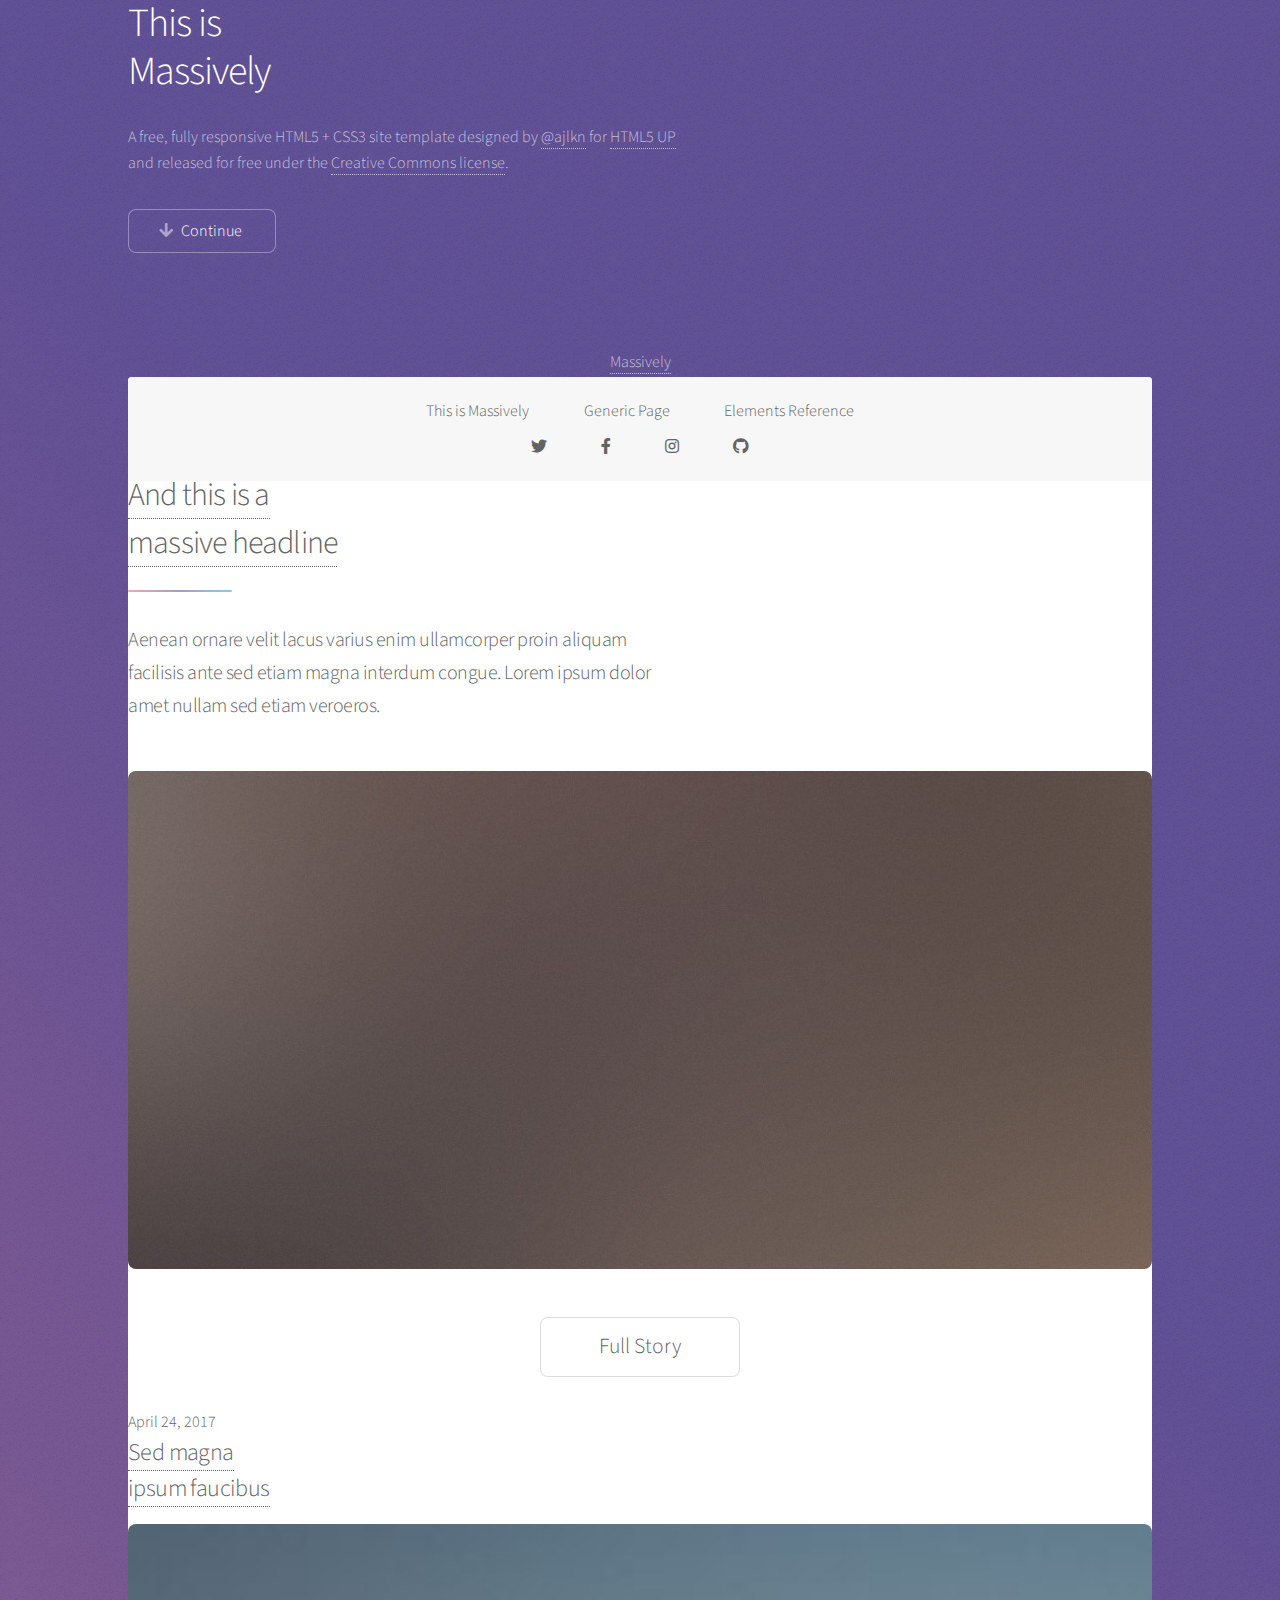
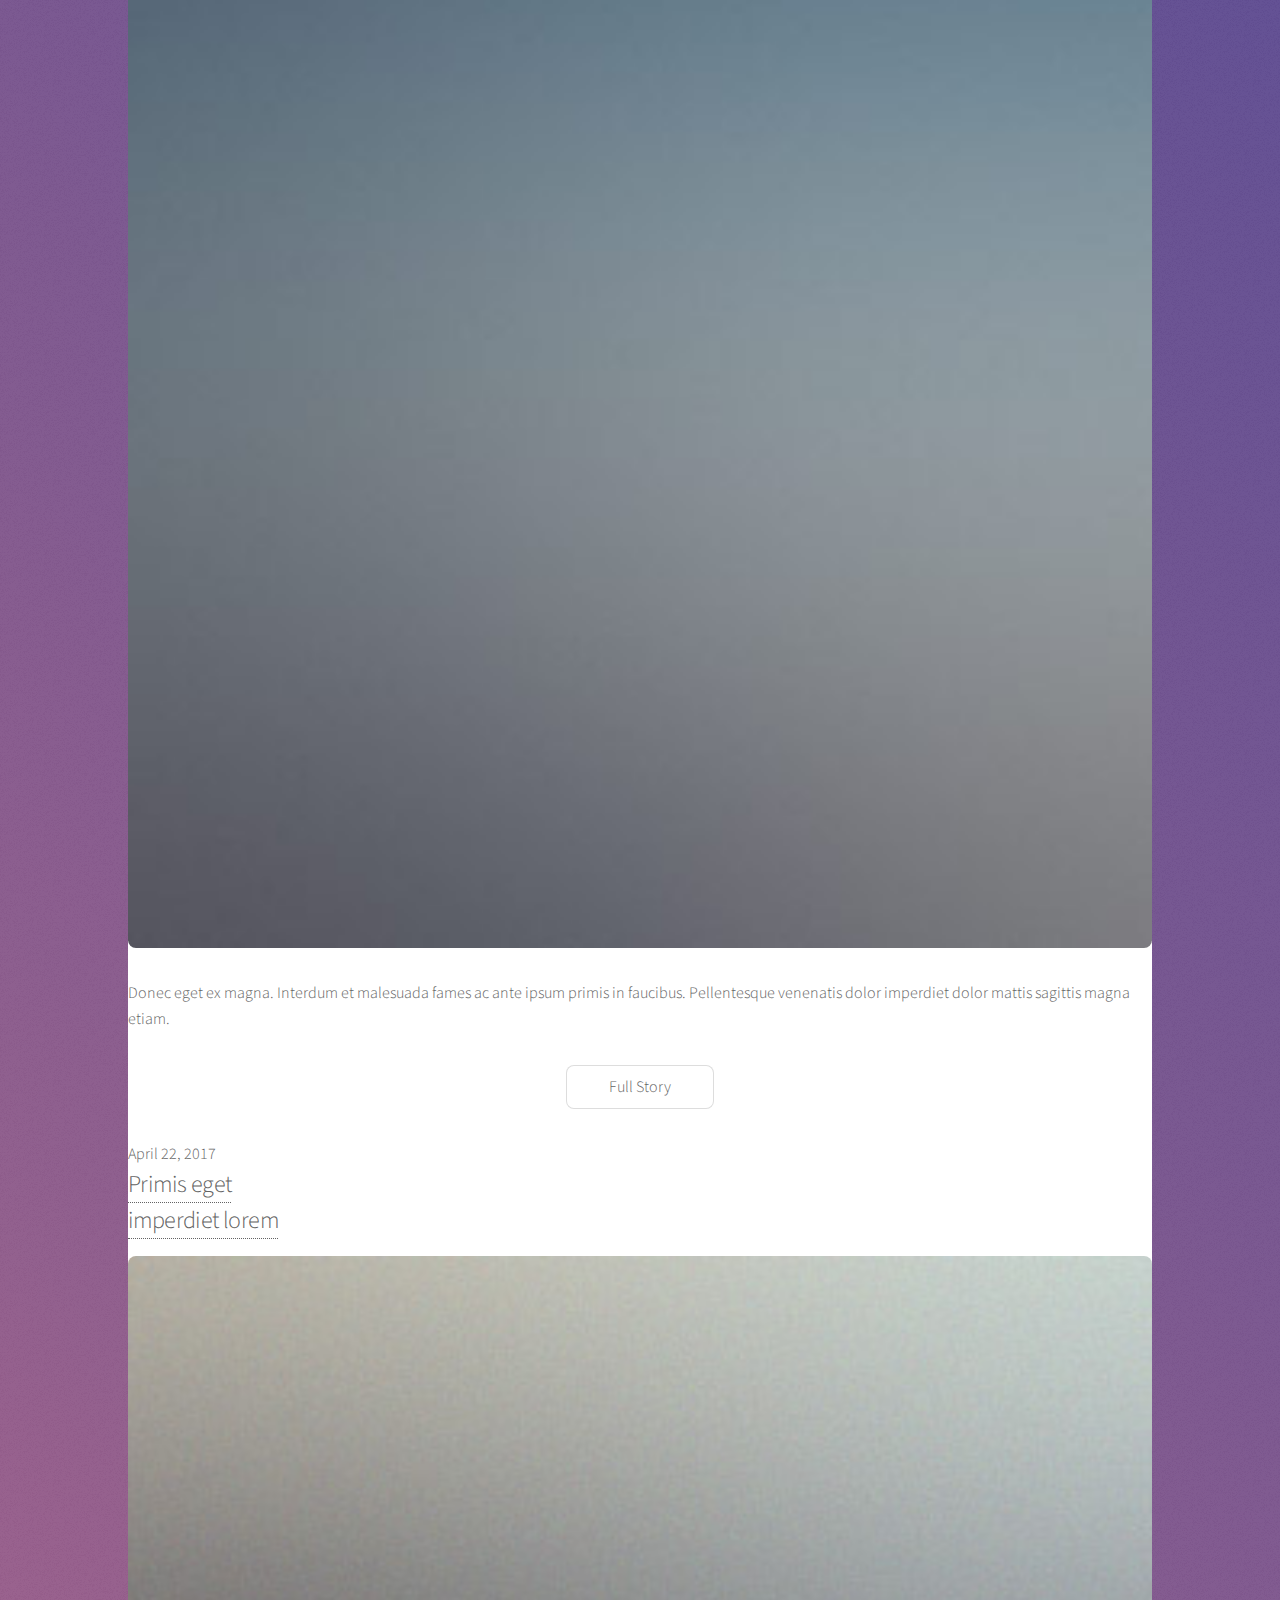
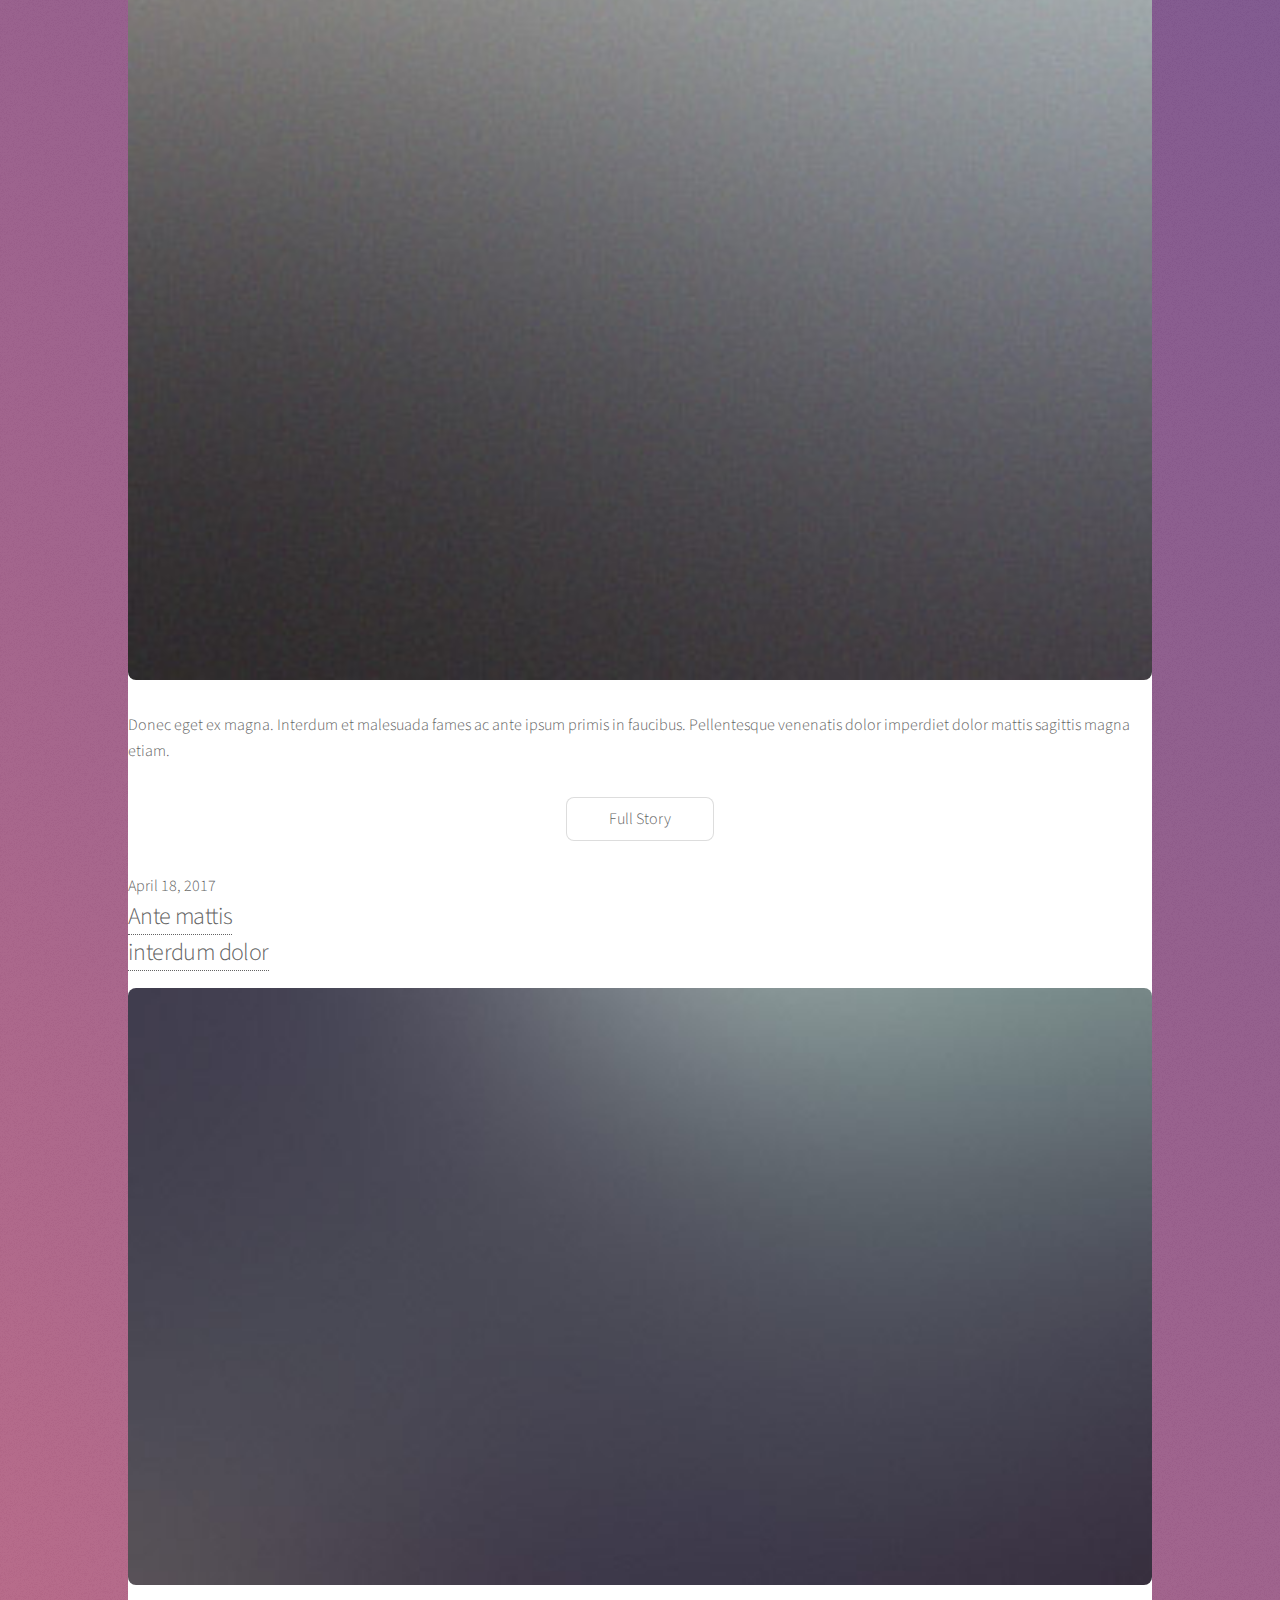
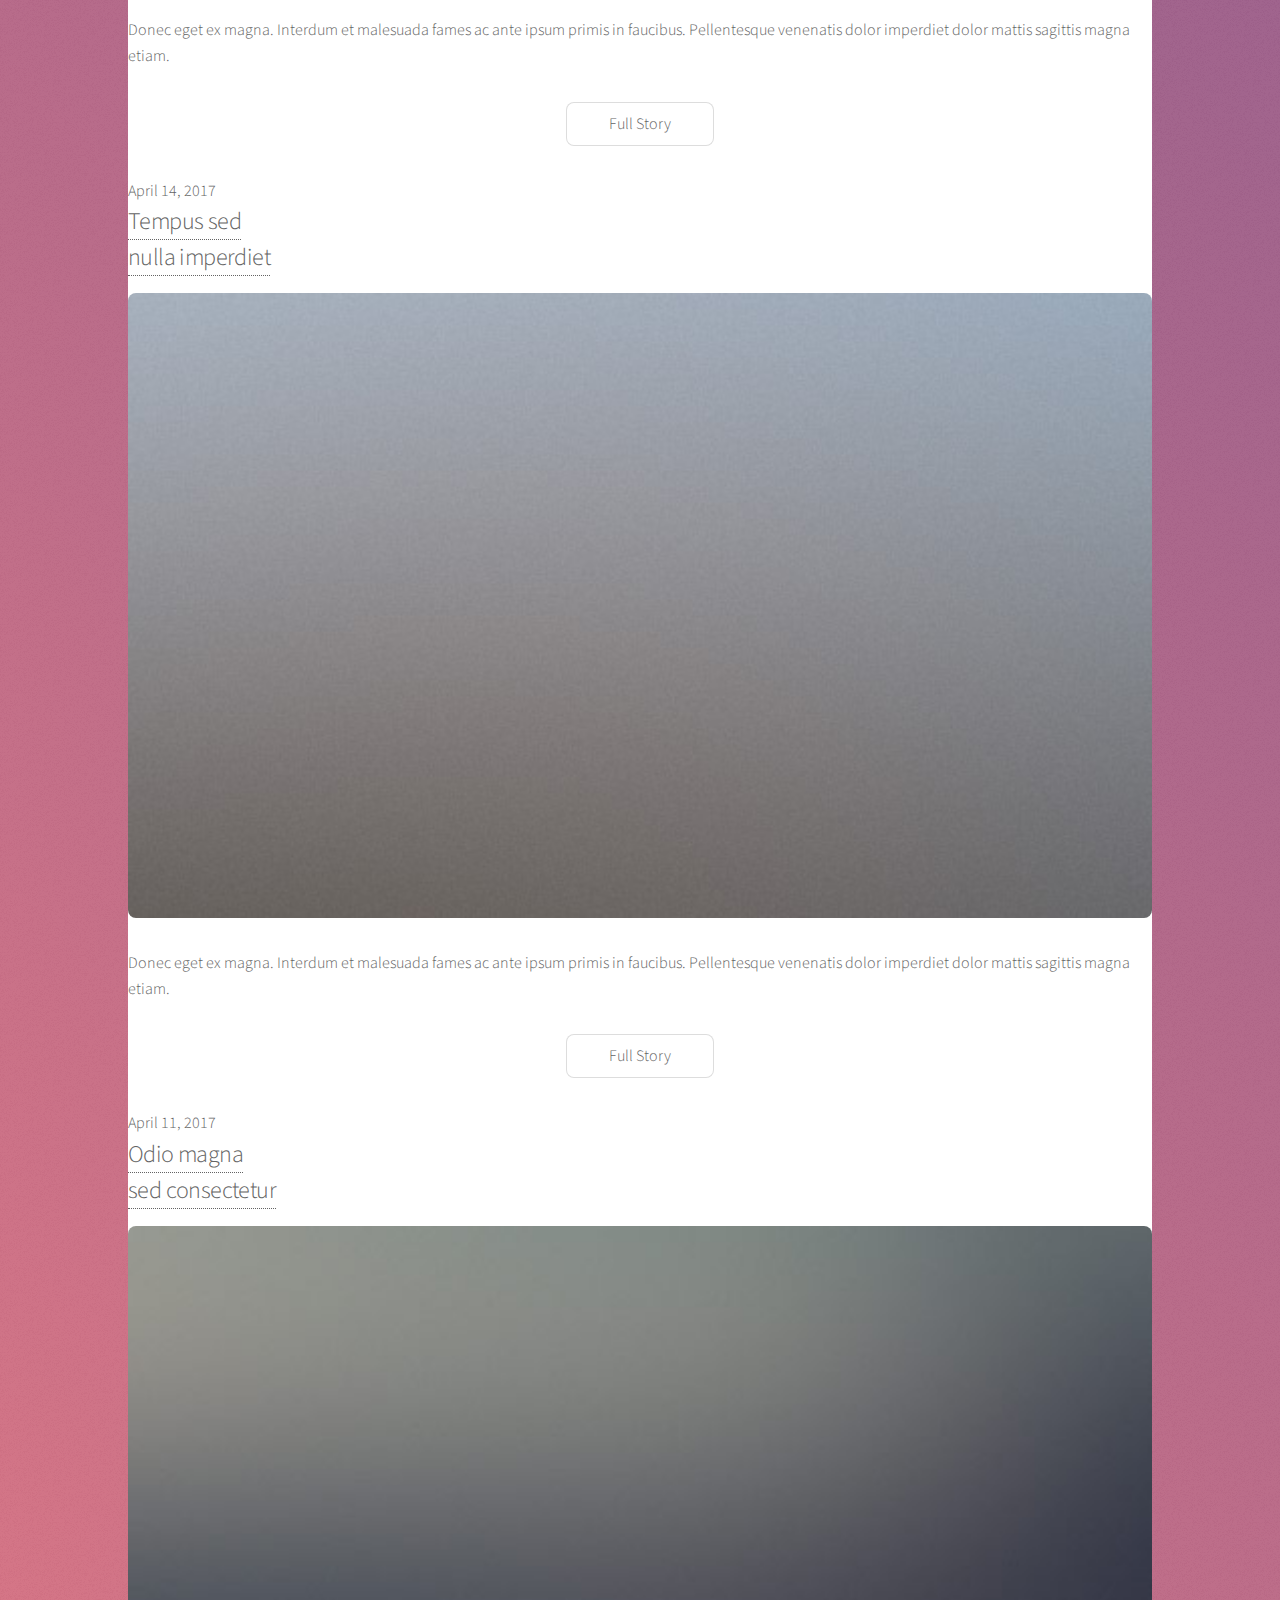
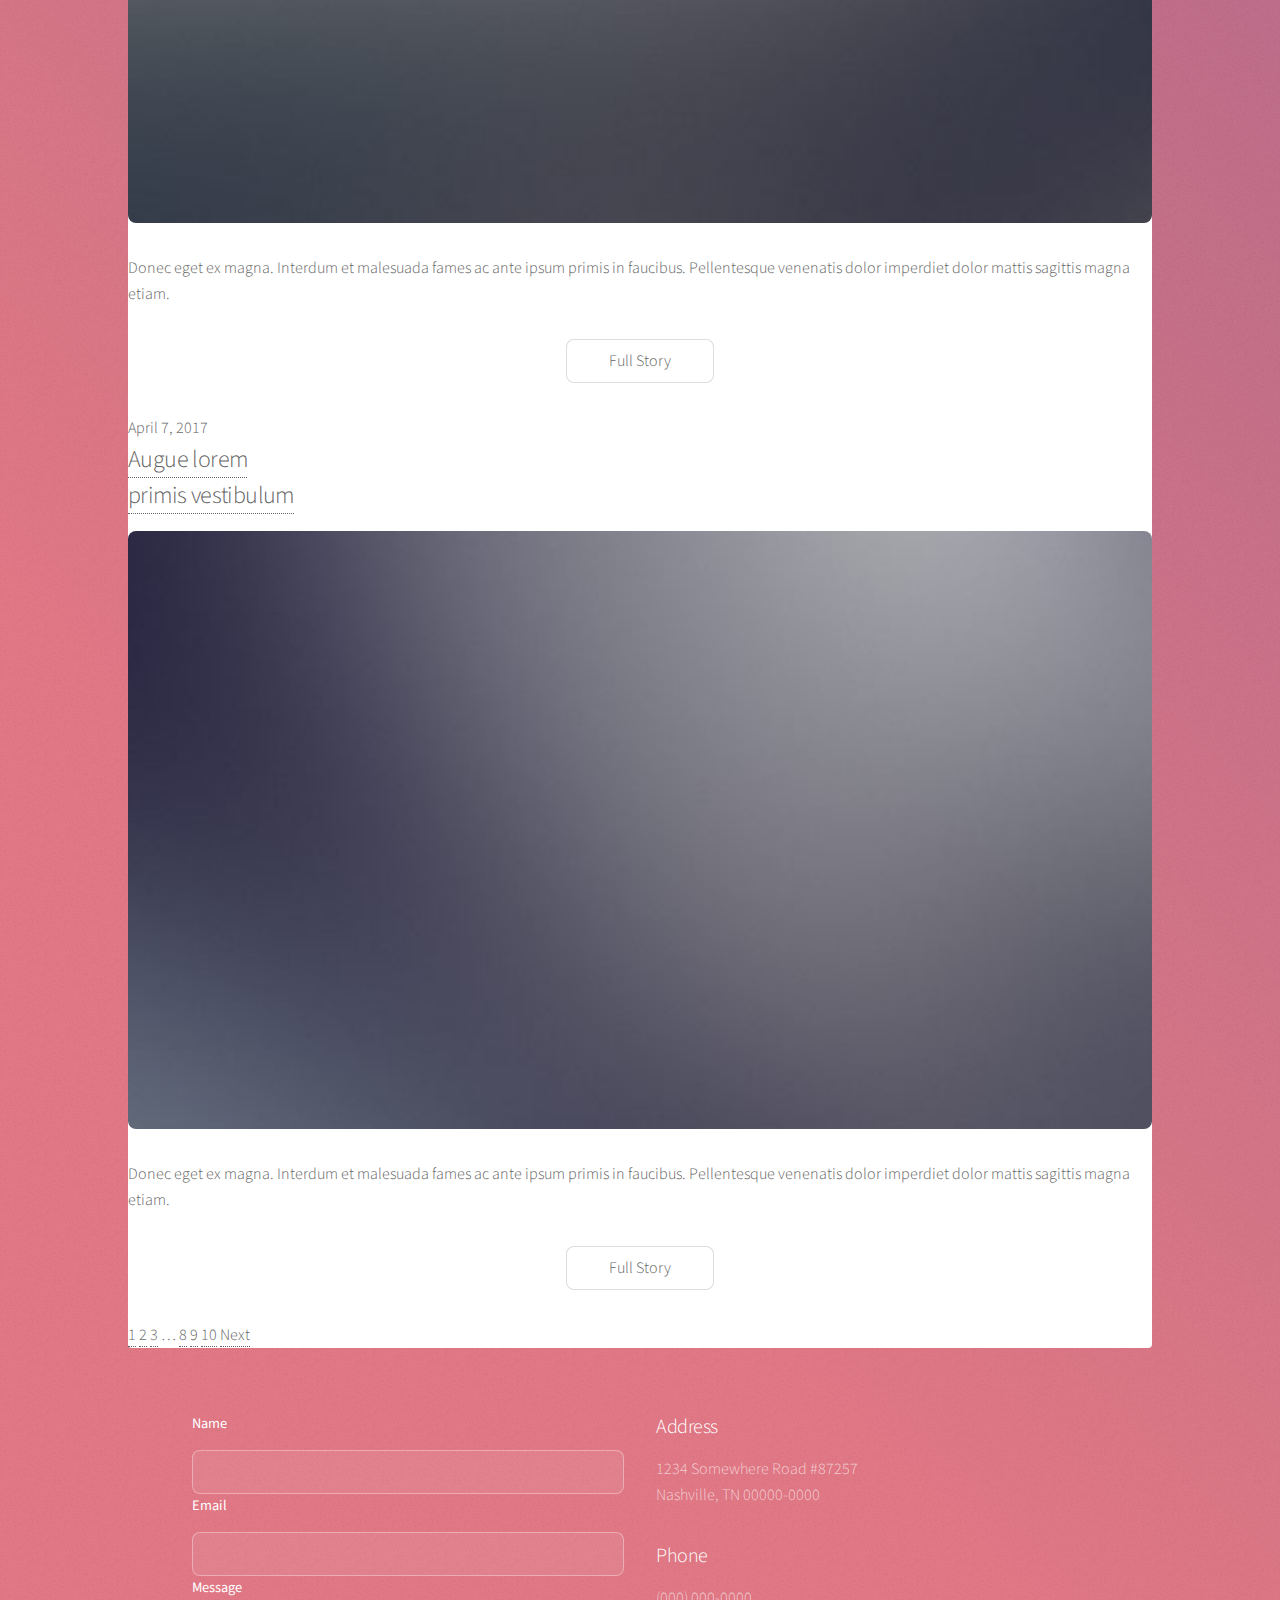
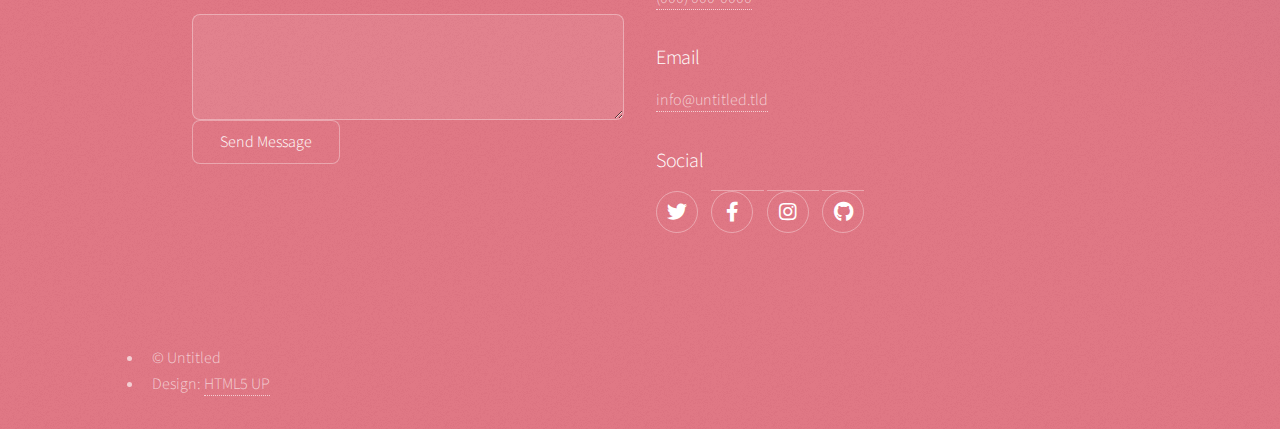
<file: index.html>
<!DOCTYPE HTML>
<!--
	Massively by HTML5 UP
	html5up.net | @ajlkn
	Free for personal and commercial use under the CCA 3.0 license (html5up.net/license)
-->
<html>
	<head>
		<title>Massively by HTML5 UP</title>
		<meta charset="utf-8" />
		<meta name="viewport" content="width=device-width, initial-scale=1, user-scalable=no" />
		<link rel="stylesheet" href="assets/css/main.css" />
		<noscript><link rel="stylesheet" href="assets/css/noscript.css" /></noscript>
	</head>
	<body class="is-preload">

		<!-- Wrapper -->
			<div id="wrapper" class="fade-in">

				<!-- Intro -->
					<div id="intro">
						<h1>This is<br />
						Massively</h1>
						<p>A free, fully responsive HTML5 + CSS3 site template designed by <a href="https://twitter.com/ajlkn">@ajlkn</a> for <a href="https://html5up.net">HTML5 UP</a><br />
						and released for free under the <a href="https://html5up.net/license">Creative Commons license</a>.</p>
						<ul class="actions">
							<li><a href="#header" class="button icon solid solo fa-arrow-down scrolly">Continue</a></li>
						</ul>
					</div>

				<!-- Header -->
					<header id="header">
						<a href="index.html" class="logo">Massively</a>
					</header>

				<!-- Nav -->
					<nav id="nav">
						<ul class="links">
							<li class="active"><a href="index.html">This is Massively</a></li>
							<li><a href="generic.html">Generic Page</a></li>
							<li><a href="elements.html">Elements Reference</a></li>
						</ul>
						<ul class="icons">
							<li><a href="#" class="icon brands fa-twitter"><span class="label">Twitter</span></a></li>
							<li><a href="#" class="icon brands fa-facebook-f"><span class="label">Facebook</span></a></li>
							<li><a href="#" class="icon brands fa-instagram"><span class="label">Instagram</span></a></li>
							<li><a href="#" class="icon brands fa-github"><span class="label">GitHub</span></a></li>
						</ul>
					</nav>

				<!-- Main -->
					<div id="main">

						<!-- Featured Post -->
							<article class="post featured">
								<header class="major">
									<span class="date">April 25, 2017</span>
									<h2><a href="#">And this is a<br />
									massive headline</a></h2>
									<p>Aenean ornare velit lacus varius enim ullamcorper proin aliquam<br />
									facilisis ante sed etiam magna interdum congue. Lorem ipsum dolor<br />
									amet nullam sed etiam veroeros.</p>
								</header>
								<a href="#" class="image main"><img src="images/pic01.jpg" alt="" /></a>
								<ul class="actions special">
									<li><a href="#" class="button large">Full Story</a></li>
								</ul>
							</article>

						<!-- Posts -->
							<section class="posts">
								<article>
									<header>
										<span class="date">April 24, 2017</span>
										<h2><a href="#">Sed magna<br />
										ipsum faucibus</a></h2>
									</header>
									<a href="#" class="image fit"><img src="images/pic02.jpg" alt="" /></a>
									<p>Donec eget ex magna. Interdum et malesuada fames ac ante ipsum primis in faucibus. Pellentesque venenatis dolor imperdiet dolor mattis sagittis magna etiam.</p>
									<ul class="actions special">
										<li><a href="#" class="button">Full Story</a></li>
									</ul>
								</article>
								<article>
									<header>
										<span class="date">April 22, 2017</span>
										<h2><a href="#">Primis eget<br />
										imperdiet lorem</a></h2>
									</header>
									<a href="#" class="image fit"><img src="images/pic03.jpg" alt="" /></a>
									<p>Donec eget ex magna. Interdum et malesuada fames ac ante ipsum primis in faucibus. Pellentesque venenatis dolor imperdiet dolor mattis sagittis magna etiam.</p>
									<ul class="actions special">
										<li><a href="#" class="button">Full Story</a></li>
									</ul>
								</article>
								<article>
									<header>
										<span class="date">April 18, 2017</span>
										<h2><a href="#">Ante mattis<br />
										interdum dolor</a></h2>
									</header>
									<a href="#" class="image fit"><img src="images/pic04.jpg" alt="" /></a>
									<p>Donec eget ex magna. Interdum et malesuada fames ac ante ipsum primis in faucibus. Pellentesque venenatis dolor imperdiet dolor mattis sagittis magna etiam.</p>
									<ul class="actions special">
										<li><a href="#" class="button">Full Story</a></li>
									</ul>
								</article>
								<article>
									<header>
										<span class="date">April 14, 2017</span>
										<h2><a href="#">Tempus sed<br />
										nulla imperdiet</a></h2>
									</header>
									<a href="#" class="image fit"><img src="images/pic05.jpg" alt="" /></a>
									<p>Donec eget ex magna. Interdum et malesuada fames ac ante ipsum primis in faucibus. Pellentesque venenatis dolor imperdiet dolor mattis sagittis magna etiam.</p>
									<ul class="actions special">
										<li><a href="#" class="button">Full Story</a></li>
									</ul>
								</article>
								<article>
									<header>
										<span class="date">April 11, 2017</span>
										<h2><a href="#">Odio magna<br />
										sed consectetur</a></h2>
									</header>
									<a href="#" class="image fit"><img src="images/pic06.jpg" alt="" /></a>
									<p>Donec eget ex magna. Interdum et malesuada fames ac ante ipsum primis in faucibus. Pellentesque venenatis dolor imperdiet dolor mattis sagittis magna etiam.</p>
									<ul class="actions special">
										<li><a href="#" class="button">Full Story</a></li>
									</ul>
								</article>
								<article>
									<header>
										<span class="date">April 7, 2017</span>
										<h2><a href="#">Augue lorem<br />
										primis vestibulum</a></h2>
									</header>
									<a href="#" class="image fit"><img src="images/pic07.jpg" alt="" /></a>
									<p>Donec eget ex magna. Interdum et malesuada fames ac ante ipsum primis in faucibus. Pellentesque venenatis dolor imperdiet dolor mattis sagittis magna etiam.</p>
									<ul class="actions special">
										<li><a href="#" class="button">Full Story</a></li>
									</ul>
								</article>
							</section>

						<!-- Footer -->
							<footer>
								<div class="pagination">
									<!--<a href="#" class="previous">Prev</a>-->
									<a href="#" class="page active">1</a>
									<a href="#" class="page">2</a>
									<a href="#" class="page">3</a>
									<span class="extra">&hellip;</span>
									<a href="#" class="page">8</a>
									<a href="#" class="page">9</a>
									<a href="#" class="page">10</a>
									<a href="#" class="next">Next</a>
								</div>
							</footer>

					</div>

				<!-- Footer -->
					<footer id="footer">
						<section>
							<form method="post" action="#">
								<div class="fields">
									<div class="field">
										<label for="name">Name</label>
										<input type="text" name="name" id="name" />
									</div>
									<div class="field">
										<label for="email">Email</label>
										<input type="text" name="email" id="email" />
									</div>
									<div class="field">
										<label for="message">Message</label>
										<textarea name="message" id="message" rows="3"></textarea>
									</div>
								</div>
								<ul class="actions">
									<li><input type="submit" value="Send Message" /></li>
								</ul>
							</form>
						</section>
						<section class="split contact">
							<section class="alt">
								<h3>Address</h3>
								<p>1234 Somewhere Road #87257<br />
								Nashville, TN 00000-0000</p>
							</section>
							<section>
								<h3>Phone</h3>
								<p><a href="#">(000) 000-0000</a></p>
							</section>
							<section>
								<h3>Email</h3>
								<p><a href="#">info@untitled.tld</a></p>
							</section>
							<section>
								<h3>Social</h3>
								<ul class="icons alt">
									<li><a href="#" class="icon brands alt fa-twitter"><span class="label">Twitter</span></a></li>
									<li><a href="#" class="icon brands alt fa-facebook-f"><span class="label">Facebook</span></a></li>
									<li><a href="#" class="icon brands alt fa-instagram"><span class="label">Instagram</span></a></li>
									<li><a href="#" class="icon brands alt fa-github"><span class="label">GitHub</span></a></li>
								</ul>
							</section>
						</section>
					</footer>

				<!-- Copyright -->
					<div id="copyright">
						<ul><li>&copy; Untitled</li><li>Design: <a href="https://html5up.net">HTML5 UP</a></li></ul>
					</div>

			</div>

		<!-- Scripts -->
			<script src="assets/js/jquery.min.js"></script>
			<script src="assets/js/jquery.scrollex.min.js"></script>
			<script src="assets/js/jquery.scrolly.min.js"></script>
			<script src="assets/js/browser.min.js"></script>
			<script src="assets/js/breakpoints.min.js"></script>
			<script src="assets/js/util.js"></script>
			<script src="assets/js/main.js"></script>

	</body>
</html>
</file>
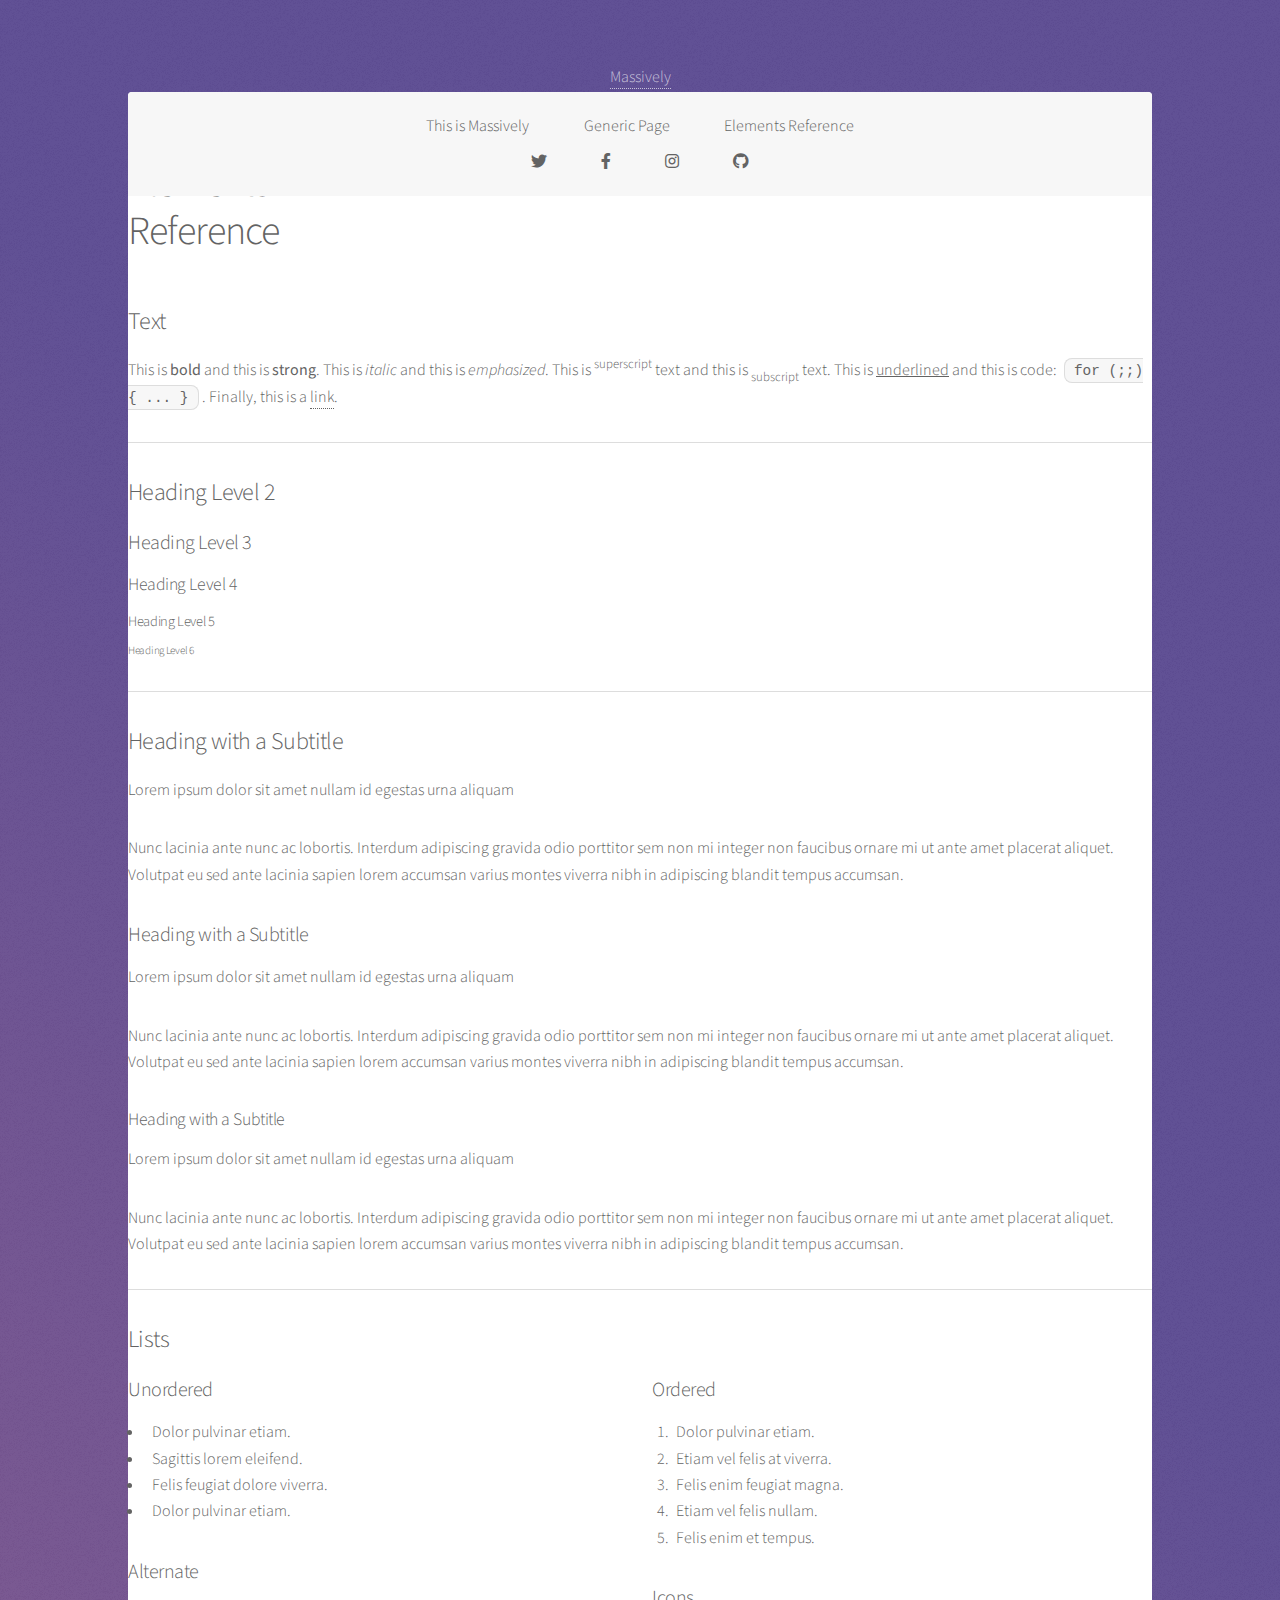
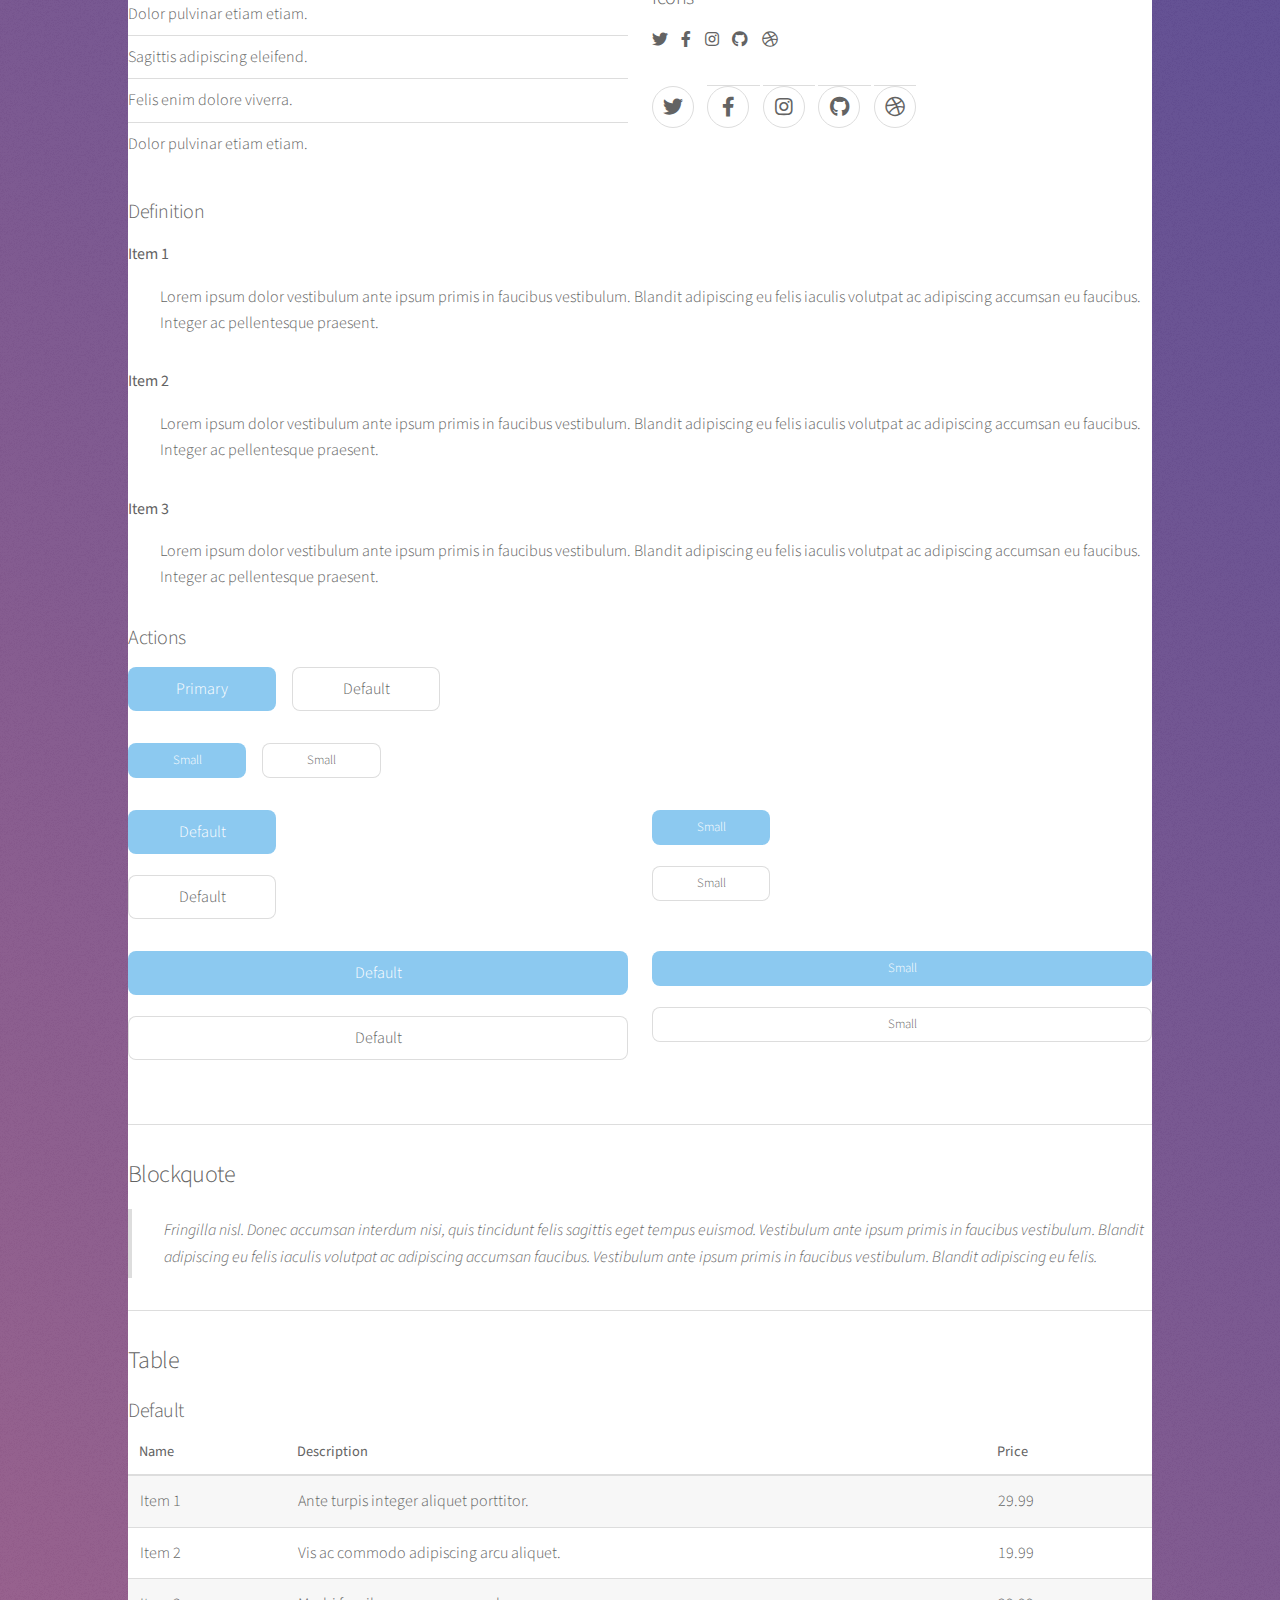
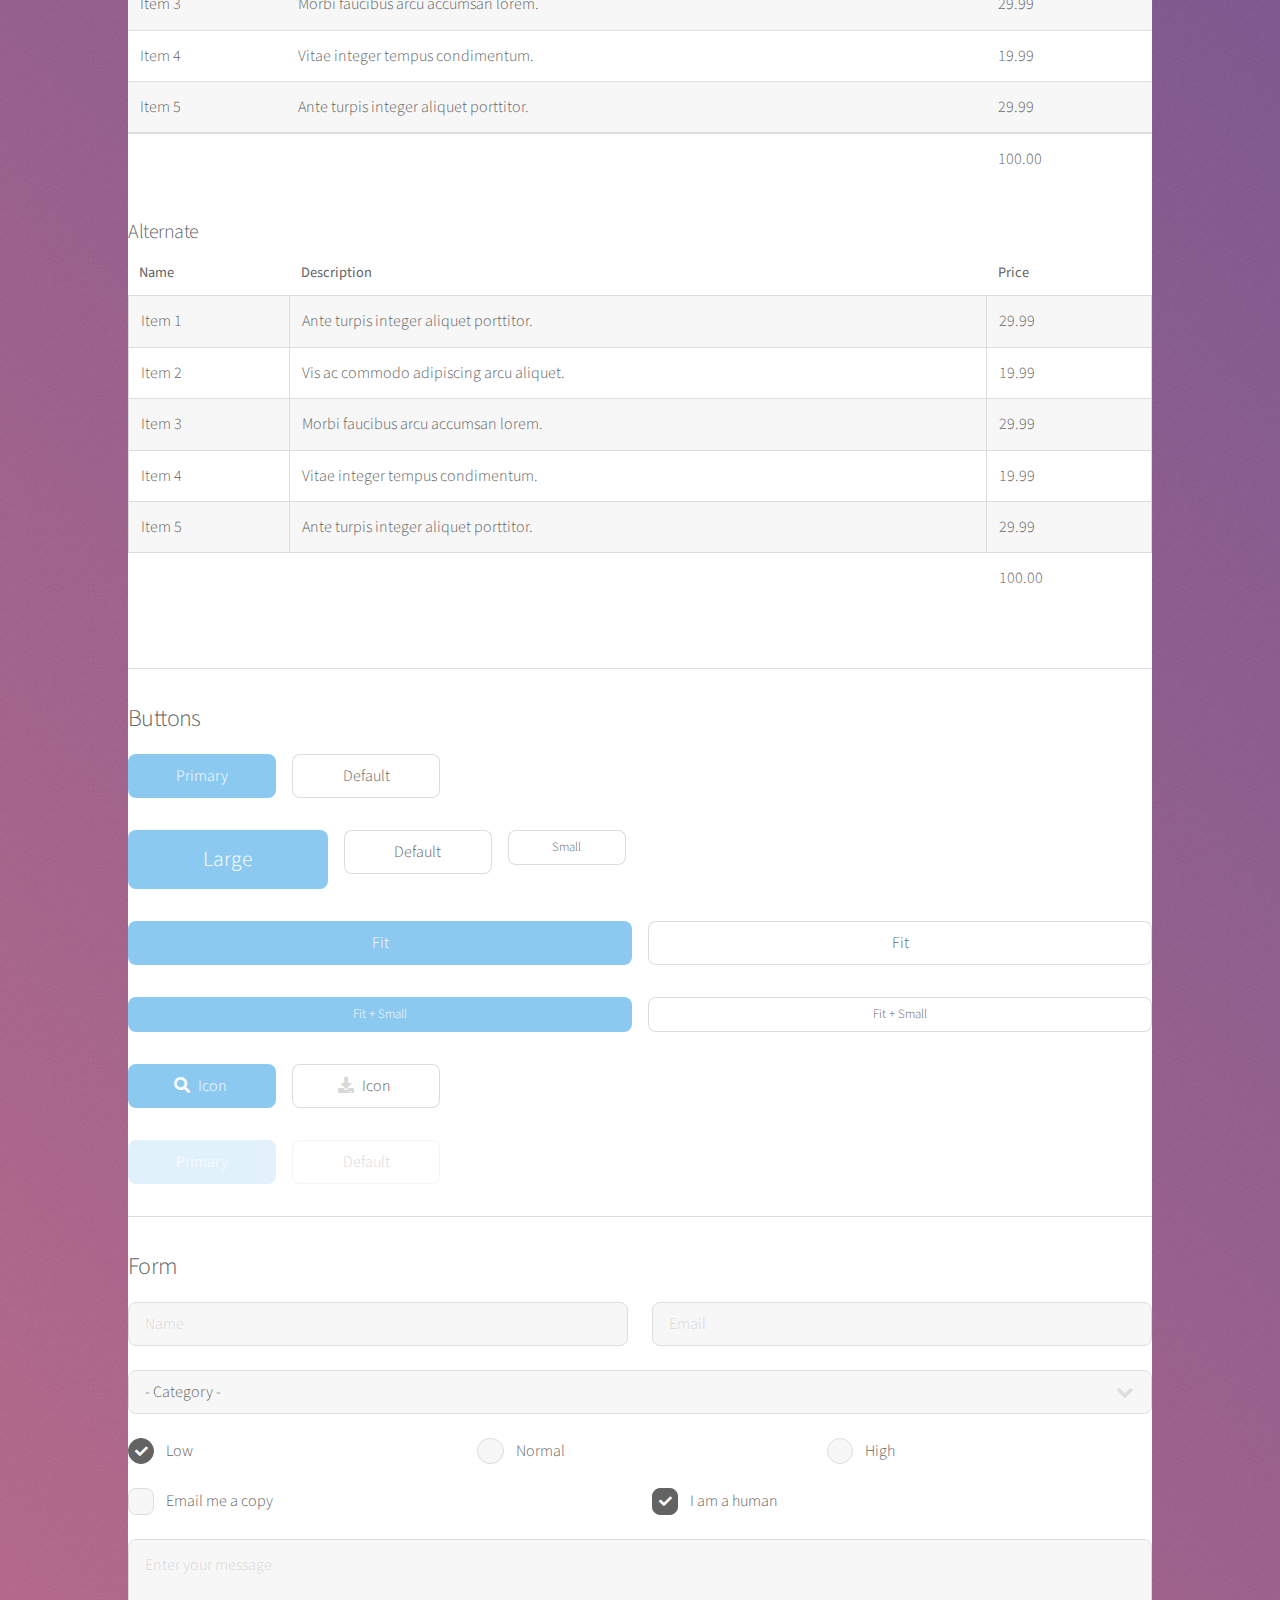
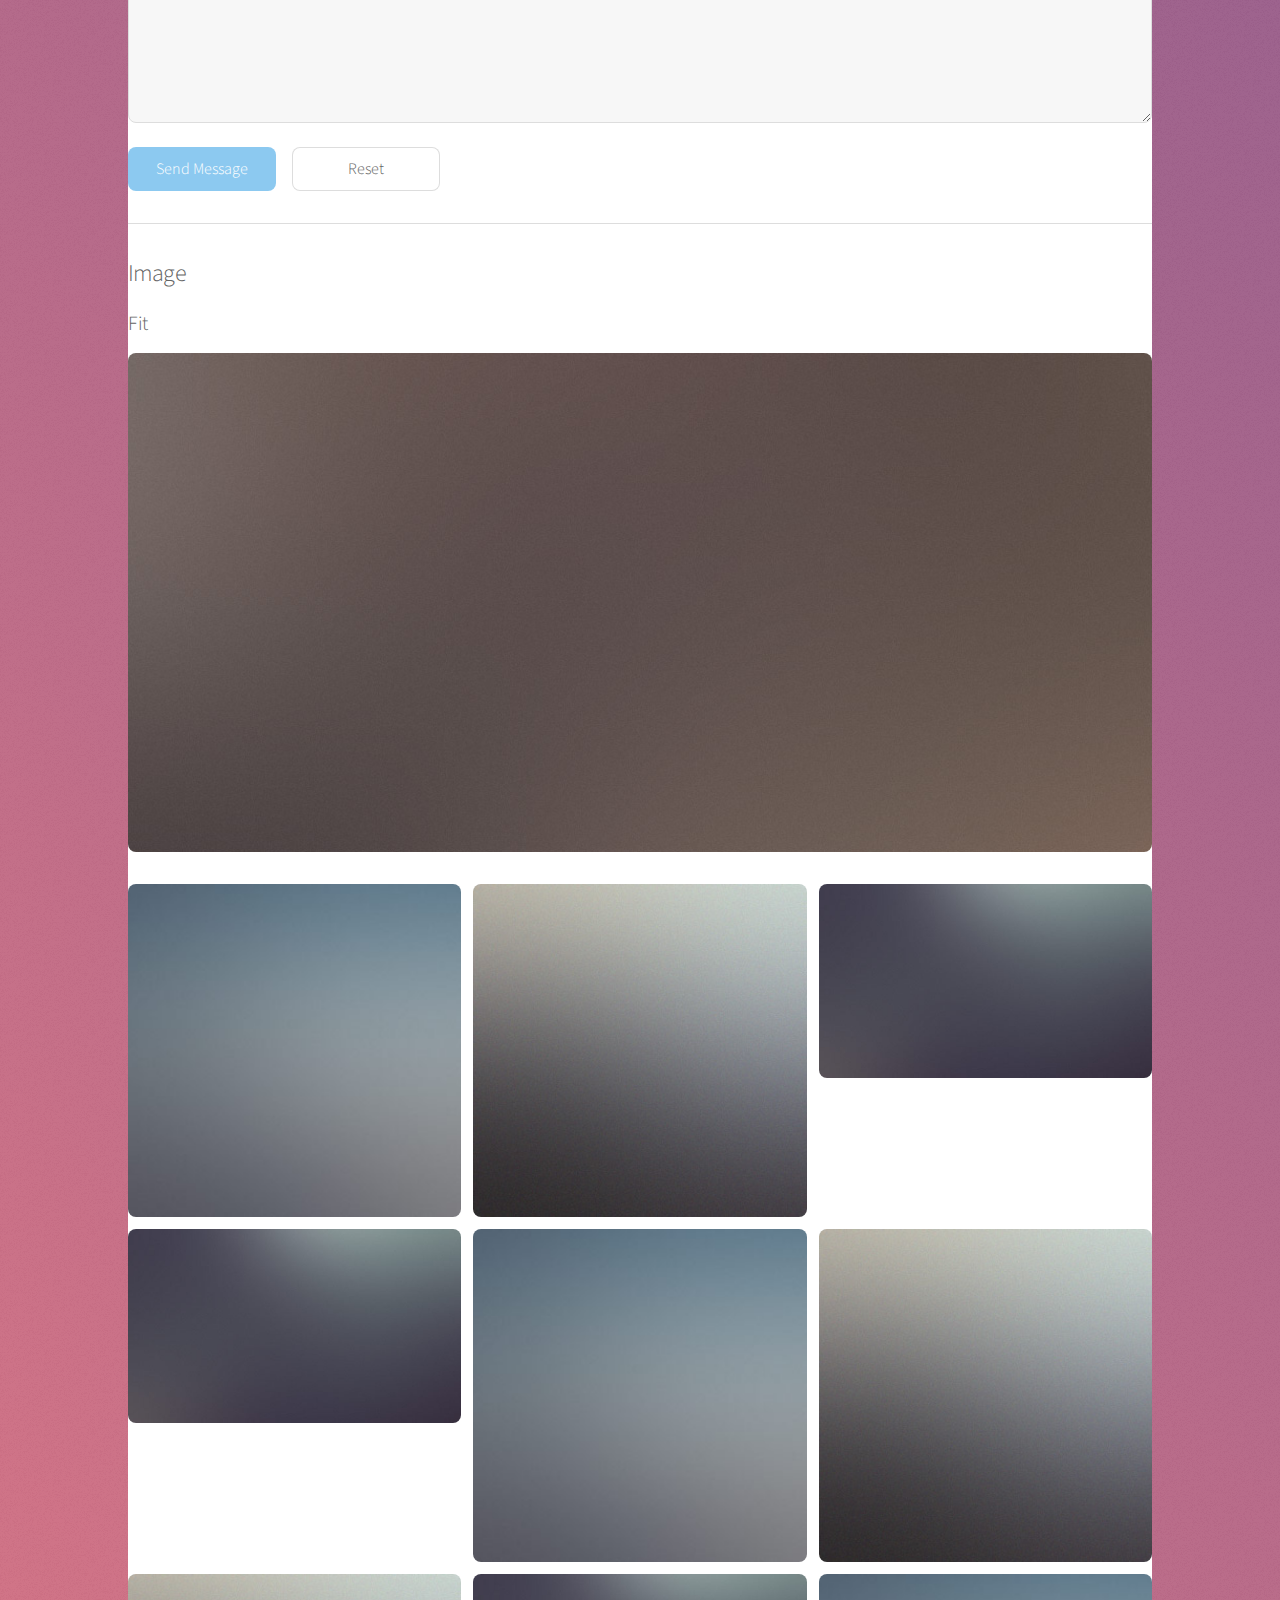
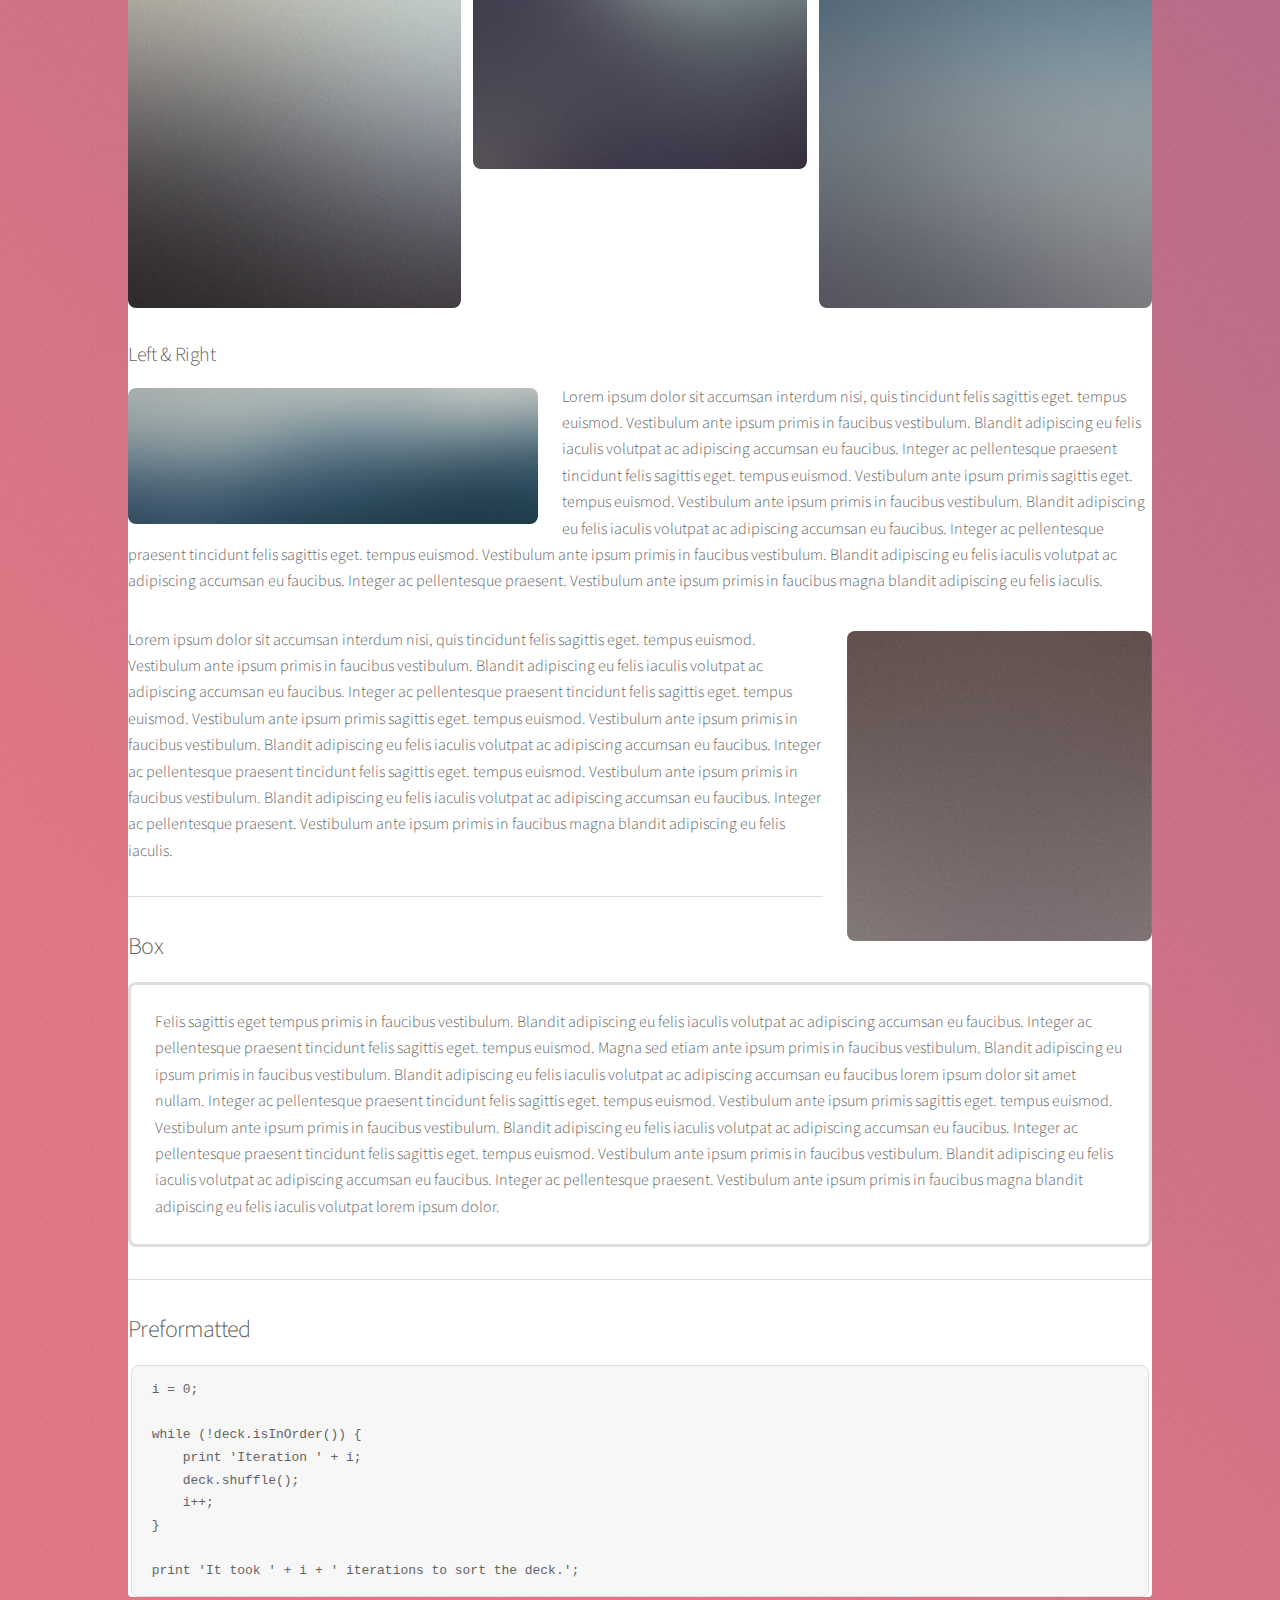
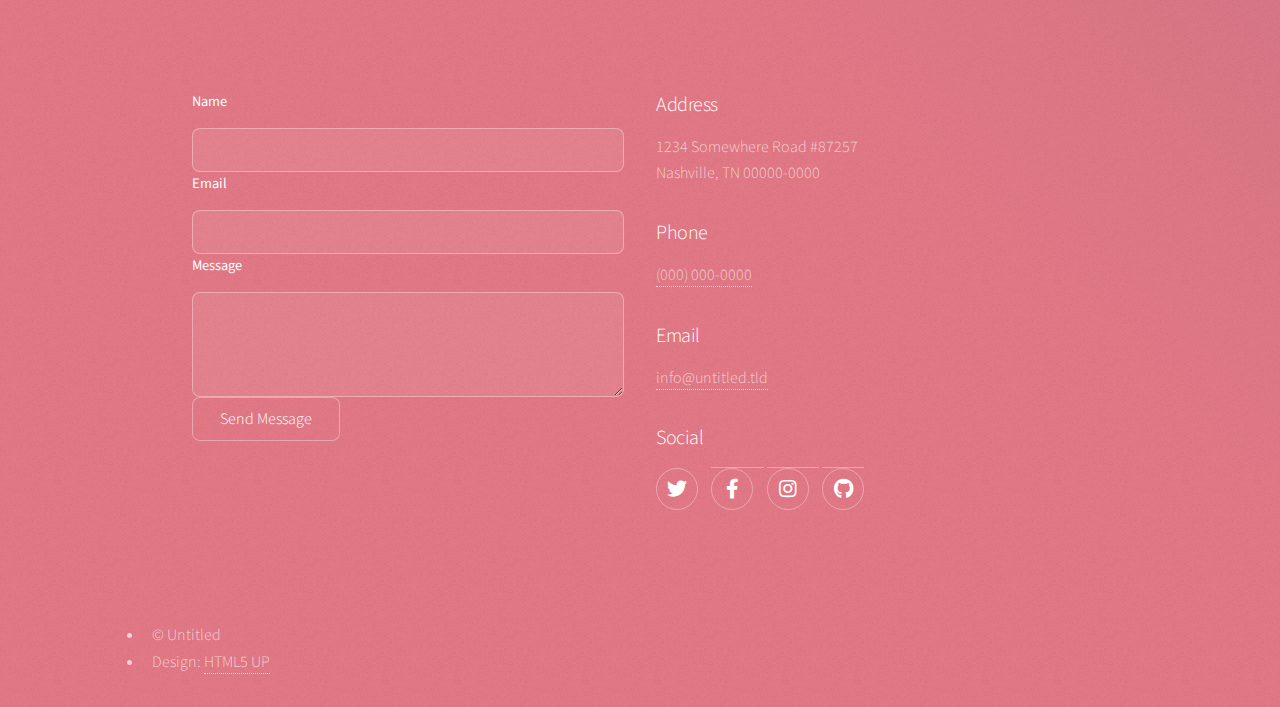
<file: elements.html>
<!DOCTYPE HTML>
<!--
	Massively by HTML5 UP
	html5up.net | @ajlkn
	Free for personal and commercial use under the CCA 3.0 license (html5up.net/license)
-->
<html>
	<head>
		<title>Elements Reference - Massively by HTML5 UP</title>
		<meta charset="utf-8" />
		<meta name="viewport" content="width=device-width, initial-scale=1, user-scalable=no" />
		<link rel="stylesheet" href="assets/css/main.css" />
		<noscript><link rel="stylesheet" href="assets/css/noscript.css" /></noscript>
	</head>
	<body class="is-preload">

		<!-- Wrapper -->
			<div id="wrapper">

				<!-- Header -->
					<header id="header">
						<a href="index.html" class="logo">Massively</a>
					</header>

				<!-- Nav -->
					<nav id="nav">
						<ul class="links">
							<li><a href="index.html">This is Massively</a></li>
							<li><a href="generic.html">Generic Page</a></li>
							<li class="active"><a href="elements.html">Elements Reference</a></li>
						</ul>
						<ul class="icons">
							<li><a href="#" class="icon brands fa-twitter"><span class="label">Twitter</span></a></li>
							<li><a href="#" class="icon brands fa-facebook-f"><span class="label">Facebook</span></a></li>
							<li><a href="#" class="icon brands fa-instagram"><span class="label">Instagram</span></a></li>
							<li><a href="#" class="icon brands fa-github"><span class="label">GitHub</span></a></li>
						</ul>
					</nav>

				<!-- Main -->
					<div id="main">

						<!-- Post -->
							<section class="post">
								<header class="major">
									<h1>Elements<br />
									Reference</h1>
								</header>

								<!-- Text stuff -->
									<h2>Text</h2>
									<p>This is <b>bold</b> and this is <strong>strong</strong>. This is <i>italic</i> and this is <em>emphasized</em>.
									This is <sup>superscript</sup> text and this is <sub>subscript</sub> text.
									This is <u>underlined</u> and this is code: <code>for (;;) { ... }</code>.
									Finally, this is a <a href="#">link</a>.</p>
									<hr />
									<h2>Heading Level 2</h2>
									<h3>Heading Level 3</h3>
									<h4>Heading Level 4</h4>
									<h5>Heading Level 5</h5>
									<h6>Heading Level 6</h6>
									<hr />
									<header>
										<h2>Heading with a Subtitle</h2>
										<p>Lorem ipsum dolor sit amet nullam id egestas urna aliquam</p>
									</header>
									<p>Nunc lacinia ante nunc ac lobortis. Interdum adipiscing gravida odio porttitor sem non mi integer non faucibus ornare mi ut ante amet placerat aliquet. Volutpat eu sed ante lacinia sapien lorem accumsan varius montes viverra nibh in adipiscing blandit tempus accumsan.</p>
									<header>
										<h3>Heading with a Subtitle</h3>
										<p>Lorem ipsum dolor sit amet nullam id egestas urna aliquam</p>
									</header>
									<p>Nunc lacinia ante nunc ac lobortis. Interdum adipiscing gravida odio porttitor sem non mi integer non faucibus ornare mi ut ante amet placerat aliquet. Volutpat eu sed ante lacinia sapien lorem accumsan varius montes viverra nibh in adipiscing blandit tempus accumsan.</p>
									<header>
										<h4>Heading with a Subtitle</h4>
										<p>Lorem ipsum dolor sit amet nullam id egestas urna aliquam</p>
									</header>
									<p>Nunc lacinia ante nunc ac lobortis. Interdum adipiscing gravida odio porttitor sem non mi integer non faucibus ornare mi ut ante amet placerat aliquet. Volutpat eu sed ante lacinia sapien lorem accumsan varius montes viverra nibh in adipiscing blandit tempus accumsan.</p>

									<hr />

								<!-- Lists -->
									<h2>Lists</h2>
									<div class="row">
										<div class="col-6 col-12-small">

											<h3>Unordered</h3>
											<ul>
												<li>Dolor pulvinar etiam.</li>
												<li>Sagittis lorem eleifend.</li>
												<li>Felis feugiat dolore viverra.</li>
												<li>Dolor pulvinar etiam.</li>
											</ul>

											<h3>Alternate</h3>
											<ul class="alt">
												<li>Dolor pulvinar etiam etiam.</li>
												<li>Sagittis adipiscing eleifend.</li>
												<li>Felis enim dolore viverra.</li>
												<li>Dolor pulvinar etiam etiam.</li>
											</ul>

										</div>
										<div class="col-6 col-12-small">

											<h3>Ordered</h3>
											<ol>
												<li>Dolor pulvinar etiam.</li>
												<li>Etiam vel felis at viverra.</li>
												<li>Felis enim feugiat magna.</li>
												<li>Etiam vel felis nullam.</li>
												<li>Felis enim et tempus.</li>
											</ol>

											<h3>Icons</h3>
											<ul class="icons">
												<li><a href="#" class="icon brands fa-twitter"><span class="label">Twitter</span></a></li>
												<li><a href="#" class="icon brands fa-facebook-f"><span class="label">Facebook</span></a></li>
												<li><a href="#" class="icon brands fa-instagram"><span class="label">Instagram</span></a></li>
												<li><a href="#" class="icon brands fa-github"><span class="label">Github</span></a></li>
												<li><a href="#" class="icon brands fa-dribbble"><span class="label">Dribbble</span></a></li>
											</ul>
											<ul class="icons alt">
												<li><a href="#" class="icon brands alt fa-twitter"><span class="label">Twitter</span></a></li>
												<li><a href="#" class="icon brands alt fa-facebook-f"><span class="label">Facebook</span></a></li>
												<li><a href="#" class="icon brands alt fa-instagram"><span class="label">Instagram</span></a></li>
												<li><a href="#" class="icon brands alt fa-github"><span class="label">Github</span></a></li>
												<li><a href="#" class="icon brands alt fa-dribbble"><span class="label">Dribbble</span></a></li>
											</ul>

										</div>
									</div>
									<h3>Definition</h3>
									<dl>
										<dt>Item 1</dt>
										<dd>
											<p>Lorem ipsum dolor vestibulum ante ipsum primis in faucibus vestibulum. Blandit adipiscing eu felis iaculis volutpat ac adipiscing accumsan eu faucibus. Integer ac pellentesque praesent.</p>
										</dd>
										<dt>Item 2</dt>
										<dd>
											<p>Lorem ipsum dolor vestibulum ante ipsum primis in faucibus vestibulum. Blandit adipiscing eu felis iaculis volutpat ac adipiscing accumsan eu faucibus. Integer ac pellentesque praesent.</p>
										</dd>
										<dt>Item 3</dt>
										<dd>
											<p>Lorem ipsum dolor vestibulum ante ipsum primis in faucibus vestibulum. Blandit adipiscing eu felis iaculis volutpat ac adipiscing accumsan eu faucibus. Integer ac pellentesque praesent.</p>
										</dd>
									</dl>

									<h3>Actions</h3>
									<ul class="actions">
										<li><a href="#" class="button primary">Primary</a></li>
										<li><a href="#" class="button">Default</a></li>
									</ul>
									<ul class="actions small">
										<li><a href="#" class="button primary small">Small</a></li>
										<li><a href="#" class="button small">Small</a></li>
									</ul>
									<div class="row">
										<div class="col-6 col-12-small">
											<ul class="actions stacked">
												<li><a href="#" class="button primary">Default</a></li>
												<li><a href="#" class="button">Default</a></li>
											</ul>
										</div>
										<div class="col-6 col-12-small">
											<ul class="actions stacked">
												<li><a href="#" class="button primary small">Small</a></li>
												<li><a href="#" class="button small">Small</a></li>
											</ul>
										</div>
									</div>
									<div class="row">
										<div class="col-6 col-12-small">
											<ul class="actions stacked">
												<li><a href="#" class="button primary fit">Default</a></li>
												<li><a href="#" class="button fit">Default</a></li>
											</ul>
										</div>
										<div class="col-6 col-12-small">
											<ul class="actions stacked">
												<li><a href="#" class="button primary small fit">Small</a></li>
												<li><a href="#" class="button small fit">Small</a></li>
											</ul>
										</div>
									</div>

									<hr />

								<!-- Blockquote -->
									<h2>Blockquote</h2>
									<blockquote>Fringilla nisl. Donec accumsan interdum nisi, quis tincidunt felis sagittis eget tempus euismod. Vestibulum ante ipsum primis in faucibus vestibulum. Blandit adipiscing eu felis iaculis volutpat ac adipiscing accumsan faucibus. Vestibulum ante ipsum primis in faucibus vestibulum. Blandit adipiscing eu felis.</blockquote>

									<hr />

								<!-- Table -->
									<h2>Table</h2>

									<h3>Default</h3>
									<div class="table-wrapper">
										<table>
											<thead>
												<tr>
													<th>Name</th>
													<th>Description</th>
													<th>Price</th>
												</tr>
											</thead>
											<tbody>
												<tr>
													<td>Item 1</td>
													<td>Ante turpis integer aliquet porttitor.</td>
													<td>29.99</td>
												</tr>
												<tr>
													<td>Item 2</td>
													<td>Vis ac commodo adipiscing arcu aliquet.</td>
													<td>19.99</td>
												</tr>
												<tr>
													<td>Item 3</td>
													<td> Morbi faucibus arcu accumsan lorem.</td>
													<td>29.99</td>
												</tr>
												<tr>
													<td>Item 4</td>
													<td>Vitae integer tempus condimentum.</td>
													<td>19.99</td>
												</tr>
												<tr>
													<td>Item 5</td>
													<td>Ante turpis integer aliquet porttitor.</td>
													<td>29.99</td>
												</tr>
											</tbody>
											<tfoot>
												<tr>
													<td colspan="2"></td>
													<td>100.00</td>
												</tr>
											</tfoot>
										</table>
									</div>

									<h3>Alternate</h3>
									<div class="table-wrapper">
										<table class="alt">
											<thead>
												<tr>
													<th>Name</th>
													<th>Description</th>
													<th>Price</th>
												</tr>
											</thead>
											<tbody>
												<tr>
													<td>Item 1</td>
													<td>Ante turpis integer aliquet porttitor.</td>
													<td>29.99</td>
												</tr>
												<tr>
													<td>Item 2</td>
													<td>Vis ac commodo adipiscing arcu aliquet.</td>
													<td>19.99</td>
												</tr>
												<tr>
													<td>Item 3</td>
													<td> Morbi faucibus arcu accumsan lorem.</td>
													<td>29.99</td>
												</tr>
												<tr>
													<td>Item 4</td>
													<td>Vitae integer tempus condimentum.</td>
													<td>19.99</td>
												</tr>
												<tr>
													<td>Item 5</td>
													<td>Ante turpis integer aliquet porttitor.</td>
													<td>29.99</td>
												</tr>
											</tbody>
											<tfoot>
												<tr>
													<td colspan="2"></td>
													<td>100.00</td>
												</tr>
											</tfoot>
										</table>
									</div>

									<hr />

								<!-- Buttons -->
									<h2>Buttons</h2>
									<ul class="actions">
										<li><a href="#" class="button primary">Primary</a></li>
										<li><a href="#" class="button">Default</a></li>
									</ul>
									<ul class="actions">
										<li><a href="#" class="button primary large">Large</a></li>
										<li><a href="#" class="button">Default</a></li>
										<li><a href="#" class="button small">Small</a></li>
									</ul>
									<ul class="actions fit">
										<li><a href="#" class="button primary fit">Fit</a></li>
										<li><a href="#" class="button fit">Fit</a></li>
									</ul>
									<ul class="actions fit small">
										<li><a href="#" class="button primary fit small">Fit + Small</a></li>
										<li><a href="#" class="button fit small">Fit + Small</a></li>
									</ul>
									<ul class="actions">
										<li><a href="#" class="button primary icon solid fa-search">Icon</a></li>
										<li><a href="#" class="button icon solid fa-download">Icon</a></li>
									</ul>
									<ul class="actions">
										<li><span class="button primary disabled">Primary</span></li>
										<li><span class="button disabled">Default</span></li>
									</ul>

									<hr />

								<!-- Form -->
									<h2>Form</h2>

									<form method="post" action="#">
										<div class="row gtr-uniform">
											<div class="col-6 col-12-xsmall">
												<input type="text" name="demo-name" id="demo-name" value="" placeholder="Name" />
											</div>
											<div class="col-6 col-12-xsmall">
												<input type="email" name="demo-email" id="demo-email" value="" placeholder="Email" />
											</div>
											<!-- Break -->
											<div class="col-12">
												<select name="demo-category" id="demo-category">
													<option value="">- Category -</option>
													<option value="1">Manufacturing</option>
													<option value="1">Shipping</option>
													<option value="1">Administration</option>
													<option value="1">Human Resources</option>
												</select>
											</div>
											<!-- Break -->
											<div class="col-4 col-12-small">
												<input type="radio" id="demo-priority-low" name="demo-priority" checked>
												<label for="demo-priority-low">Low</label>
											</div>
											<div class="col-4 col-12-small">
												<input type="radio" id="demo-priority-normal" name="demo-priority">
												<label for="demo-priority-normal">Normal</label>
											</div>
											<div class="col-4 col-12-small">
												<input type="radio" id="demo-priority-high" name="demo-priority">
												<label for="demo-priority-high">High</label>
											</div>
											<!-- Break -->
											<div class="col-6 col-12-small">
												<input type="checkbox" id="demo-copy" name="demo-copy">
												<label for="demo-copy">Email me a copy</label>
											</div>
											<div class="col-6 col-12-small">
												<input type="checkbox" id="demo-human" name="demo-human" checked>
												<label for="demo-human">I am a human</label>
											</div>
											<!-- Break -->
											<div class="col-12">
												<textarea name="demo-message" id="demo-message" placeholder="Enter your message" rows="6"></textarea>
											</div>
											<!-- Break -->
											<div class="col-12">
												<ul class="actions">
													<li><input type="submit" value="Send Message" class="primary" /></li>
													<li><input type="reset" value="Reset" /></li>
												</ul>
											</div>
										</div>
									</form>

									<hr />

								<!-- Image -->
									<h2>Image</h2>

									<h3>Fit</h3>
									<span class="image fit"><img src="images/pic01.jpg" alt="" /></span>
									<div class="box alt">
										<div class="row gtr-50 gtr-uniform">
											<div class="col-4"><span class="image fit"><img src="images/pic02.jpg" alt="" /></span></div>
											<div class="col-4"><span class="image fit"><img src="images/pic03.jpg" alt="" /></span></div>
											<div class="col-4"><span class="image fit"><img src="images/pic04.jpg" alt="" /></span></div>
											<!-- Break -->
											<div class="col-4"><span class="image fit"><img src="images/pic04.jpg" alt="" /></span></div>
											<div class="col-4"><span class="image fit"><img src="images/pic02.jpg" alt="" /></span></div>
											<div class="col-4"><span class="image fit"><img src="images/pic03.jpg" alt="" /></span></div>
											<!-- Break -->
											<div class="col-4"><span class="image fit"><img src="images/pic03.jpg" alt="" /></span></div>
											<div class="col-4"><span class="image fit"><img src="images/pic04.jpg" alt="" /></span></div>
											<div class="col-4"><span class="image fit"><img src="images/pic02.jpg" alt="" /></span></div>
										</div>
									</div>

									<h3>Left &amp; Right</h3>
									<p><span class="image left"><img src="images/pic08.jpg" alt="" /></span>Lorem ipsum dolor sit accumsan interdum nisi, quis tincidunt felis sagittis eget. tempus euismod. Vestibulum ante ipsum primis in faucibus vestibulum. Blandit adipiscing eu felis iaculis volutpat ac adipiscing accumsan eu faucibus. Integer ac pellentesque praesent tincidunt felis sagittis eget. tempus euismod. Vestibulum ante ipsum primis sagittis eget. tempus euismod. Vestibulum ante ipsum primis in faucibus vestibulum. Blandit adipiscing eu felis iaculis volutpat ac adipiscing accumsan eu faucibus. Integer ac pellentesque praesent tincidunt felis sagittis eget. tempus euismod. Vestibulum ante ipsum primis in faucibus vestibulum. Blandit adipiscing eu felis iaculis volutpat ac adipiscing accumsan eu faucibus. Integer ac pellentesque praesent. Vestibulum ante ipsum primis in faucibus magna blandit adipiscing eu felis iaculis.</p>
									<p><span class="image right"><img src="images/pic09.jpg" alt="" /></span>Lorem ipsum dolor sit accumsan interdum nisi, quis tincidunt felis sagittis eget. tempus euismod. Vestibulum ante ipsum primis in faucibus vestibulum. Blandit adipiscing eu felis iaculis volutpat ac adipiscing accumsan eu faucibus. Integer ac pellentesque praesent tincidunt felis sagittis eget. tempus euismod. Vestibulum ante ipsum primis sagittis eget. tempus euismod. Vestibulum ante ipsum primis in faucibus vestibulum. Blandit adipiscing eu felis iaculis volutpat ac adipiscing accumsan eu faucibus. Integer ac pellentesque praesent tincidunt felis sagittis eget. tempus euismod. Vestibulum ante ipsum primis in faucibus vestibulum. Blandit adipiscing eu felis iaculis volutpat ac adipiscing accumsan eu faucibus. Integer ac pellentesque praesent. Vestibulum ante ipsum primis in faucibus magna blandit adipiscing eu felis iaculis.</p>

									<hr />

								<!-- Box -->
									<h2>Box</h2>
									<div class="box">
										<p>Felis sagittis eget tempus primis in faucibus vestibulum. Blandit adipiscing eu felis iaculis volutpat ac adipiscing accumsan eu faucibus. Integer ac pellentesque praesent tincidunt felis sagittis eget. tempus euismod. Magna sed etiam ante ipsum primis in faucibus vestibulum. Blandit adipiscing eu ipsum primis in faucibus vestibulum. Blandit adipiscing eu felis iaculis volutpat ac adipiscing accumsan eu faucibus lorem ipsum dolor sit amet nullam. Integer ac pellentesque praesent tincidunt felis sagittis eget. tempus euismod. Vestibulum ante ipsum primis sagittis eget. tempus euismod. Vestibulum ante ipsum primis in faucibus vestibulum. Blandit adipiscing eu felis iaculis volutpat ac adipiscing accumsan eu faucibus. Integer ac pellentesque praesent tincidunt felis sagittis eget. tempus euismod. Vestibulum ante ipsum primis in faucibus vestibulum. Blandit adipiscing eu felis iaculis volutpat ac adipiscing accumsan eu faucibus. Integer ac pellentesque praesent. Vestibulum ante ipsum primis in faucibus magna blandit adipiscing eu felis iaculis volutpat lorem ipsum dolor.</p>
									</div>

									<hr />

								<!-- Preformatted Code -->
									<h2>Preformatted</h2>
									<pre><code>i = 0;

while (!deck.isInOrder()) {
    print 'Iteration ' + i;
    deck.shuffle();
    i++;
}

print 'It took ' + i + ' iterations to sort the deck.';
</code></pre>

							</section>

					</div>

				<!-- Footer -->
					<footer id="footer">
						<section>
							<form method="post" action="#">
								<div class="fields">
									<div class="field">
										<label for="name">Name</label>
										<input type="text" name="name" id="name" />
									</div>
									<div class="field">
										<label for="email">Email</label>
										<input type="text" name="email" id="email" />
									</div>
									<div class="field">
										<label for="message">Message</label>
										<textarea name="message" id="message" rows="3"></textarea>
									</div>
								</div>
								<ul class="actions">
									<li><input type="submit" value="Send Message" /></li>
								</ul>
							</form>
						</section>
						<section class="split contact">
							<section class="alt">
								<h3>Address</h3>
								<p>1234 Somewhere Road #87257<br />
								Nashville, TN 00000-0000</p>
							</section>
							<section>
								<h3>Phone</h3>
								<p><a href="#">(000) 000-0000</a></p>
							</section>
							<section>
								<h3>Email</h3>
								<p><a href="#">info@untitled.tld</a></p>
							</section>
							<section>
								<h3>Social</h3>
								<ul class="icons alt">
									<li><a href="#" class="icon brands alt fa-twitter"><span class="label">Twitter</span></a></li>
									<li><a href="#" class="icon brands alt fa-facebook-f"><span class="label">Facebook</span></a></li>
									<li><a href="#" class="icon brands alt fa-instagram"><span class="label">Instagram</span></a></li>
									<li><a href="#" class="icon brands alt fa-github"><span class="label">GitHub</span></a></li>
								</ul>
							</section>
						</section>
					</footer>

				<!-- Copyright -->
					<div id="copyright">
						<ul><li>&copy; Untitled</li><li>Design: <a href="https://html5up.net">HTML5 UP</a></li></ul>
					</div>

			</div>

		<!-- Scripts -->
			<script src="assets/js/jquery.min.js"></script>
			<script src="assets/js/jquery.scrollex.min.js"></script>
			<script src="assets/js/jquery.scrolly.min.js"></script>
			<script src="assets/js/browser.min.js"></script>
			<script src="assets/js/breakpoints.min.js"></script>
			<script src="assets/js/util.js"></script>
			<script src="assets/js/main.js"></script>

	</body>
</html>
</file>
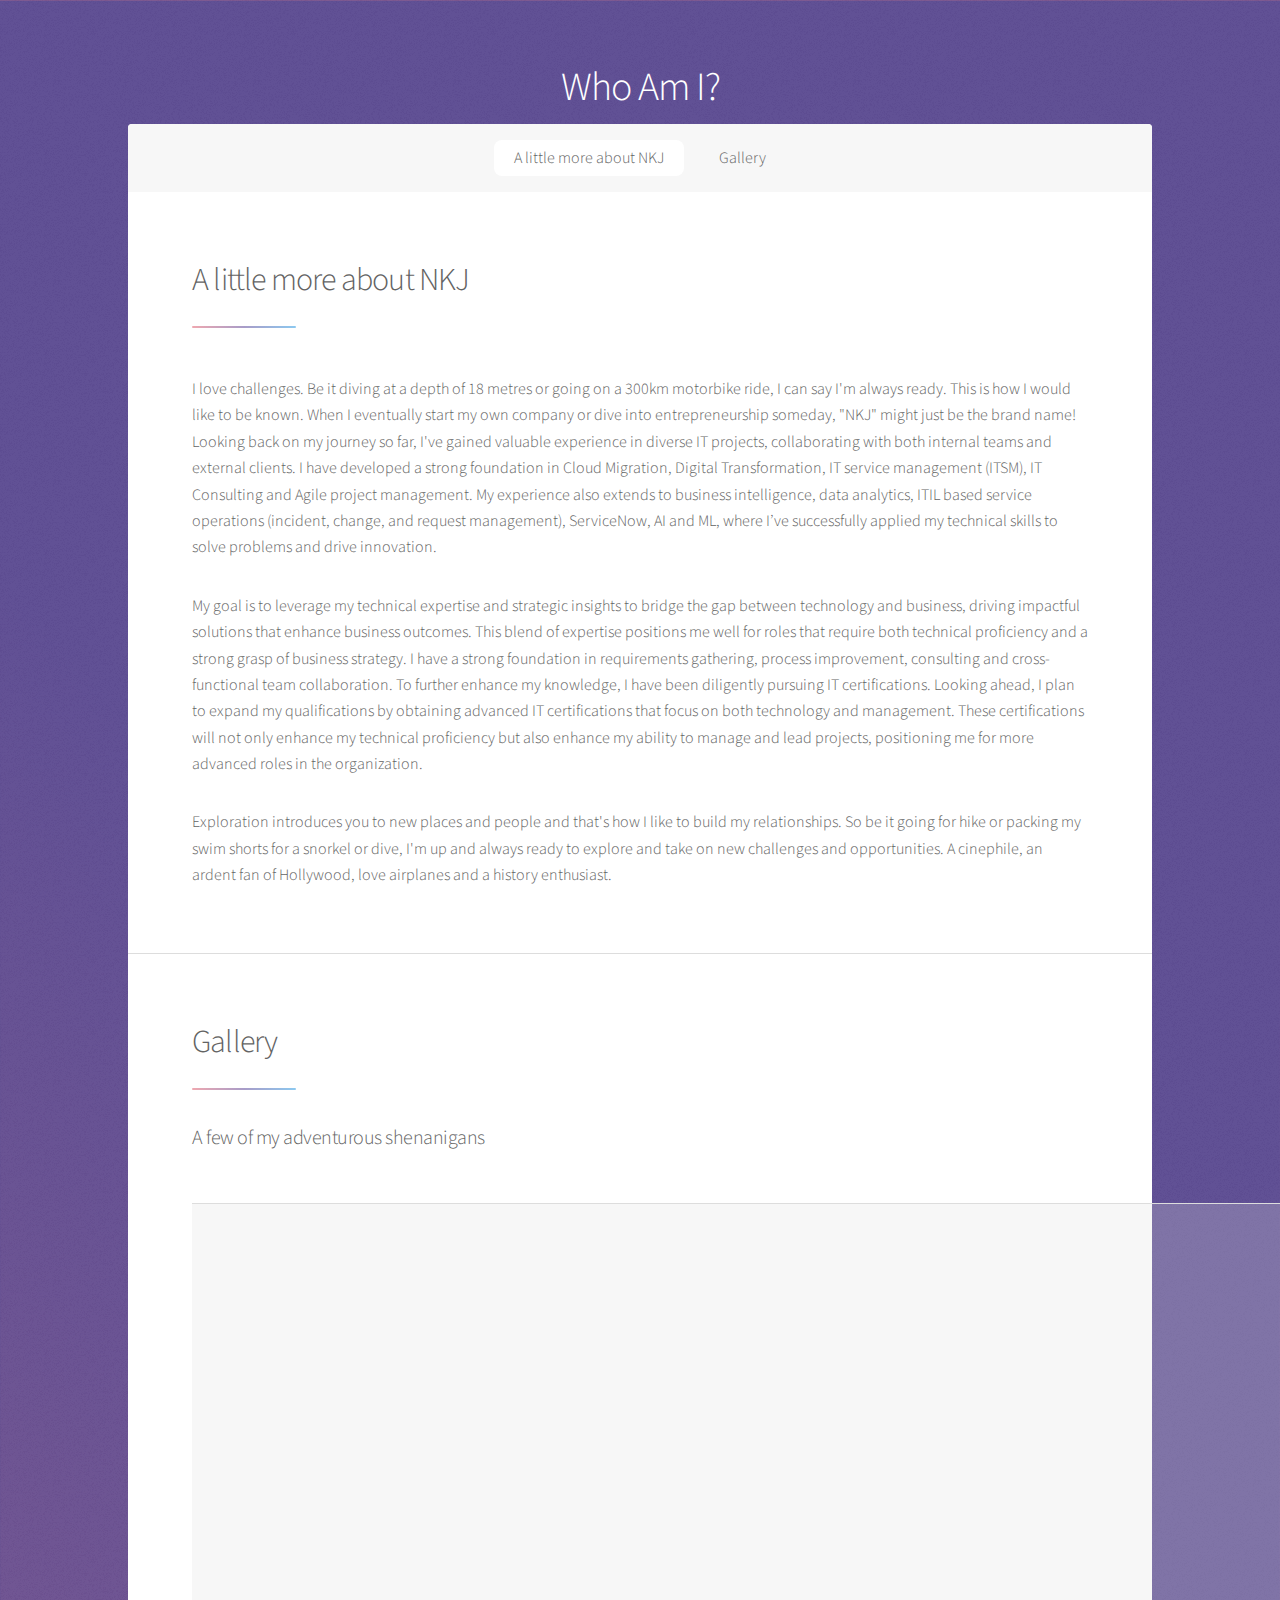
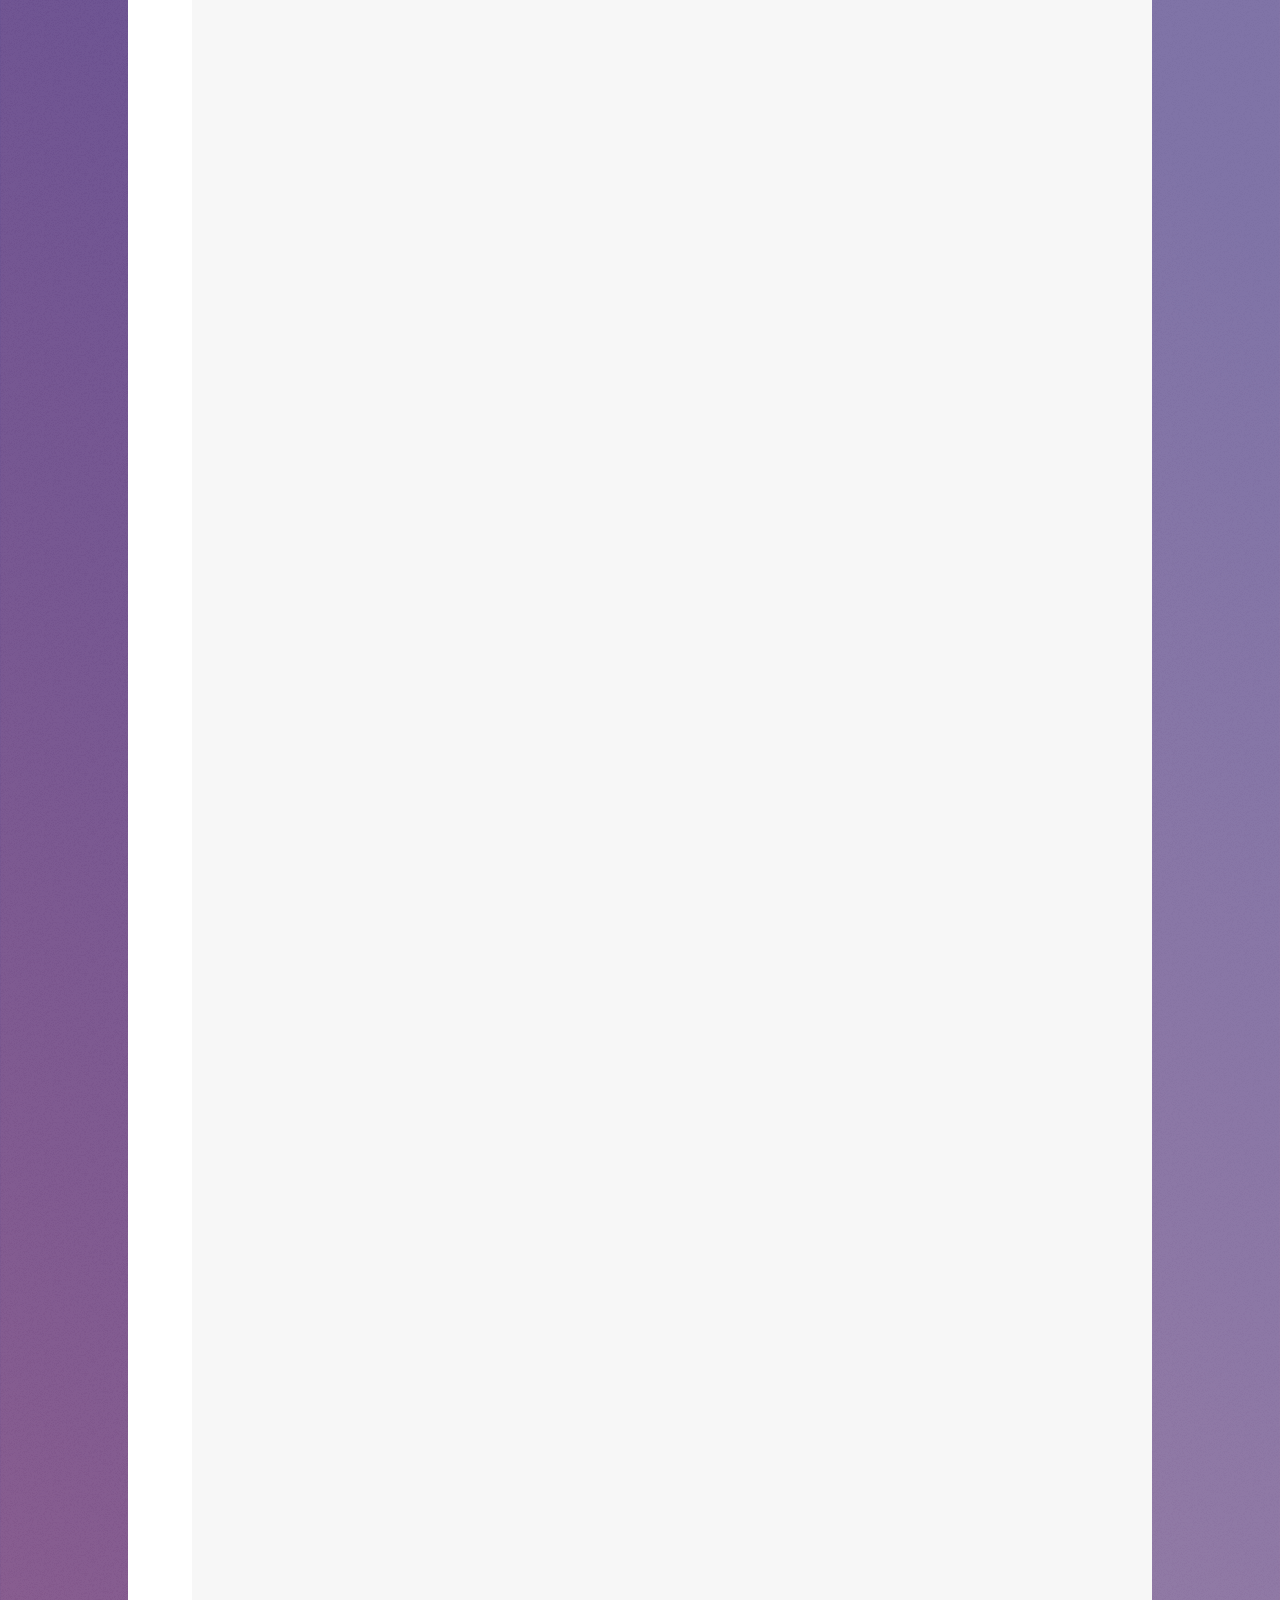
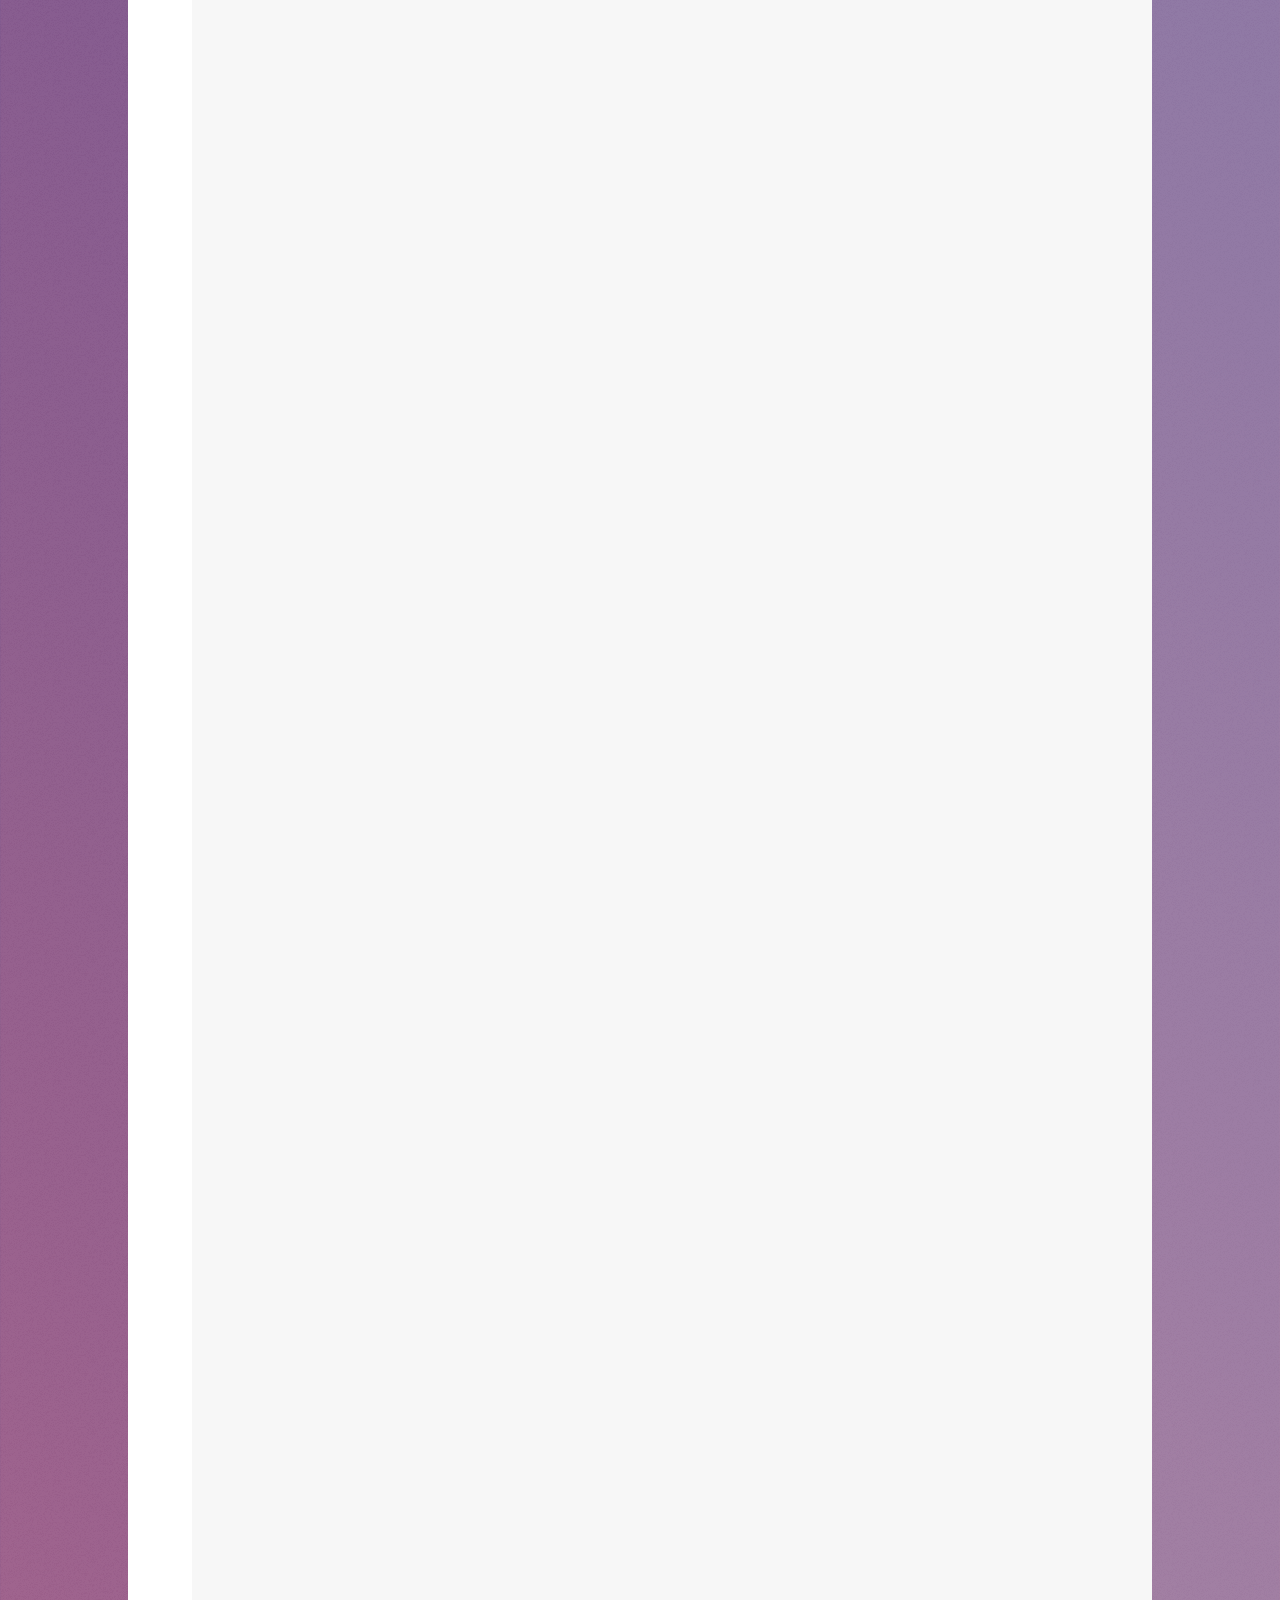
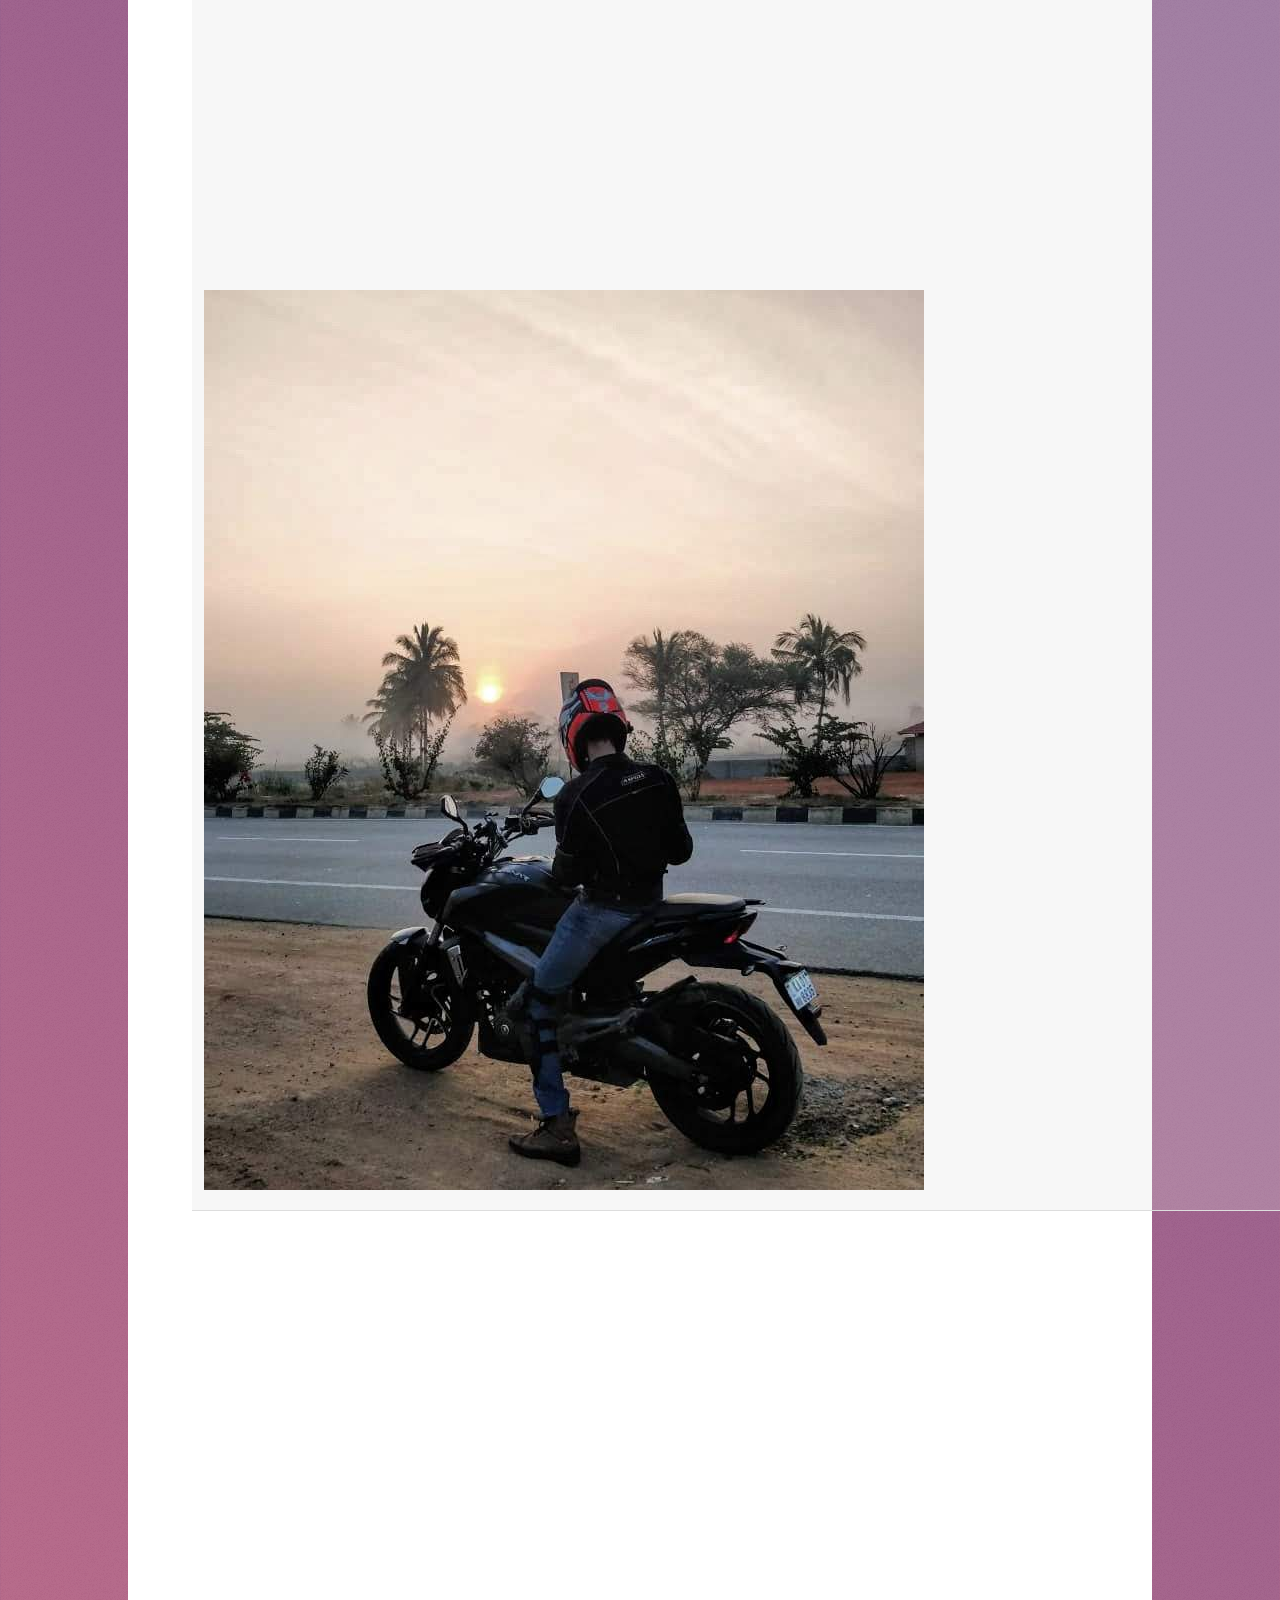
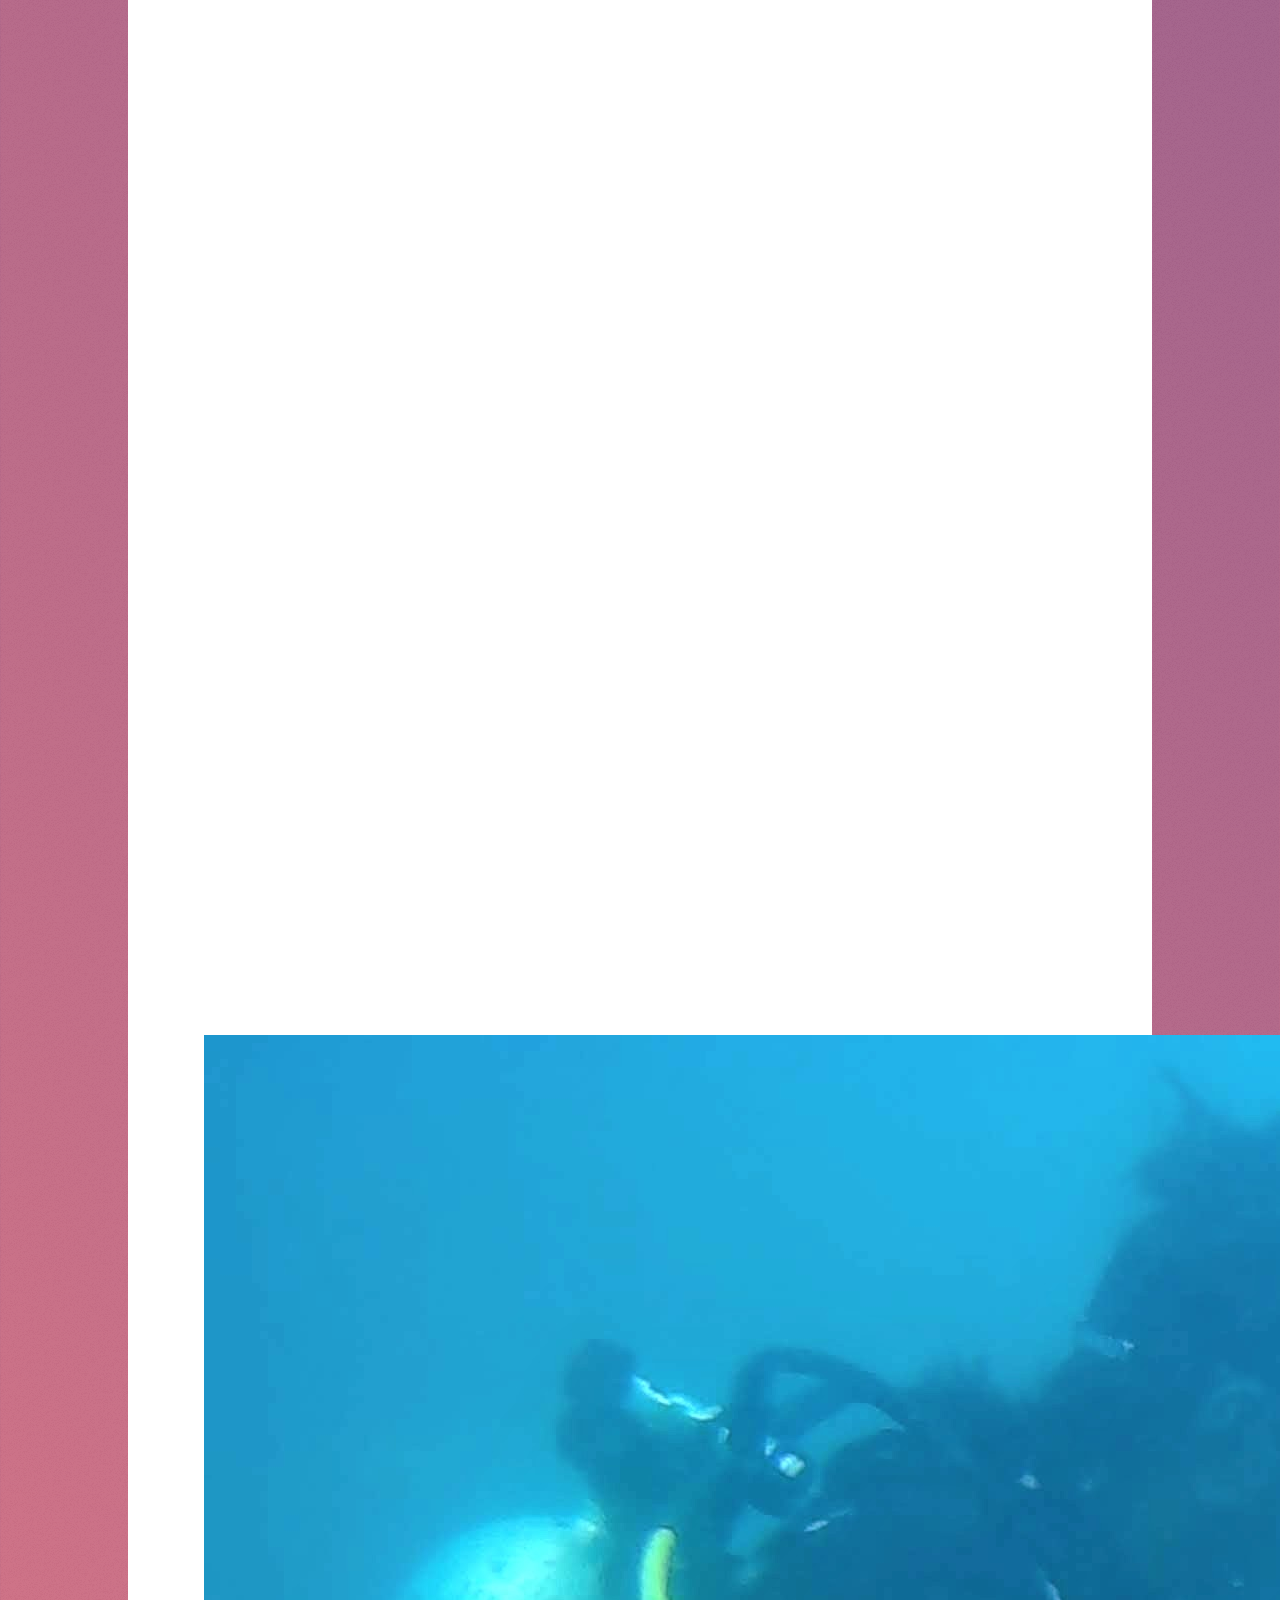
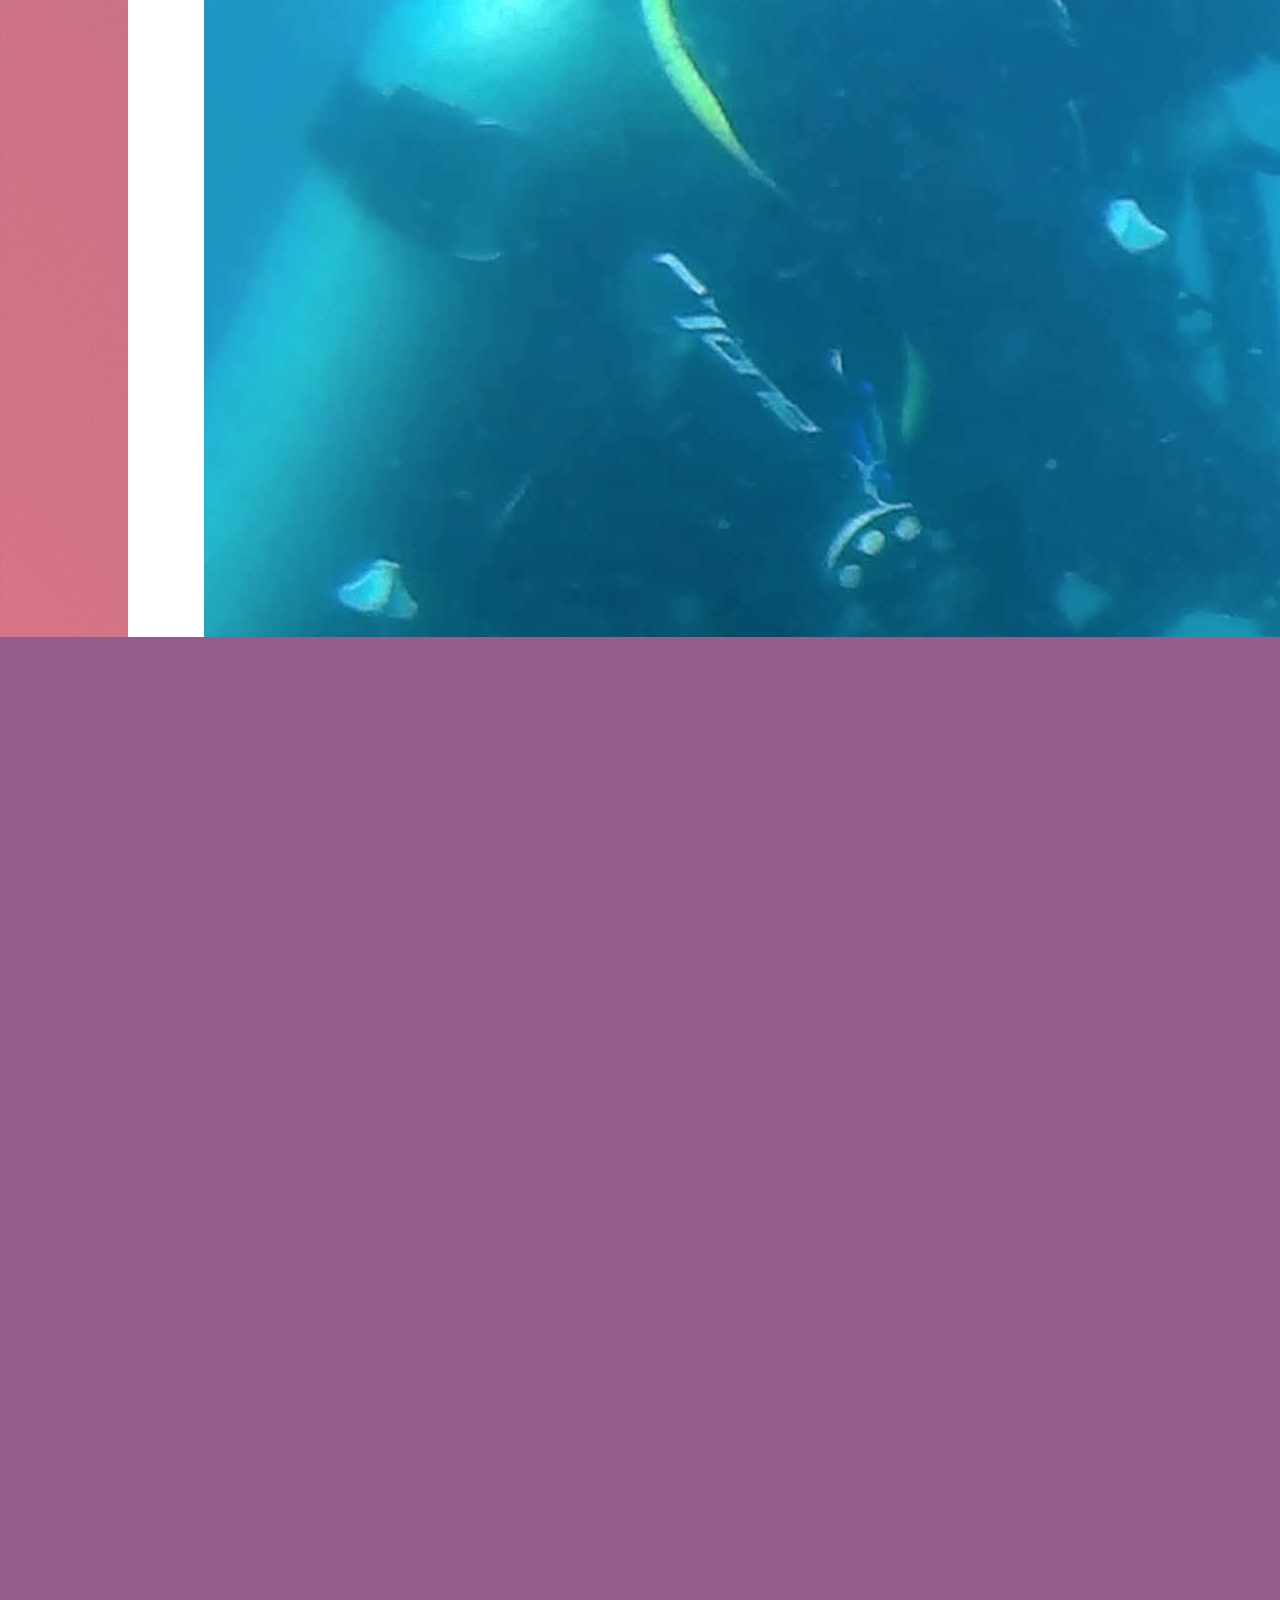
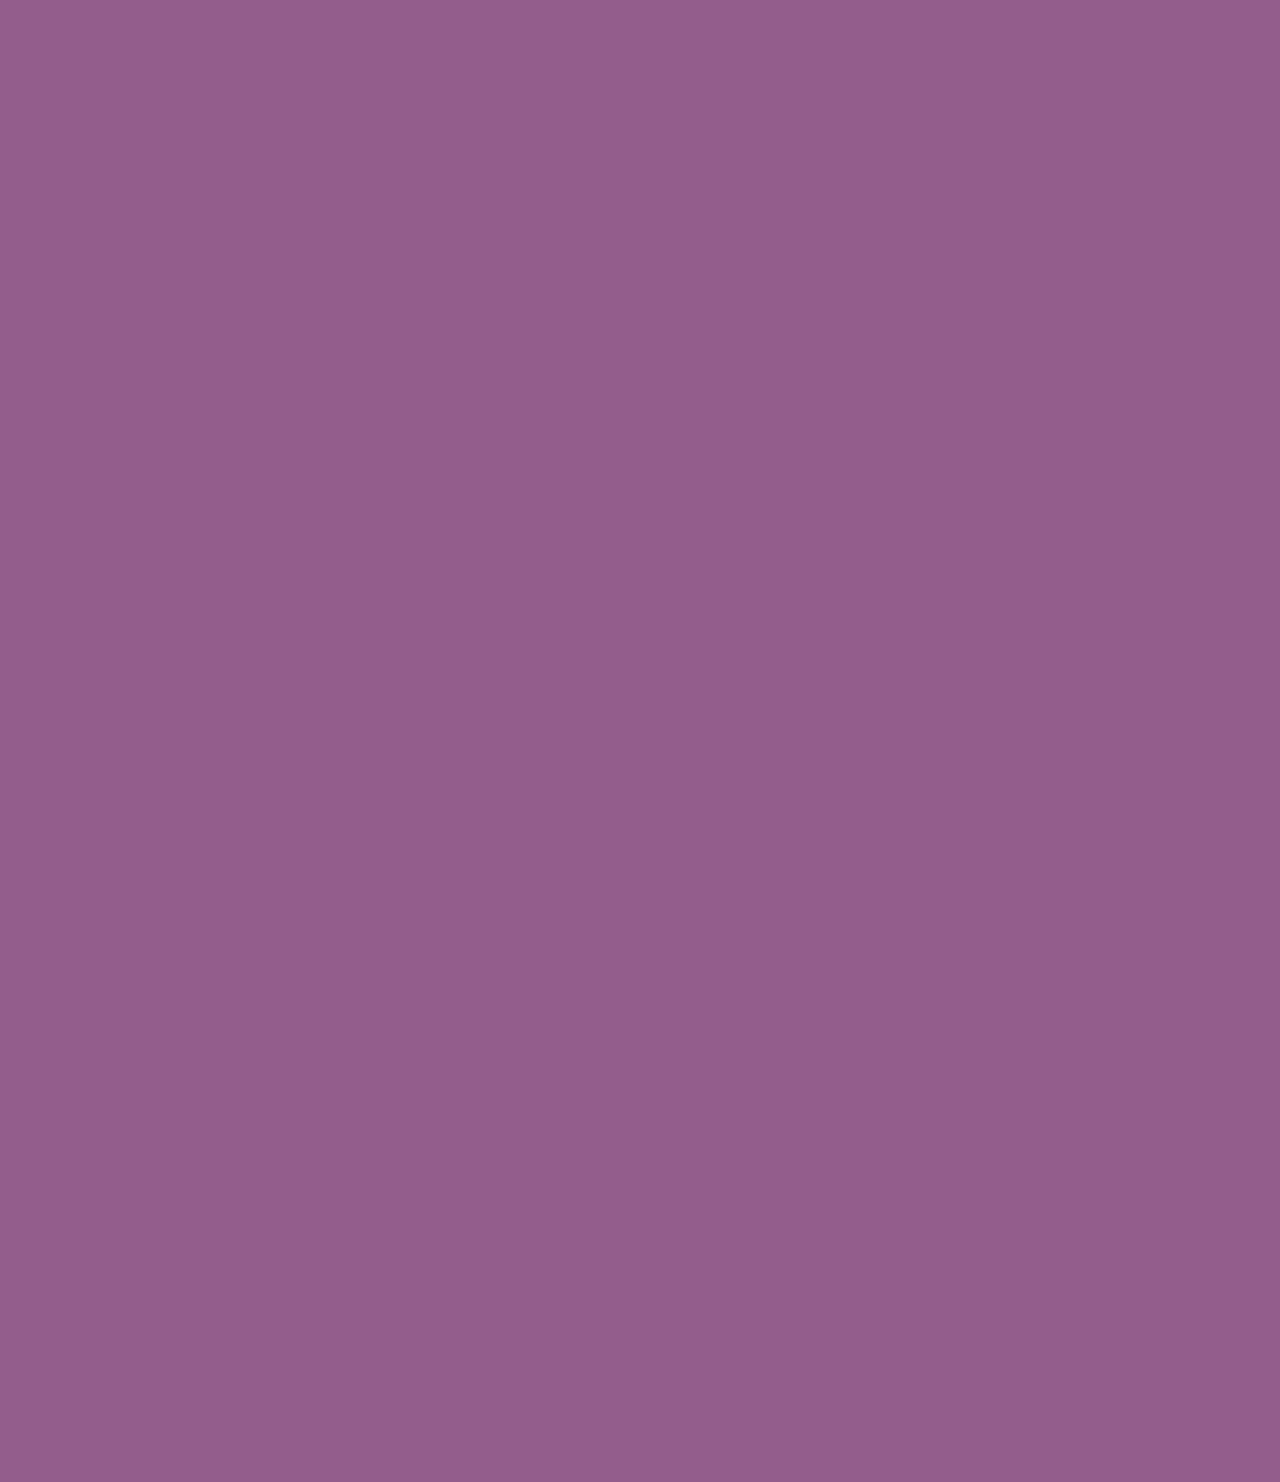
<file: generic.html>
<!DOCTYPE HTML>
<!--
	Stellar by HTML5 UP
	html5up.net | @ajlkn
	Free for personal and commercial use under the CCA 3.0 license (html5up.net/license)
-->
<html>
	<head>
		<title>About Me</title>
		<meta charset="utf-8" />
		<meta name="viewport" content="width=device-width, initial-scale=1, user-scalable=no" />
		<link rel="stylesheet" href="assets/css/main.css" />
		<noscript><link rel="stylesheet" href="assets/css/noscript.css" /></noscript>
	</head>
	<body class="is-preload">

		<!-- Wrapper -->
			<div id="wrapper">

				<!-- Header -->
					<header id="header">
						<h1>Who Am I?</h1>
					</header>
				
				<!-- Nav -->
					<nav id="nav">
						<ul>
							<li><a href="#content" class="active">A little more about NKJ</a></li>
							<li><a href="#photos">Gallery</a></li>
<!-- 							<li><a href="#certificates">Certificates</a></li> -->

						</ul>
					</nav>
				<!-- Main -->
					<div id="main">

						<!-- Content -->
							<section id="content" class="main">
							  <header class="major">
						    	<h2>A little more about NKJ</h2>
							  </header>  
								<p> I love challenges. Be it diving at a depth of 18 metres or going on a 300km motorbike ride, I can say I'm always ready. This is how I would like to be known.
									When I eventually start my own company or dive into entrepreneurship someday, "NKJ" might just be the brand name! Looking back on my journey so far, 
									I've gained valuable experience in diverse IT projects, collaborating with both internal teams and external clients. 
									I have developed a strong foundation in Cloud Migration, Digital Transformation, IT service management (ITSM), IT Consulting and Agile project management.
									My experience also extends to business intelligence, data analytics, ITIL based service operations (incident, change, and request management), 
									ServiceNow, AI and ML, where I’ve successfully applied my technical skills to solve problems and drive innovation.
									
									<p>My goal is to leverage my technical expertise and strategic insights to bridge the gap between technology and business, 
									driving impactful solutions that enhance business outcomes. This blend of expertise positions me well for roles that require both technical proficiency and a strong grasp of business strategy. 
									I have a strong foundation in requirements gathering, process improvement, consulting and cross-functional team collaboration. 
									To further enhance my knowledge, I have been diligently pursuing IT certifications.
									Looking ahead, I plan to expand my qualifications by obtaining advanced IT certifications
									that focus on both technology and management. These certifications will not only enhance my technical 
									proficiency but also enhance my ability to manage and lead projects, positioning me for more advanced roles in the organization.</p>
									
									<p>Exploration introduces you to new places and people and that's how I like to build my relationships. 
									So be it going for hike or packing my swim shorts for a snorkel or dive, I'm up and always ready to explore and take on new challenges and opportunities.
									A cinephile, an ardent fan of Hollywood, love airplanes and a history enthusiast.</p>
							</section>
								
							<section id="photos" class="main">
							  <header class="major">
							    <h2>Gallery</h2>
								  <p>A few of my adventurous shenanigans</p>
							  </header>
							
							  <div class="table-responsive">
							    <table class="photo-table">
							      <tr>
							        <td>
							          <a href="images/bike3.jpg" target="_blank" rel="noopener">
							            <div class="thumb-frame"><img class="thumb" src="images/bike3.jpg" alt="Bike 1"></div>
							          </a>
							        </td>
							        <td>
							          <a href="images/bike2.jpg" target="_blank" rel="noopener">
							            <div class="thumb-frame"><img class="thumb" src="images/bike2.jpg" alt="Bike 3"></div>
							          </a>
							        </td>
							        <td>
							          <a href="images/skydive2.JPG" target="_blank" rel="noopener">
							            <div class="thumb-frame"><img class="thumb" src="images/skydive2.JPG" alt="Bike 3"></div>
							          </a>
							        </td>
							      </tr>
							      <tr>
							        <td>
							          <a href="images/scuba1.JPG" target="_blank" rel="noopener">
							            <div class="thumb-frame"><img class="thumb" src="images/scuba1.JPG" alt="Scuba 1"></div>
							          </a>
							        </td>
									<td>
							          <a href="images/skydive1.JPG" target="_blank" rel="noopener">
							            <div class="thumb-frame"><img class="thumb" src="images/skydive1.JPG" alt="Skydive 1"></div>
							          </a>
							        </td>
							        <td>
							          <!-- ⚠️ Make sure the filename + extension match exactly in the repo -->
							          <a href="images/scuba2.JPG" target="_blank" rel="noopener">
							            <div class="thumb-frame"><img class="thumb" src="images/scuba2.JPG" alt="Scuba 3"></div>
							          </a>
							        </td>
									  <td class="empty"></td>
							      </tr>
							    </table>
							  </div>
								
							<ul class="actions">
								<li><a href="index.html" class="button">Prev</a></li>
							</ul>
							</section>
					</div>

				<!-- Footer -->
					<footer id="footer">
						<section>
							<h2>LANGUAGES</h2>
							<dl class="alt">
								<dt>English:</dt>
								<dd>C2 - Fluent</dd>
								<dt>Deutsch:</dt>
								<dd>B2 - Intermediate</dd>
							</dl>
						</section>

						<section>
							<h2>GET IN TOUCH</h2>
							<dl class="alt">
<!-- 								<dt>Address</dt>
								<dd>1234 Somewhere Road &bull; Nashville, TN 00000 &bull; USA</dd> -->
								<dt>Phone</dt>
								<dd>+49 15753377311</dd>
								<dt>Email</dt>
								<dd><a href="mailto:nikhiljones30@gmail.com">nikhiljones30@gmail.com</a></dd>
							</dl>
							<ul class="icons">

								<li><a href="https://github.com/nikhilkevinjones" class="icon brands fa-github alt" target="_blank" rel="noopener"><span class="label">GitHub</span></a></li>
								<li><a href="https://www.linkedin.com/in/nikhilkevinjones/" class="icon brands fa-linkedin alt" target="_blank" rel="noopener"><span class="label">LinkedIn</span></a></li>
							</ul>
						</section>
						<p class="copyright">&copy; Nikhil Kevin Jones. Design: <a href="https://html5up.net" target="_blank" rel="noopener">HTML5 UP</a>.</p>
					</footer>
			</div>


		<!-- Scripts -->
			<script src="assets/js/jquery.min.js"></script>
			<script src="assets/js/jquery.scrollex.min.js"></script>
			<script src="assets/js/jquery.scrolly.min.js"></script>
			<script src="assets/js/browser.min.js"></script>
			<script src="assets/js/breakpoints.min.js"></script>
			<script src="assets/js/util.js"></script>
			<script src="assets/js/main.js"></script>

	</body>

</html>
</file>
<file: assets/css/noscript.css>
/*
	Stellar by HTML5 UP
	html5up.net | @ajlkn
	Free for personal and commercial use under the CCA 3.0 license (html5up.net/license)
*/

/* Header */

	body.is-preload #header.alt > * {
		opacity: 1;
	}

	body.is-preload #header.alt .logo {
		-moz-transform: none;
		-webkit-transform: none;
		-ms-transform: none;
		transform: none;
	}
</file>
<file: assets/css/main.css>
@import url(fontawesome-all.min.css);
@import 'https://fonts.googleapis.com/css?family=Source+Sans+Pro:300,400';

/*
	Stellar by HTML5 UP
	html5up.net | @ajlkn
	Free for personal and commercial use under the CCA 3.0 license (html5up.net/license)
*/

html, body, div, span, applet, object,
iframe, h1, h2, h3, h4, h5, h6, p, blockquote,
pre, a, abbr, acronym, address, big, cite,
code, del, dfn, em, img, ins, kbd, q, s, samp,
small, strike, strong, sub, sup, tt, var, b,
u, i, center, dl, dt, dd, ol, ul, li, fieldset,
form, label, legend, table, caption, tbody,
tfoot, thead, tr, th, td, article, aside,
canvas, details, embed, figure, figcaption,
footer, header, hgroup, menu, nav, output, ruby,
section, summary, time, mark, audio, video {
	margin: 0;
	padding: 0;
	border: 0;
	font-size: 100%;
	font: inherit;
	vertical-align: baseline;}

article, aside, details, figcaption, figure,
footer, header, hgroup, menu, nav, section {
	display: block;}

body {
	line-height: 1;
}

ol, ul {
	list-style: none;
}

blockquote, q {
	quotes: none;
}

	blockquote:before, blockquote:after, q:before, q:after {
		content: '';
		content: none;
	}

table {
	border-collapse: collapse;
	border-spacing: 0;
}

body {
	-webkit-text-size-adjust: none;
}

mark {
	background-color: transparent;
	color: inherit;
}

input::-moz-focus-inner {
	border: 0;
	padding: 0;
}

input, select, textarea {
	-moz-appearance: none;
	-webkit-appearance: none;
	-ms-appearance: none;
	appearance: none;
}

/* Basic */

	@-ms-viewport {
		width: device-width;
	}

	body {
		-ms-overflow-style: scrollbar;
	}

	@media screen and (max-width: 480px) {

		html, body {
			min-width: 320px;
		}

	}

	html {
		box-sizing: border-box;
	}

	*, *:before, *:after {
		box-sizing: inherit;
	}

	body {
		background-color: #935d8c;
		background-image: url("images/overlay.png"), -moz-linear-gradient(45deg, #e37682 15%, #5f4d93 85%);
		background-image: url("images/overlay.png"), -webkit-linear-gradient(45deg, #e37682 15%, #5f4d93 85%);
		background-image: url("images/overlay.png"), -ms-linear-gradient(45deg, #e37682 15%, #5f4d93 85%);
		background-image: url("images/overlay.png"), linear-gradient(45deg, #e37682 15%, #5f4d93 85%);
	}

		body.is-preload *, body.is-preload *:before, body.is-preload *:after {
			-moz-animation: none !important;
			-webkit-animation: none !important;
			-ms-animation: none !important;
			animation: none !important;
			-moz-transition: none !important;
			-webkit-transition: none !important;
			-ms-transition: none !important;
			transition: none !important;
		}

/* Type */

	body {
		background-color: #935d8c;
		color: rgba(255, 255, 255, 0.65);
	}

	body, input, select, textarea {
		font-family: "Source Sans Pro", Helvetica, sans-serif;
		font-size: 17pt;
		font-weight: 300;
		line-height: 1.65;
	}

		@media screen and (max-width: 1680px) {

			body, input, select, textarea {
				font-size: 14pt;
			}

		}

		@media screen and (max-width: 1280px) {

			body, input, select, textarea {
				font-size: 12pt;
			}

		}

		@media screen and (max-width: 360px) {

			body, input, select, textarea {
				font-size: 11pt;
			}

		}

	a {
		-moz-transition: color 0.2s ease, border-bottom 0.2s ease;
		-webkit-transition: color 0.2s ease, border-bottom 0.2s ease;
		-ms-transition: color 0.2s ease, border-bottom 0.2s ease;
		transition: color 0.2s ease, border-bottom 0.2s ease;
		text-decoration: none;
		border-bottom: dotted 1px;
		color: inherit;
	}

		a:hover {
			border-bottom-color: transparent;
		}

	strong, b {
		font-weight: 400;
	}

	em, i {
		font-style: italic;
	}

	p {
		margin: 0 0 2em 0;
	}

		p.content {
			-moz-columns: 20em 2;
			-webkit-columns: 20em 2;
			-ms-columns: 20em 2;
			columns: 20em 2;
			-moz-column-gap: 2em;
			-webkit-column-gap: 2em;
			-ms-column-gap: 2em;
			column-gap: 2em;
			text-align: justify;
		}

	h1, h2, h3, h4, h5, h6 {
		font-weight: 300;
		line-height: 1.5;
		margin: 0 0 0.7em 0;
		letter-spacing: -0.025em;
	}

		h1 a, h2 a, h3 a, h4 a, h5 a, h6 a {
			color: inherit;
			text-decoration: none;
		}

	h1 {
		font-size: 2.5em;
		line-height: 1.2;
	}

	h2 {
		font-size: 1.5em;
	}

	h3 {
		font-size: 1.25em;
	}

	h4 {
		font-size: 1.1em;
	}

	h5 {
		font-size: 0.9em;
	}

	h6 {
		font-size: 0.7em;
	}

	@media screen and (max-width: 736px) {

		h1 {
			font-size: 2em;
		}

	}

	sub {
		font-size: 0.8em;
		position: relative;
		top: 0.5em;
	}

	sup {
		font-size: 0.8em;
		position: relative;
		top: -0.5em;
	}

	blockquote {
		border-left: solid 4px;
		font-style: italic;
		margin: 0 0 2em 0;
		padding: 0.5em 0 0.5em 2em;
	}

	code {
		border-radius: 8px;
		border: solid 1px;
		font-family: "Courier New", monospace;
		font-size: 0.9em;
		margin: 0 0.25em;
		padding: 0.25em 0.65em;
	}

	pre {
		-webkit-overflow-scrolling: touch;
		font-family: "Courier New", monospace;
		font-size: 0.9em;
		margin: 0 0 2em 0;
	}

		pre code {
			display: block;
			line-height: 1.75;
			padding: 1em 1.5em;
			overflow-x: auto;
		}

	hr {
		border: 0;
		border-bottom: solid 1px;
		margin: 2em 0;
	}

		hr.major {
			margin: 3em 0;
		}

	.align-left {
		text-align: left;
	}

	.align-center {
		text-align: center;
	}

	.align-right {
		text-align: right;
	}

	input, select, textarea {
		color: #ffffff;
	}

	a:hover {
		color: #ffffff;
	}

	strong, b {
		color: #ffffff;
	}

	h1, h2, h3, h4, h5, h6 {
		color: #ffffff;
	}

	blockquote {
		border-left-color: rgba(255, 255, 255, 0.35);
	}

	code {
		background: rgba(255, 255, 255, 0.075);
		border-color: rgba(255, 255, 255, 0.35);
	}

	hr {
		border-bottom-color: rgba(255, 255, 255, 0.35);
	}

/* Row */

	.row {
		display: flex;
		flex-wrap: wrap;
		box-sizing: border-box;
		align-items: stretch;
	}

		.row > * {
			box-sizing: border-box;
		}

		.row.gtr-uniform > * > :last-child {
			margin-bottom: 0;
		}

		.row.aln-left {
			justify-content: flex-start;
		}

		.row.aln-center {
			justify-content: center;
		}

		.row.aln-right {
			justify-content: flex-end;
		}

		.row.aln-top {
			align-items: flex-start;
		}

		.row.aln-middle {
			align-items: center;
		}

		.row.aln-bottom {
			align-items: flex-end;
		}

		.row > .imp {
			order: -1;
		}

		.row > .col-1 {
			width: 8.33333%;
		}

		.row > .off-1 {
			margin-left: 8.33333%;
		}

		.row > .col-2 {
			width: 16.66667%;
		}

		.row > .off-2 {
			margin-left: 16.66667%;
		}

		.row > .col-3 {
			width: 25%;
		}

		.row > .off-3 {
			margin-left: 25%;
		}

		.row > .col-4 {
			width: 33.33333%;
		}

		.row > .off-4 {
			margin-left: 33.33333%;
		}

		.row > .col-5 {
			width: 41.66667%;
		}

		.row > .off-5 {
			margin-left: 41.66667%;
		}

		.row > .col-6 {
			width: 50%;
		}

		.row > .off-6 {
			margin-left: 50%;
		}

		.row > .col-7 {
			width: 58.33333%;
		}

		.row > .off-7 {
			margin-left: 58.33333%;
		}

		.row > .col-8 {
			width: 66.66667%;
		}

		.row > .off-8 {
			margin-left: 66.66667%;
		}

		.row > .col-9 {
			width: 75%;
		}

		.row > .off-9 {
			margin-left: 75%;
		}

		.row > .col-10 {
			width: 83.33333%;
		}

		.row > .off-10 {
			margin-left: 83.33333%;
		}

		.row > .col-11 {
			width: 91.66667%;
		}

		.row > .off-11 {
			margin-left: 91.66667%;
		}

		.row > .col-12 {
			width: 100%;
		}

		.row > .off-12 {
			margin-left: 100%;
		}

		.row.gtr-0 {
			margin-top: 0;
			margin-left: 0em;
		}

			.row.gtr-0 > * {
				padding: 0 0 0 0em;
			}

			.row.gtr-0.gtr-uniform {
				margin-top: 0em;
			}

				.row.gtr-0.gtr-uniform > * {
					padding-top: 0em;
				}

		.row.gtr-25 {
			margin-top: 0;
			margin-left: -0.375em;
		}

			.row.gtr-25 > * {
				padding: 0 0 0 0.375em;
			}

			.row.gtr-25.gtr-uniform {
				margin-top: -0.375em;
			}

				.row.gtr-25.gtr-uniform > * {
					padding-top: 0.375em;
				}

		.row.gtr-50 {
			margin-top: 0;
			margin-left: -0.75em;
		}

			.row.gtr-50 > * {
				padding: 0 0 0 0.75em;
			}

			.row.gtr-50.gtr-uniform {
				margin-top: -0.75em;
			}

				.row.gtr-50.gtr-uniform > * {
					padding-top: 0.75em;
				}

		.row {
			margin-top: 0;
			margin-left: -1.5em;
		}

			.row > * {
				padding: 0 0 0 1.5em;
			}

			.row.gtr-uniform {
				margin-top: -1.5em;
			}

				.row.gtr-uniform > * {
					padding-top: 1.5em;
				}

		.row.gtr-150 {
			margin-top: 0;
			margin-left: -2.25em;
		}

			.row.gtr-150 > * {
				padding: 0 0 0 2.25em;
			}

			.row.gtr-150.gtr-uniform {
				margin-top: -2.25em;
			}

				.row.gtr-150.gtr-uniform > * {
					padding-top: 2.25em;
				}

		.row.gtr-200 {
			margin-top: 0;
			margin-left: -3em;
		}

			.row.gtr-200 > * {
				padding: 0 0 0 3em;
			}

			.row.gtr-200.gtr-uniform {
				margin-top: -3em;
			}

				.row.gtr-200.gtr-uniform > * {
					padding-top: 3em;
				}

		@media screen and (max-width: 1680px) {

			.row {
				display: flex;
				flex-wrap: wrap;
				box-sizing: border-box;
				align-items: stretch;
			}

				.row > * {
					box-sizing: border-box;
				}

				.row.gtr-uniform > * > :last-child {
					margin-bottom: 0;
				}

				.row.aln-left {
					justify-content: flex-start;
				}

				.row.aln-center {
					justify-content: center;
				}

				.row.aln-right {
					justify-content: flex-end;
				}

				.row.aln-top {
					align-items: flex-start;
				}

				.row.aln-middle {
					align-items: center;
				}

				.row.aln-bottom {
					align-items: flex-end;
				}

				.row > .imp-xlarge {
					order: -1;
				}

				.row > .col-1-xlarge {
					width: 8.33333%;
				}

				.row > .off-1-xlarge {
					margin-left: 8.33333%;
				}

				.row > .col-2-xlarge {
					width: 16.66667%;
				}

				.row > .off-2-xlarge {
					margin-left: 16.66667%;
				}

				.row > .col-3-xlarge {
					width: 25%;
				}

				.row > .off-3-xlarge {
					margin-left: 25%;
				}

				.row > .col-4-xlarge {
					width: 33.33333%;
				}

				.row > .off-4-xlarge {
					margin-left: 33.33333%;
				}

				.row > .col-5-xlarge {
					width: 41.66667%;
				}

				.row > .off-5-xlarge {
					margin-left: 41.66667%;
				}

				.row > .col-6-xlarge {
					width: 50%;
				}

				.row > .off-6-xlarge {
					margin-left: 50%;
				}

				.row > .col-7-xlarge {
					width: 58.33333%;
				}

				.row > .off-7-xlarge {
					margin-left: 58.33333%;
				}

				.row > .col-8-xlarge {
					width: 66.66667%;
				}

				.row > .off-8-xlarge {
					margin-left: 66.66667%;
				}

				.row > .col-9-xlarge {
					width: 75%;
				}

				.row > .off-9-xlarge {
					margin-left: 75%;
				}

				.row > .col-10-xlarge {
					width: 83.33333%;
				}

				.row > .off-10-xlarge {
					margin-left: 83.33333%;
				}

				.row > .col-11-xlarge {
					width: 91.66667%;
				}

				.row > .off-11-xlarge {
					margin-left: 91.66667%;
				}

				.row > .col-12-xlarge {
					width: 100%;
				}

				.row > .off-12-xlarge {
					margin-left: 100%;
				}

				.row.gtr-0 {
					margin-top: 0;
					margin-left: 0em;
				}

					.row.gtr-0 > * {
						padding: 0 0 0 0em;
					}

					.row.gtr-0.gtr-uniform {
						margin-top: 0em;
					}

						.row.gtr-0.gtr-uniform > * {
							padding-top: 0em;
						}

				.row.gtr-25 {
					margin-top: 0;
					margin-left: -0.375em;
				}

					.row.gtr-25 > * {
						padding: 0 0 0 0.375em;
					}

					.row.gtr-25.gtr-uniform {
						margin-top: -0.375em;
					}

						.row.gtr-25.gtr-uniform > * {
							padding-top: 0.375em;
						}

				.row.gtr-50 {
					margin-top: 0;
					margin-left: -0.75em;
				}

					.row.gtr-50 > * {
						padding: 0 0 0 0.75em;
					}

					.row.gtr-50.gtr-uniform {
						margin-top: -0.75em;
					}

						.row.gtr-50.gtr-uniform > * {
							padding-top: 0.75em;
						}

				.row {
					margin-top: 0;
					margin-left: -1.5em;
				}

					.row > * {
						padding: 0 0 0 1.5em;
					}

					.row.gtr-uniform {
						margin-top: -1.5em;
					}

						.row.gtr-uniform > * {
							padding-top: 1.5em;
						}

				.row.gtr-150 {
					margin-top: 0;
					margin-left: -2.25em;
				}

					.row.gtr-150 > * {
						padding: 0 0 0 2.25em;
					}

					.row.gtr-150.gtr-uniform {
						margin-top: -2.25em;
					}

						.row.gtr-150.gtr-uniform > * {
							padding-top: 2.25em;
						}

				.row.gtr-200 {
					margin-top: 0;
					margin-left: -3em;
				}

					.row.gtr-200 > * {
						padding: 0 0 0 3em;
					}

					.row.gtr-200.gtr-uniform {
						margin-top: -3em;
					}

						.row.gtr-200.gtr-uniform > * {
							padding-top: 3em;
						}

		}

		@media screen and (max-width: 1280px) {

			.row {
				display: flex;
				flex-wrap: wrap;
				box-sizing: border-box;
				align-items: stretch;
			}

				.row > * {
					box-sizing: border-box;
				}

				.row.gtr-uniform > * > :last-child {
					margin-bottom: 0;
				}

				.row.aln-left {
					justify-content: flex-start;
				}

				.row.aln-center {
					justify-content: center;
				}

				.row.aln-right {
					justify-content: flex-end;
				}

				.row.aln-top {
					align-items: flex-start;
				}

				.row.aln-middle {
					align-items: center;
				}

				.row.aln-bottom {
					align-items: flex-end;
				}

				.row > .imp-large {
					order: -1;
				}

				.row > .col-1-large {
					width: 8.33333%;
				}

				.row > .off-1-large {
					margin-left: 8.33333%;
				}

				.row > .col-2-large {
					width: 16.66667%;
				}

				.row > .off-2-large {
					margin-left: 16.66667%;
				}

				.row > .col-3-large {
					width: 25%;
				}

				.row > .off-3-large {
					margin-left: 25%;
				}

				.row > .col-4-large {
					width: 33.33333%;
				}

				.row > .off-4-large {
					margin-left: 33.33333%;
				}

				.row > .col-5-large {
					width: 41.66667%;
				}

				.row > .off-5-large {
					margin-left: 41.66667%;
				}

				.row > .col-6-large {
					width: 50%;
				}

				.row > .off-6-large {
					margin-left: 50%;
				}

				.row > .col-7-large {
					width: 58.33333%;
				}

				.row > .off-7-large {
					margin-left: 58.33333%;
				}

				.row > .col-8-large {
					width: 66.66667%;
				}

				.row > .off-8-large {
					margin-left: 66.66667%;
				}

				.row > .col-9-large {
					width: 75%;
				}

				.row > .off-9-large {
					margin-left: 75%;
				}

				.row > .col-10-large {
					width: 83.33333%;
				}

				.row > .off-10-large {
					margin-left: 83.33333%;
				}

				.row > .col-11-large {
					width: 91.66667%;
				}

				.row > .off-11-large {
					margin-left: 91.66667%;
				}

				.row > .col-12-large {
					width: 100%;
				}

				.row > .off-12-large {
					margin-left: 100%;
				}

				.row.gtr-0 {
					margin-top: 0;
					margin-left: 0em;
				}

					.row.gtr-0 > * {
						padding: 0 0 0 0em;
					}

					.row.gtr-0.gtr-uniform {
						margin-top: 0em;
					}

						.row.gtr-0.gtr-uniform > * {
							padding-top: 0em;
						}

				.row.gtr-25 {
					margin-top: 0;
					margin-left: -0.375em;
				}

					.row.gtr-25 > * {
						padding: 0 0 0 0.375em;
					}

					.row.gtr-25.gtr-uniform {
						margin-top: -0.375em;
					}

						.row.gtr-25.gtr-uniform > * {
							padding-top: 0.375em;
						}

				.row.gtr-50 {
					margin-top: 0;
					margin-left: -0.75em;
				}

					.row.gtr-50 > * {
						padding: 0 0 0 0.75em;
					}

					.row.gtr-50.gtr-uniform {
						margin-top: -0.75em;
					}

						.row.gtr-50.gtr-uniform > * {
							padding-top: 0.75em;
						}

				.row {
					margin-top: 0;
					margin-left: -1.5em;
				}

					.row > * {
						padding: 0 0 0 1.5em;
					}

					.row.gtr-uniform {
						margin-top: -1.5em;
					}

						.row.gtr-uniform > * {
							padding-top: 1.5em;
						}

				.row.gtr-150 {
					margin-top: 0;
					margin-left: -2.25em;
				}

					.row.gtr-150 > * {
						padding: 0 0 0 2.25em;
					}

					.row.gtr-150.gtr-uniform {
						margin-top: -2.25em;
					}

						.row.gtr-150.gtr-uniform > * {
							padding-top: 2.25em;
						}

				.row.gtr-200 {
					margin-top: 0;
					margin-left: -3em;
				}

					.row.gtr-200 > * {
						padding: 0 0 0 3em;
					}

					.row.gtr-200.gtr-uniform {
						margin-top: -3em;
					}

						.row.gtr-200.gtr-uniform > * {
							padding-top: 3em;
						}

		}

		@media screen and (max-width: 980px) {

			.row {
				display: flex;
				flex-wrap: wrap;
				box-sizing: border-box;
				align-items: stretch;
			}

				.row > * {
					box-sizing: border-box;
				}

				.row.gtr-uniform > * > :last-child {
					margin-bottom: 0;
				}

				.row.aln-left {
					justify-content: flex-start;
				}

				.row.aln-center {
					justify-content: center;
				}

				.row.aln-right {
					justify-content: flex-end;
				}

				.row.aln-top {
					align-items: flex-start;
				}

				.row.aln-middle {
					align-items: center;
				}

				.row.aln-bottom {
					align-items: flex-end;
				}

				.row > .imp-medium {
					order: -1;
				}

				.row > .col-1-medium {
					width: 8.33333%;
				}

				.row > .off-1-medium {
					margin-left: 8.33333%;
				}

				.row > .col-2-medium {
					width: 16.66667%;
				}

				.row > .off-2-medium {
					margin-left: 16.66667%;
				}

				.row > .col-3-medium {
					width: 25%;
				}

				.row > .off-3-medium {
					margin-left: 25%;
				}

				.row > .col-4-medium {
					width: 33.33333%;
				}

				.row > .off-4-medium {
					margin-left: 33.33333%;
				}

				.row > .col-5-medium {
					width: 41.66667%;
				}

				.row > .off-5-medium {
					margin-left: 41.66667%;
				}

				.row > .col-6-medium {
					width: 50%;
				}

				.row > .off-6-medium {
					margin-left: 50%;
				}

				.row > .col-7-medium {
					width: 58.33333%;
				}

				.row > .off-7-medium {
					margin-left: 58.33333%;
				}

				.row > .col-8-medium {
					width: 66.66667%;
				}

				.row > .off-8-medium {
					margin-left: 66.66667%;
				}

				.row > .col-9-medium {
					width: 75%;
				}

				.row > .off-9-medium {
					margin-left: 75%;
				}

				.row > .col-10-medium {
					width: 83.33333%;
				}

				.row > .off-10-medium {
					margin-left: 83.33333%;
				}

				.row > .col-11-medium {
					width: 91.66667%;
				}

				.row > .off-11-medium {
					margin-left: 91.66667%;
				}

				.row > .col-12-medium {
					width: 100%;
				}

				.row > .off-12-medium {
					margin-left: 100%;
				}

				.row.gtr-0 {
					margin-top: 0;
					margin-left: 0em;
				}

					.row.gtr-0 > * {
						padding: 0 0 0 0em;
					}

					.row.gtr-0.gtr-uniform {
						margin-top: 0em;
					}

						.row.gtr-0.gtr-uniform > * {
							padding-top: 0em;
						}

				.row.gtr-25 {
					margin-top: 0;
					margin-left: -0.375em;
				}

					.row.gtr-25 > * {
						padding: 0 0 0 0.375em;
					}

					.row.gtr-25.gtr-uniform {
						margin-top: -0.375em;
					}

						.row.gtr-25.gtr-uniform > * {
							padding-top: 0.375em;
						}

				.row.gtr-50 {
					margin-top: 0;
					margin-left: -0.75em;
				}

					.row.gtr-50 > * {
						padding: 0 0 0 0.75em;
					}

					.row.gtr-50.gtr-uniform {
						margin-top: -0.75em;
					}

						.row.gtr-50.gtr-uniform > * {
							padding-top: 0.75em;
						}

				.row {
					margin-top: 0;
					margin-left: -1.5em;
				}

					.row > * {
						padding: 0 0 0 1.5em;
					}

					.row.gtr-uniform {
						margin-top: -1.5em;
					}

						.row.gtr-uniform > * {
							padding-top: 1.5em;
						}

				.row.gtr-150 {
					margin-top: 0;
					margin-left: -2.25em;
				}

					.row.gtr-150 > * {
						padding: 0 0 0 2.25em;
					}

					.row.gtr-150.gtr-uniform {
						margin-top: -2.25em;
					}

						.row.gtr-150.gtr-uniform > * {
							padding-top: 2.25em;
						}

				.row.gtr-200 {
					margin-top: 0;
					margin-left: -3em;
				}

					.row.gtr-200 > * {
						padding: 0 0 0 3em;
					}

					.row.gtr-200.gtr-uniform {
						margin-top: -3em;
					}

						.row.gtr-200.gtr-uniform > * {
							padding-top: 3em;
						}

		}

		@media screen and (max-width: 736px) {

			.row {
				display: flex;
				flex-wrap: wrap;
				box-sizing: border-box;
				align-items: stretch;
			}

				.row > * {
					box-sizing: border-box;
				}

				.row.gtr-uniform > * > :last-child {
					margin-bottom: 0;
				}

				.row.aln-left {
					justify-content: flex-start;
				}

				.row.aln-center {
					justify-content: center;
				}

				.row.aln-right {
					justify-content: flex-end;
				}

				.row.aln-top {
					align-items: flex-start;
				}

				.row.aln-middle {
					align-items: center;
				}

				.row.aln-bottom {
					align-items: flex-end;
				}

				.row > .imp-small {
					order: -1;
				}

				.row > .col-1-small {
					width: 8.33333%;
				}

				.row > .off-1-small {
					margin-left: 8.33333%;
				}

				.row > .col-2-small {
					width: 16.66667%;
				}

				.row > .off-2-small {
					margin-left: 16.66667%;
				}

				.row > .col-3-small {
					width: 25%;
				}

				.row > .off-3-small {
					margin-left: 25%;
				}

				.row > .col-4-small {
					width: 33.33333%;
				}

				.row > .off-4-small {
					margin-left: 33.33333%;
				}

				.row > .col-5-small {
					width: 41.66667%;
				}

				.row > .off-5-small {
					margin-left: 41.66667%;
				}

				.row > .col-6-small {
					width: 50%;
				}

				.row > .off-6-small {
					margin-left: 50%;
				}

				.row > .col-7-small {
					width: 58.33333%;
				}

				.row > .off-7-small {
					margin-left: 58.33333%;
				}

				.row > .col-8-small {
					width: 66.66667%;
				}

				.row > .off-8-small {
					margin-left: 66.66667%;
				}

				.row > .col-9-small {
					width: 75%;
				}

				.row > .off-9-small {
					margin-left: 75%;
				}

				.row > .col-10-small {
					width: 83.33333%;
				}

				.row > .off-10-small {
					margin-left: 83.33333%;
				}

				.row > .col-11-small {
					width: 91.66667%;
				}

				.row > .off-11-small {
					margin-left: 91.66667%;
				}

				.row > .col-12-small {
					width: 100%;
				}

				.row > .off-12-small {
					margin-left: 100%;
				}

				.row.gtr-0 {
					margin-top: 0;
					margin-left: 0em;
				}

					.row.gtr-0 > * {
						padding: 0 0 0 0em;
					}

					.row.gtr-0.gtr-uniform {
						margin-top: 0em;
					}

						.row.gtr-0.gtr-uniform > * {
							padding-top: 0em;
						}

				.row.gtr-25 {
					margin-top: 0;
					margin-left: -0.25em;
				}

					.row.gtr-25 > * {
						padding: 0 0 0 0.25em;
					}

					.row.gtr-25.gtr-uniform {
						margin-top: -0.25em;
					}

						.row.gtr-25.gtr-uniform > * {
							padding-top: 0.25em;
						}

				.row.gtr-50 {
					margin-top: 0;
					margin-left: -0.5em;
				}

					.row.gtr-50 > * {
						padding: 0 0 0 0.5em;
					}

					.row.gtr-50.gtr-uniform {
						margin-top: -0.5em;
					}

						.row.gtr-50.gtr-uniform > * {
							padding-top: 0.5em;
						}

				.row {
					margin-top: 0;
					margin-left: -1em;
				}

					.row > * {
						padding: 0 0 0 1em;
					}

					.row.gtr-uniform {
						margin-top: -1em;
					}

						.row.gtr-uniform > * {
							padding-top: 1em;
						}

				.row.gtr-150 {
					margin-top: 0;
					margin-left: -1.5em;
				}

					.row.gtr-150 > * {
						padding: 0 0 0 1.5em;
					}

					.row.gtr-150.gtr-uniform {
						margin-top: -1.5em;
					}

						.row.gtr-150.gtr-uniform > * {
							padding-top: 1.5em;
						}

				.row.gtr-200 {
					margin-top: 0;
					margin-left: -2em;
				}

					.row.gtr-200 > * {
						padding: 0 0 0 2em;
					}

					.row.gtr-200.gtr-uniform {
						margin-top: -2em;
					}

						.row.gtr-200.gtr-uniform > * {
							padding-top: 2em;
						}

		}

		@media screen and (max-width: 480px) {

			.row {
				display: flex;
				flex-wrap: wrap;
				box-sizing: border-box;
				align-items: stretch;
			}

				.row > * {
					box-sizing: border-box;
				}

				.row.gtr-uniform > * > :last-child {
					margin-bottom: 0;
				}

				.row.aln-left {
					justify-content: flex-start;
				}

				.row.aln-center {
					justify-content: center;
				}

				.row.aln-right {
					justify-content: flex-end;
				}

				.row.aln-top {
					align-items: flex-start;
				}

				.row.aln-middle {
					align-items: center;
				}

				.row.aln-bottom {
					align-items: flex-end;
				}

				.row > .imp-xsmall {
					order: -1;
				}

				.row > .col-1-xsmall {
					width: 8.33333%;
				}

				.row > .off-1-xsmall {
					margin-left: 8.33333%;
				}

				.row > .col-2-xsmall {
					width: 16.66667%;
				}

				.row > .off-2-xsmall {
					margin-left: 16.66667%;
				}

				.row > .col-3-xsmall {
					width: 25%;
				}

				.row > .off-3-xsmall {
					margin-left: 25%;
				}

				.row > .col-4-xsmall {
					width: 33.33333%;
				}

				.row > .off-4-xsmall {
					margin-left: 33.33333%;
				}

				.row > .col-5-xsmall {
					width: 41.66667%;
				}

				.row > .off-5-xsmall {
					margin-left: 41.66667%;
				}

				.row > .col-6-xsmall {
					width: 50%;
				}

				.row > .off-6-xsmall {
					margin-left: 50%;
				}

				.row > .col-7-xsmall {
					width: 58.33333%;
				}

				.row > .off-7-xsmall {
					margin-left: 58.33333%;
				}

				.row > .col-8-xsmall {
					width: 66.66667%;
				}

				.row > .off-8-xsmall {
					margin-left: 66.66667%;
				}

				.row > .col-9-xsmall {
					width: 75%;
				}

				.row > .off-9-xsmall {
					margin-left: 75%;
				}

				.row > .col-10-xsmall {
					width: 83.33333%;
				}

				.row > .off-10-xsmall {
					margin-left: 83.33333%;
				}

				.row > .col-11-xsmall {
					width: 91.66667%;
				}

				.row > .off-11-xsmall {
					margin-left: 91.66667%;
				}

				.row > .col-12-xsmall {
					width: 100%;
				}

				.row > .off-12-xsmall {
					margin-left: 100%;
				}

				.row.gtr-0 {
					margin-top: 0;
					margin-left: 0em;
				}

					.row.gtr-0 > * {
						padding: 0 0 0 0em;
					}

					.row.gtr-0.gtr-uniform {
						margin-top: 0em;
					}

						.row.gtr-0.gtr-uniform > * {
							padding-top: 0em;
						}

				.row.gtr-25 {
					margin-top: 0;
					margin-left: -0.3125em;
				}

					.row.gtr-25 > * {
						padding: 0 0 0 0.3125em;
					}

					.row.gtr-25.gtr-uniform {
						margin-top: -0.3125em;
					}

						.row.gtr-25.gtr-uniform > * {
							padding-top: 0.3125em;
						}

				.row.gtr-50 {
					margin-top: 0;
					margin-left: -0.625em;
				}

					.row.gtr-50 > * {
						padding: 0 0 0 0.625em;
					}

					.row.gtr-50.gtr-uniform {
						margin-top: -0.625em;
					}

						.row.gtr-50.gtr-uniform > * {
							padding-top: 0.625em;
						}

				.row {
					margin-top: 0;
					margin-left: -1.25em;
				}

					.row > * {
						padding: 0 0 0 1.25em;
					}

					.row.gtr-uniform {
						margin-top: -1.25em;
					}

						.row.gtr-uniform > * {
							padding-top: 1.25em;
						}

				.row.gtr-150 {
					margin-top: 0;
					margin-left: -1.875em;
				}

					.row.gtr-150 > * {
						padding: 0 0 0 1.875em;
					}

					.row.gtr-150.gtr-uniform {
						margin-top: -1.875em;
					}

						.row.gtr-150.gtr-uniform > * {
							padding-top: 1.875em;
						}

				.row.gtr-200 {
					margin-top: 0;
					margin-left: -2.5em;
				}

					.row.gtr-200 > * {
						padding: 0 0 0 2.5em;
					}

					.row.gtr-200.gtr-uniform {
						margin-top: -2.5em;
					}

						.row.gtr-200.gtr-uniform > * {
							padding-top: 2.5em;
						}

		}

/* Box */

	.box {
		border-radius: 8px;
		border: solid;
		margin-bottom: 2em;
		padding: 1.5em;
	}

		.box > :last-child,
		.box > :last-child > :last-child,
		.box > :last-child > :last-child > :last-child {
			margin-bottom: 0;
		}

		.box.alt {
			border: 0;
			border-radius: 0;
			padding: 0;
		}

	.box {
		border-color: rgba(255, 255, 255, 0.35);
	}

/* Button */

	input[type="submit"],
	input[type="reset"],
	input[type="button"],
	button,
	.button {
		-moz-appearance: none;
		-webkit-appearance: none;
		-ms-appearance: none;
		appearance: none;
		-moz-transition: background-color 0.2s ease-in-out, color 0.2s ease-in-out;
		-webkit-transition: background-color 0.2s ease-in-out, color 0.2s ease-in-out;
		-ms-transition: background-color 0.2s ease-in-out, color 0.2s ease-in-out;
		transition: background-color 0.2s ease-in-out, color 0.2s ease-in-out;
		border-radius: 8px;
		border: 0;
		cursor: pointer;
		display: inline-block;
		font-weight: 300;
		height: 2.75em;
		line-height: 2.75em;
		min-width: 9.25em;
		padding: 0 1.5em;
		text-align: center;
		text-decoration: none;
		white-space: nowrap;
	}

		input[type="submit"].icon,
		input[type="reset"].icon,
		input[type="button"].icon,
		button.icon,
		.button.icon {
			padding-left: 1.35em;
		}

			input[type="submit"].icon:before,
			input[type="reset"].icon:before,
			input[type="button"].icon:before,
			button.icon:before,
			.button.icon:before {
				margin-right: 0.5em;
			}

		input[type="submit"].fit,
		input[type="reset"].fit,
		input[type="button"].fit,
		button.fit,
		.button.fit {
			width: 100%;
		}

		input[type="submit"].small,
		input[type="reset"].small,
		input[type="button"].small,
		button.small,
		.button.small {
			font-size: 0.8em;
		}

		input[type="submit"].large,
		input[type="reset"].large,
		input[type="button"].large,
		button.large,
		.button.large {
			font-size: 1.35em;
		}

		input[type="submit"].disabled, input[type="submit"]:disabled,
		input[type="reset"].disabled,
		input[type="reset"]:disabled,
		input[type="button"].disabled,
		input[type="button"]:disabled,
		button.disabled,
		button:disabled,
		.button.disabled,
		.button:disabled {
			pointer-events: none;
			opacity: 0.25;
		}

		@media screen and (max-width: 736px) {

			input[type="submit"],
			input[type="reset"],
			input[type="button"],
			button,
			.button {
				min-width: 0;
			}

		}

	input[type="submit"],
	input[type="reset"],
	input[type="button"],
	button,
	.button {
		background-color: transparent;
		box-shadow: inset 0 0 0 1px rgba(255, 255, 255, 0.35);
		color: #ffffff !important;
	}

		input[type="submit"]:hover,
		input[type="reset"]:hover,
		input[type="button"]:hover,
		button:hover,
		.button:hover {
			background-color: rgba(255, 255, 255, 0.075);
		}

		input[type="submit"]:active,
		input[type="reset"]:active,
		input[type="button"]:active,
		button:active,
		.button:active {
			background-color: rgba(255, 255, 255, 0.2);
		}

		input[type="submit"].icon:before,
		input[type="reset"].icon:before,
		input[type="button"].icon:before,
		button.icon:before,
		.button.icon:before {
			color: rgba(255, 255, 255, 0.5);
		}

		input[type="submit"].primary,
		input[type="reset"].primary,
		input[type="button"].primary,
		button.primary,
		.button.primary {
			background-color: #8cc9f0;
			color: #ffffff !important;
			box-shadow: none;
		}

			input[type="submit"].primary:hover,
			input[type="reset"].primary:hover,
			input[type="button"].primary:hover,
			button.primary:hover,
			.button.primary:hover {
				background-color: #9acff2;
			}

			input[type="submit"].primary:active,
			input[type="reset"].primary:active,
			input[type="button"].primary:active,
			button.primary:active,
			.button.primary:active {
				background-color: #7ec3ee;
			}

			input[type="submit"].primary.icon:before,
			input[type="reset"].primary.icon:before,
			input[type="button"].primary.icon:before,
			button.primary.icon:before,
			.button.primary.icon:before {
				color: #ffffff !important;
			}

/* Form */

	form {
		margin: 0 0 2em 0;
	}

	label {
		display: block;
		font-size: 0.9em;
		font-weight: 400;
		margin: 0 0 1em 0;
	}

	input[type="text"],
	input[type="password"],
	input[type="email"],
	select,
	textarea {
		-moz-appearance: none;
		-webkit-appearance: none;
		-ms-appearance: none;
		appearance: none;
		border-radius: 8px;
		border: solid 1px;
		color: inherit;
		display: block;
		outline: 0;
		padding: 0 1em;
		text-decoration: none;
		width: 100%;
	}

		input[type="text"]:invalid,
		input[type="password"]:invalid,
		input[type="email"]:invalid,
		select:invalid,
		textarea:invalid {
			box-shadow: none;
		}

	select {
		background-size: 1.25rem;
		background-repeat: no-repeat;
		background-position: calc(100% - 1rem) center;
		height: 2.75em;
		padding-right: 2.75em;
		text-overflow: ellipsis;
	}

		select:focus::-ms-value {
			background-color: transparent;
		}

		select::-ms-expand {
			display: none;
		}

	input[type="text"],
	input[type="password"],
	input[type="email"],
	select {
		height: 2.75em;
	}

	textarea {
		padding: 0.75em 1em;
	}

	input[type="checkbox"],
	input[type="radio"] {
		-moz-appearance: none;
		-webkit-appearance: none;
		-ms-appearance: none;
		appearance: none;
		display: block;
		float: left;
		margin-right: -2em;
		opacity: 0;
		width: 1em;
		z-index: -1;
	}

		input[type="checkbox"] + label,
		input[type="radio"] + label {
			text-decoration: none;
			cursor: pointer;
			display: inline-block;
			font-size: 1em;
			font-weight: 300;
			padding-left: 2.4em;
			padding-right: 0.75em;
			position: relative;
		}

			input[type="checkbox"] + label:before,
			input[type="radio"] + label:before {
				-moz-osx-font-smoothing: grayscale;
				-webkit-font-smoothing: antialiased;
				display: inline-block;
				font-style: normal;
				font-variant: normal;
				text-rendering: auto;
				line-height: 1;
				text-transform: none !important;
				font-family: 'Font Awesome 5 Free';
				font-weight: 900;
			}

			input[type="checkbox"] + label:before,
			input[type="radio"] + label:before {
				border-radius: 8px;
				border: solid 1px;
				content: '';
				display: inline-block;
				font-size: 0.8em;
				height: 2.0625em;
				left: 0;
				line-height: 2.0625em;
				position: absolute;
				text-align: center;
				top: 0;
				width: 2.0625em;
			}

		input[type="checkbox"]:checked + label:before,
		input[type="radio"]:checked + label:before {
			content: '\f00c';
		}

	input[type="checkbox"] + label:before {
		border-radius: 8px;
	}

	input[type="radio"] + label:before {
		border-radius: 100%;
	}

	::-webkit-input-placeholder {
		opacity: 1.0;
	}

	:-moz-placeholder {
		opacity: 1.0;
	}

	::-moz-placeholder {
		opacity: 1.0;
	}

	:-ms-input-placeholder {
		opacity: 1.0;
	}

	label {
		color: #ffffff;
	}

	input[type="text"],
	input[type="password"],
	input[type="email"],
	select,
	textarea {
		background-color: rgba(255, 255, 255, 0.075);
		border-color: rgba(255, 255, 255, 0.35);
	}

		input[type="text"]:focus,
		input[type="password"]:focus,
		input[type="email"]:focus,
		select:focus,
		textarea:focus {
			border-color: #8cc9f0;
			box-shadow: 0 0 0 1px #8cc9f0;
		}

	select {
		background-image: url("data:image/svg+xml;charset=utf8,%3Csvg xmlns='http://www.w3.org/2000/svg' width='40' height='40' preserveAspectRatio='none' viewBox='0 0 40 40'%3E%3Cpath d='M9.4,12.3l10.4,10.4l10.4-10.4c0.2-0.2,0.5-0.4,0.9-0.4c0.3,0,0.6,0.1,0.9,0.4l3.3,3.3c0.2,0.2,0.4,0.5,0.4,0.9 c0,0.4-0.1,0.6-0.4,0.9L20.7,31.9c-0.2,0.2-0.5,0.4-0.9,0.4c-0.3,0-0.6-0.1-0.9-0.4L4.3,17.3c-0.2-0.2-0.4-0.5-0.4-0.9 c0-0.4,0.1-0.6,0.4-0.9l3.3-3.3c0.2-0.2,0.5-0.4,0.9-0.4S9.1,12.1,9.4,12.3z' fill='rgba(255, 255, 255, 0.35)' /%3E%3C/svg%3E");
	}

		select option {
			color: #ffffff;
			background: #935d8c;
		}

	input[type="checkbox"] + label,
	input[type="radio"] + label {
		color: rgba(255, 255, 255, 0.65);
	}

		input[type="checkbox"] + label:before,
		input[type="radio"] + label:before {
			background: rgba(255, 255, 255, 0.075);
			border-color: rgba(255, 255, 255, 0.35);
		}

	input[type="checkbox"]:checked + label:before,
	input[type="radio"]:checked + label:before {
		background-color: #ffffff;
		border-color: #ffffff;
		color: #935d8c;
	}

	input[type="checkbox"]:focus + label:before,
	input[type="radio"]:focus + label:before {
		border-color: #8cc9f0;
		box-shadow: 0 0 0 1px #8cc9f0;
	}

	::-webkit-input-placeholder {
		color: rgba(255, 255, 255, 0.5) !important;
	}

	:-moz-placeholder {
		color: rgba(255, 255, 255, 0.5) !important;
	}

	::-moz-placeholder {
		color: rgba(255, 255, 255, 0.5) !important;
	}

	:-ms-input-placeholder {
		color: rgba(255, 255, 255, 0.5) !important;
	}

	.formerize-placeholder {
		color: rgba(255, 255, 255, 0.5) !important;
	}

/* Icon */

	.icon {
		text-decoration: none;
		-moz-transition: background-color 0.2s ease-in-out, color 0.2s ease-in-out;
		-webkit-transition: background-color 0.2s ease-in-out, color 0.2s ease-in-out;
		-ms-transition: background-color 0.2s ease-in-out, color 0.2s ease-in-out;
		transition: background-color 0.2s ease-in-out, color 0.2s ease-in-out;
		border-bottom: none;
		position: relative;
	}

		.icon:before {
			-moz-osx-font-smoothing: grayscale;
			-webkit-font-smoothing: antialiased;
			display: inline-block;
			font-style: normal;
			font-variant: normal;
			text-rendering: auto;
			line-height: 1;
			text-transform: none !important;
			font-family: 'Font Awesome 5 Free';
			font-weight: 400;
		}

		.icon > .label {
			display: none;
		}

		.icon:before {
			line-height: solid;
		}

		.icon.solid:before {
			font-weight: 900;
		}

		.icon.brands:before {
			font-family: 'Font Awesome 5 Brands';
		}

		.icon.major {
			border: solid 1px;
			display: inline-block;
			border-radius: 100%;
			padding: 0.65em;
			margin: 0 0 2em 0;
			cursor: default;
		}

			.icon.major:before {
				display: inline-block;
				font-size: 6.25rem;
				width: 2.25em;
				height: 2.25em;
				line-height: 2.2em;
				border-radius: 100%;
				border: solid 1px;
				text-align: center;
			}

		.icon.alt {
			display: inline-block;
			border: solid 1px;
			border-radius: 100%;
		}

			.icon.alt:before {
				display: block;
				font-size: 1.25em;
				width: 2em;
				height: 2em;
				text-align: center;
				line-height: 2em;
			}

		.icon.style1 {
			color: #efa8b0;
		}

		.icon.style2 {
			color: #c79cc8;
		}

		.icon.style3 {
			color: #a89cc8;
		}

		.icon.style4 {
			color: #9bb2e1;
		}

		.icon.style5 {
			color: #8cc9f0;
		}

		@media screen and (max-width: 1680px) {

			.icon.major:before {
				font-size: 5.5rem;
			}

		}

		@media screen and (max-width: 1280px) {

			.icon.major:before {
				font-size: 4.75rem;
			}

		}

		@media screen and (max-width: 736px) {

			.icon.major {
				margin: 0 0 1.5em 0;
				padding: 0.35em;
			}

				.icon.major:before {
					font-size: 3.5rem;
				}

		}

	.icon.major {
		border-color: rgba(255, 255, 255, 0.35);
	}

		.icon.major:before {
			border-color: rgba(255, 255, 255, 0.35);
		}

	.icon.alt {
		border-color: rgba(255, 255, 255, 0.35);
		color: #ffffff;
	}

		.icon.alt:hover {
			background-color: rgba(255, 255, 255, 0.075);
		}

		.icon.alt:active {
			background-color: rgba(255, 255, 255, 0.2);
		}

/* Image */

	.image {
		border-radius: 8px;
		border: 0;
		display: inline-block;
		position: relative;
	}

		.image img {
			border-radius: 8px;
			display: block;
		}

		.image.left, .image.right {
			max-width: 40%;
		}

			.image.left img, .image.right img {
				width: 100%;
			}

		.image.left {
			float: left;
			margin: 0 1.5em 1em 0;
			top: 0.25em;
		}

		.image.right {
			float: right;
			margin: 0 0 1em 1.5em;
			top: 0.25em;
		}

		.image.fit {
			display: block;
			margin: 0 0 2em 0;
			width: 100%;
		}

			.image.fit img {
				width: 100%;
			}

		.image.main {
			display: block;
			margin: 0 0 3em 0;
			width: 100%;
		}

			.image.main img {
				width: 100%;
			}

/* List */

	ol {
		list-style: decimal;
		margin: 0 0 2em 0;
		padding-left: 1.25em;
	}

		ol li {
			padding-left: 0.25em;
		}

	ul {
		list-style: disc;
		margin: 0 0 2em 0;
		padding-left: 1em;
	}

		ul li {
			padding-left: 0.5em;
		}

		ul.alt {
			list-style: none;
			padding-left: 0;
		}

			ul.alt li {
				border-top: solid 1px;
				padding: 0.5em 0;
			}

				ul.alt li:first-child {
					border-top: 0;
					padding-top: 0;
				}

	dl {
		margin: 0 0 2em 0;
	}

		dl dt {
			display: block;
			font-weight: 400;
			margin: 0 0 1em 0;
		}

		dl dd {
			margin-left: 2em;
		}

		dl.alt dt {
			display: block;
			width: 3em;
			margin: 0;
			clear: left;
			float: left;
		}

		dl.alt dd {
			margin: 0 0 0.85em 5.5em;
		}

		dl.alt:after {
			content: '';
			display: block;
			clear: both;
		}

	ul.alt li {
		border-top-color: rgba(255, 255, 255, 0.35);
	}

	dl dt {
		color: #ffffff;
	}

/* Actions */

	ul.actions {
		display: -moz-flex;
		display: -webkit-flex;
		display: -ms-flex;
		display: flex;
		cursor: default;
		list-style: none;
		margin-left: -1em;
		padding-left: 0;
	}

		ul.actions li {
			padding: 0 0 0 1em;
			vertical-align: middle;
		}

		ul.actions.special {
			-moz-justify-content: center;
			-webkit-justify-content: center;
			-ms-justify-content: center;
			justify-content: center;
			width: 100%;
			margin-left: 0;
		}

			ul.actions.special li:first-child {
				padding-left: 0;
			}

		ul.actions.stacked {
			-moz-flex-direction: column;
			-webkit-flex-direction: column;
			-ms-flex-direction: column;
			flex-direction: column;
			margin-left: 0;
		}

			ul.actions.stacked li {
				padding: 1.3em 0 0 0;
			}

				ul.actions.stacked li:first-child {
					padding-top: 0;
				}

		ul.actions.fit {
			width: calc(100% + 1em);
		}

			ul.actions.fit li {
				-moz-flex-grow: 1;
				-webkit-flex-grow: 1;
				-ms-flex-grow: 1;
				flex-grow: 1;
				-moz-flex-shrink: 1;
				-webkit-flex-shrink: 1;
				-ms-flex-shrink: 1;
				flex-shrink: 1;
				width: 100%;
			}

				ul.actions.fit li > * {
					width: 100%;
				}

			ul.actions.fit.stacked {
				width: 100%;
			}

		@media screen and (max-width: 480px) {

			ul.actions:not(.fixed) {
				-moz-flex-direction: column;
				-webkit-flex-direction: column;
				-ms-flex-direction: column;
				flex-direction: column;
				margin-left: 0;
				width: 100% !important;
			}

				ul.actions:not(.fixed) li {
					-moz-flex-grow: 1;
					-webkit-flex-grow: 1;
					-ms-flex-grow: 1;
					flex-grow: 1;
					-moz-flex-shrink: 1;
					-webkit-flex-shrink: 1;
					-ms-flex-shrink: 1;
					flex-shrink: 1;
					padding: 1em 0 0 0;
					text-align: center;
					width: 100%;
				}

					ul.actions:not(.fixed) li > * {
						width: 100%;
					}

					ul.actions:not(.fixed) li:first-child {
						padding-top: 0;
					}

					ul.actions:not(.fixed) li input[type="submit"],
					ul.actions:not(.fixed) li input[type="reset"],
					ul.actions:not(.fixed) li input[type="button"],
					ul.actions:not(.fixed) li button,
					ul.actions:not(.fixed) li .button {
						width: 100%;
					}

						ul.actions:not(.fixed) li input[type="submit"].icon:before,
						ul.actions:not(.fixed) li input[type="reset"].icon:before,
						ul.actions:not(.fixed) li input[type="button"].icon:before,
						ul.actions:not(.fixed) li button.icon:before,
						ul.actions:not(.fixed) li .button.icon:before {
							margin-left: -0.5rem;
						}

		}

/* Icons */

	ul.icons {
		cursor: default;
		list-style: none;
		padding-left: 0;
	}

		ul.icons li {
			display: inline-block;
			padding: 0 0.65em 0 0;
		}

			ul.icons li:last-child {
				padding-right: 0 !important;
			}

/* Section/Article */

	section.special, article.special {
		text-align: center;
	}

	header.major {
		margin-bottom: 3em;
	}

		header.major h2 {
			font-size: 2em;
		}

			header.major h2:after {
				display: block;
				content: '';
				width: 3.25em;
				height: 2px;
				margin: 0.7em 0 1em 0;
				border-radius: 2px;
			}

				section.special header.major h2:after, article.special header.major h2:after {
					margin-left: auto;
					margin-right: auto;
				}

		header.major p {
			font-size: 1.25em;
			letter-spacing: -0.025em;
		}

		header.major.special {
			text-align: center;
		}

			header.major.special h2:after {
				margin-left: auto;
				margin-right: auto;
			}

	footer.major {
		margin-top: 3em;
	}

	@media screen and (max-width: 736px) {

		header.major {
			margin-bottom: 0;
		}

			header.major h2 {
				font-size: 1.5em;
			}

			header.major p {
				font-size: 1em;
				letter-spacing: 0;
			}

				header.major p br {
					display: none;
				}

		footer.major {
			margin-top: 0;
		}

	}

	header.major h2:after {
		background-color: rgba(255, 255, 255, 0.35);
	}

/* Table */

	.table-wrapper {
		-webkit-overflow-scrolling: touch;
		overflow-x: auto;
	}

	table {
		margin: 0 0 2em 0;
		width: 100%;
	}

		table tbody tr {
			border: solid 1px;
			border-left: 0;
			border-right: 0;
		}

		table td {
			padding: 0.75em 0.75em;
		}

		table th {
			font-size: 0.9em;
			font-weight: 400;
			padding: 0 0.75em 0.75em 0.75em;
			text-align: left;
		}

		table thead {
			border-bottom: solid 2px;
		}

		table tfoot {
			border-top: solid 2px;
		}

		table.alt {
			border-collapse: separate;
		}

			table.alt tbody tr td {
				border: solid 1px;
				border-left-width: 0;
				border-top-width: 0;
			}

				table.alt tbody tr td:first-child {
					border-left-width: 1px;
				}

			table.alt tbody tr:first-child td {
				border-top-width: 1px;
			}

			table.alt thead {
				border-bottom: 0;
			}

			table.alt tfoot {
				border-top: 0;
			}

	table tbody tr {
		border-color: rgba(255, 255, 255, 0.35);
	}

		table tbody tr:nth-child(2n + 1) {
			background-color: rgba(255, 255, 255, 0.075);
		}

	table th {
		color: #ffffff;
	}

	table thead {
		border-bottom-color: rgba(255, 255, 255, 0.35);
	}

	table tfoot {
		border-top-color: rgba(255, 255, 255, 0.35);
	}

	table.alt tbody tr td {
		border-color: rgba(255, 255, 255, 0.35);
	}

/* Features */

	.features {
		display: -moz-flex;
		display: -webkit-flex;
		display: -ms-flex;
		display: flex;
		-moz-flex-wrap: wrap;
		-webkit-flex-wrap: wrap;
		-ms-flex-wrap: wrap;
		flex-wrap: wrap;
		-moz-justify-content: center;
		-webkit-justify-content: center;
		-ms-justify-content: center;
		justify-content: center;
		width: calc(100% + 2em);
		margin: 0 0 3em -2em;
		padding: 0;
		list-style: none;
	}

		.features li {
			width: calc(33.33333% - 2em);
			margin-left: 2em;
			margin-top: 3em;
			padding: 0;
		}

			.features li:nth-child(1), .features li:nth-child(2), .features li:nth-child(3) {
				margin-top: 0;
			}

			.features li > :last-child {
				margin-bottom: 0;
			}

		@media screen and (max-width: 980px) {

			.features li {
				width: calc(50% - 2em);
			}

				.features li:nth-child(3) {
					margin-top: 3em;
				}

		}

		@media screen and (max-width: 736px) {

			.features {
				width: 100%;
				margin: 0 0 2em 0;
			}

				.features li {
					width: 100%;
					margin-left: 0;
					margin-top: 2em;
				}

					.features li:nth-child(2), .features li:nth-child(3) {
						margin-top: 2em;
					}

		}

/* Statistics */

	.statistics {
		display: -moz-flex;
		display: -webkit-flex;
		display: -ms-flex;
		display: flex;
		width: 100%;
		margin: 0 0 3em 0;
		padding: 0;
		list-style: none;
		cursor: default;
	}

		.statistics li {
			-moz-flex: 1;
			-webkit-flex: 1;
			-ms-flex: 1;
			flex: 1;
			padding: 1.5em;
			color: #ffffff;
			text-align: center;
		}

			.statistics li.style1 {
				background-color: #efa8b0;
			}

			.statistics li.style2 {
				background-color: #c79cc8;
			}

			.statistics li.style3 {
				background-color: #a89cc8;
			}

			.statistics li.style4 {
				background-color: #9bb2e1;
			}

			.statistics li.style5 {
				background-color: #8cc9f0;
			}

			.statistics li strong, .statistics li b {
				display: block;
				font-size: 2em;
				line-height: 1.1;
				color: inherit !important;
				font-weight: 300;
				letter-spacing: -0.025em;
			}

			.statistics li:first-child {
				border-top-left-radius: 8px;
				border-bottom-left-radius: 8px;
			}

			.statistics li:last-child {
				border-top-right-radius: 8px;
				border-bottom-right-radius: 8px;
			}

			.statistics li .icon {
				display: inline-block;
			}

				.statistics li .icon:before {
					font-size: 2.75rem;
					line-height: 1.3;
				}

		@media screen and (max-width: 980px) {

			.statistics li strong, .statistics li b {
				font-size: 1.5em;
			}

		}

		@media screen and (max-width: 736px) {

			.statistics {
				display: block;
				width: 20em;
				max-width: 100%;
				margin: 0 auto 2em auto;
			}

				.statistics li:first-child {
					border-bottom-left-radius: 0;
					border-top-right-radius: 8px;
				}

				.statistics li:last-child {
					border-top-right-radius: 0;
					border-bottom-left-radius: 8px;
				}

				.statistics li .icon:before {
					font-size: 3.75rem;
				}

				.statistics li strong, .statistics li b {
					font-size: 2.5em;
				}

		}

/* Spotlight */

	.spotlight {
		display: -moz-flex;
		display: -webkit-flex;
		display: -ms-flex;
		display: flex;
		-moz-align-items: center;
		-webkit-align-items: center;
		-ms-align-items: center;
		align-items: center;
		margin: 0 0 2em 0;
	}

		.spotlight .content {
			-moz-flex: 1;
			-webkit-flex: 1;
			-ms-flex: 1;
			flex: 1;
		}

			.spotlight .content > :last-child {
				margin-bottom: 0;
			}

			.spotlight .content header.major {
				margin: 0 0 2em 0;
			}

		.spotlight .image {
			display: inline-block;
			margin-left: 4em;
			padding: 0.65em;
			border-radius: 100%;
			border: solid 1px;
		}

			.spotlight .image img {
				display: block;
				border-radius: 100%;
				width: 16em;
			}

		@media screen and (max-width: 980px) {

			.spotlight {
				-moz-flex-direction: column-reverse;
				-webkit-flex-direction: column-reverse;
				-ms-flex-direction: column-reverse;
				flex-direction: column-reverse;
				text-align: center;
			}

				.spotlight .content {
					-moz-flex: 0 1 auto;
					-webkit-flex: 0 1 auto;
					-ms-flex: 0 1 auto;
					flex: 0 1 auto;
					width: 100%;
				}

					.spotlight .content header.major h2:after {
						margin-left: auto;
						margin-right: auto;
					}

					.spotlight .content .actions {
						-moz-justify-content: center;
						-webkit-justify-content: center;
						-ms-justify-content: center;
						justify-content: center;
						width: calc(100% + 1em);
					}

				.spotlight .image {
					-moz-flex: 0 1 auto;
					-webkit-flex: 0 1 auto;
					-ms-flex: 0 1 auto;
					flex: 0 1 auto;
					margin-left: 0;
					margin-bottom: 2em;
				}

		}

		@media screen and (max-width: 736px) {

			.spotlight .image {
				padding: 0.35em;
			}

				.spotlight .image img {
					width: 12em;
				}

		}

	.spotlight .image {
		border-color: rgba(255, 255, 255, 0.35);
	}

/* Header */

	#header {
		padding: 5em 5em 1em 5em ;
		text-align: center;
	}

		#header h1 {
			margin: 0 0 0.25em 0;
		}

		#header p {
			font-size: 1.25em;
			letter-spacing: -0.025em;
		}

		#header.alt {
			padding: 7em 5em 4em 5em ;
		}

			#header.alt h1 {
				font-size: 3.25em;
			}

			#header.alt > * {
				-moz-transition: opacity 3s ease;
				-webkit-transition: opacity 3s ease;
				-ms-transition: opacity 3s ease;
				transition: opacity 3s ease;
				-moz-transition-delay: 0.5s;
				-webkit-transition-delay: 0.5s;
				-ms-transition-delay: 0.5s;
				transition-delay: 0.5s;
				opacity: 1;
			}

			#header.alt .logo {
				-moz-transition: opacity 1.25s ease, -moz-transform 0.5s ease;
				-webkit-transition: opacity 1.25s ease, -webkit-transform 0.5s ease;
				-ms-transition: opacity 1.25s ease, -ms-transform 0.5s ease;
				transition: opacity 1.25s ease, transform 0.5s ease;
				-moz-transition-delay: 0s;
				-webkit-transition-delay: 0s;
				-ms-transition-delay: 0s;
				transition-delay: 0s;
				display: block;
				margin: 0 0 1.5em 0;
			}

				#header.alt .logo img {
					display: block;
					margin: 0 auto;
					max-width: 75%;
				}

		@media screen and (max-width: 1280px) {

			#header {
				padding: 4em 4em 0.1em 4em ;
			}

				#header.alt {
					padding: 6em 4em 3em 4em ;
				}

		}

		@media screen and (max-width: 980px) {

			#header {
				padding: 4em 3em 0.1em 3em ;
			}

				#header.alt {
					padding: 5em 3em 2em 3em ;
				}

		}

		@media screen and (max-width: 736px) {

			#header {
				padding: 3em 2em 0.1em 2em ;
			}

				#header p {
					font-size: 1em;
					letter-spacing: 0;
				}

					#header p br {
						display: none;
					}

				#header.alt {
					padding: 4em 2em 1em 2em ;
				}

					#header.alt h1 {
						font-size: 2.5em;
					}

		}

		@media screen and (max-width: 480px) {

			#header {
				padding: 3em 1.5em 0.1em 1.5em ;
			}

				#header.alt {
					padding: 4em 1.5em 1em 1.5em ;
				}

		}

		@media screen and (max-width: 360px) {

			#header {
				padding: 2.5em 1em 0.1em 1em ;
			}

				#header.alt {
					padding: 3.5em 1em 0.5em 1em ;
				}

		}

		body.is-preload #header.alt > * {
			opacity: 0;
		}

		body.is-preload #header.alt .logo {
			-moz-transform: scale(0.8) rotate(-30deg);
			-webkit-transform: scale(0.8) rotate(-30deg);
			-ms-transform: scale(0.8) rotate(-30deg);
			transform: scale(0.8) rotate(-30deg);
		}

/* Nav */

	#nav {
		-moz-transition: background-color 0.2s ease, border-top-left-radius 0.2s ease, border-top-right-radius 0.2s ease, padding 0.2s ease;
		-webkit-transition: background-color 0.2s ease, border-top-left-radius 0.2s ease, border-top-right-radius 0.2s ease, padding 0.2s ease;
		-ms-transition: background-color 0.2s ease, border-top-left-radius 0.2s ease, border-top-right-radius 0.2s ease, padding 0.2s ease;
		transition: background-color 0.2s ease, border-top-left-radius 0.2s ease, border-top-right-radius 0.2s ease, padding 0.2s ease;
		background-color: #ffffff;
		color: #636363;
		position: absolute;
		width: 64em;
		max-width: calc(100% - 4em);
		padding: 1em;
		background-color: #f7f7f7;
		border-top-left-radius: 0.25em;
		border-top-right-radius: 0.25em;
		cursor: default;
		text-align: center;
	}

		#nav input, #nav select, #nav textarea {
			color: #636363;
		}

		#nav a:hover {
			color: #636363;
		}

		#nav strong, #nav b {
			color: #636363;
		}

		#nav h1, #nav h2, #nav h3, #nav h4, #nav h5, #nav h6 {
			color: #636363;
		}

		#nav blockquote {
			border-left-color: #dddddd;
		}

		#nav code {
			background: rgba(222, 222, 222, 0.25);
			border-color: #dddddd;
		}

		#nav hr {
			border-bottom-color: #dddddd;
		}

		#nav + #main {
			padding-top: 4.25em;
		}

		#nav ul {
			margin: 0;
			padding: 0;
			list-style: none;
		}

			#nav ul li {
				-moz-transition: margin 0.2s ease;
				-webkit-transition: margin 0.2s ease;
				-ms-transition: margin 0.2s ease;
				transition: margin 0.2s ease;
				display: inline-block;
				margin: 0 0.35em;
				padding: 0;
				vertical-align: middle;
			}

				#nav ul li a {
					-moz-transition: font-size 0.2s ease;
					-webkit-transition: font-size 0.2s ease;
					-ms-transition: font-size 0.2s ease;
					transition: font-size 0.2s ease;
					display: inline-block;
					height: 2.25em;
					line-height: 2.25em;
					padding: 0 1.25em;
					border: 0;
					border-radius: 8px;
					box-shadow: inset 0 0 0 1px transparent;
				}

					#nav ul li a:hover {
						background-color: rgba(222, 222, 222, 0.25);
					}

					#nav ul li a.active {
						background-color: #ffffff;
						box-shadow: none;
					}

		#nav.alt {
			position: fixed;
			top: 0;
			padding: 0.5em 1em;
			background-color: rgba(247, 247, 247, 0.95);
			border-top-left-radius: 0;
			border-top-right-radius: 0;
			z-index: 10000;
		}

			#nav.alt ul li {
				margin: 0 0.175em;
			}

				#nav.alt ul li a {
					font-size: 0.9em;
				}

		@media screen and (max-width: 736px) {

			#nav {
				display: none;
			}

				#nav + #main {
					padding-top: 0;
				}

		}

/* Main */

	#main {
		background-color: #ffffff;
		color: #636363;
		border-radius: 0.25em;
	}

		#main input, #main select, #main textarea {
			color: #636363;
		}

		#main a:hover {
			color: #636363;
		}

		#main strong, #main b {
			color: #636363;
		}

		#main h1, #main h2, #main h3, #main h4, #main h5, #main h6 {
			color: #636363;
		}

		#main blockquote {
			border-left-color: #dddddd;
		}

		#main code {
			background: rgba(222, 222, 222, 0.25);
			border-color: #dddddd;
		}

		#main hr {
			border-bottom-color: #dddddd;
		}

		#main .box {
			border-color: #dddddd;
		}

		#main input[type="submit"],
		#main input[type="reset"],
		#main input[type="button"],
		#main button,
		#main .button {
			background-color: transparent;
			box-shadow: inset 0 0 0 1px #dddddd;
			color: #636363 !important;
		}

			#main input[type="submit"]:hover,
			#main input[type="reset"]:hover,
			#main input[type="button"]:hover,
			#main button:hover,
			#main .button:hover {
				background-color: rgba(222, 222, 222, 0.25);
			}

			#main input[type="submit"]:active,
			#main input[type="reset"]:active,
			#main input[type="button"]:active,
			#main button:active,
			#main .button:active {
				background-color: rgba(222, 222, 222, 0.5);
			}

			#main input[type="submit"].icon:before,
			#main input[type="reset"].icon:before,
			#main input[type="button"].icon:before,
			#main button.icon:before,
			#main .button.icon:before {
				color: rgba(99, 99, 99, 0.25);
			}

			#main input[type="submit"].primary,
			#main input[type="reset"].primary,
			#main input[type="button"].primary,
			#main button.primary,
			#main .button.primary {
				background-color: #8cc9f0;
				color: #ffffff !important;
				box-shadow: none;
			}

				#main input[type="submit"].primary:hover,
				#main input[type="reset"].primary:hover,
				#main input[type="button"].primary:hover,
				#main button.primary:hover,
				#main .button.primary:hover {
					background-color: #9acff2;
				}

				#main input[type="submit"].primary:active,
				#main input[type="reset"].primary:active,
				#main input[type="button"].primary:active,
				#main button.primary:active,
				#main .button.primary:active {
					background-color: #7ec3ee;
				}

				#main input[type="submit"].primary.icon:before,
				#main input[type="reset"].primary.icon:before,
				#main input[type="button"].primary.icon:before,
				#main button.primary.icon:before,
				#main .button.primary.icon:before {
					color: #ffffff !important;
				}

		#main label {
			color: #636363;
		}

		#main input[type="text"],
		#main input[type="password"],
		#main input[type="email"],
		#main select,
		#main textarea {
			background-color: rgba(222, 222, 222, 0.25);
			border-color: #dddddd;
		}

			#main input[type="text"]:focus,
			#main input[type="password"]:focus,
			#main input[type="email"]:focus,
			#main select:focus,
			#main textarea:focus {
				border-color: #8cc9f0;
				box-shadow: 0 0 0 1px #8cc9f0;
			}

		#main select {
			background-image: url("data:image/svg+xml;charset=utf8,%3Csvg xmlns='http://www.w3.org/2000/svg' width='40' height='40' preserveAspectRatio='none' viewBox='0 0 40 40'%3E%3Cpath d='M9.4,12.3l10.4,10.4l10.4-10.4c0.2-0.2,0.5-0.4,0.9-0.4c0.3,0,0.6,0.1,0.9,0.4l3.3,3.3c0.2,0.2,0.4,0.5,0.4,0.9 c0,0.4-0.1,0.6-0.4,0.9L20.7,31.9c-0.2,0.2-0.5,0.4-0.9,0.4c-0.3,0-0.6-0.1-0.9-0.4L4.3,17.3c-0.2-0.2-0.4-0.5-0.4-0.9 c0-0.4,0.1-0.6,0.4-0.9l3.3-3.3c0.2-0.2,0.5-0.4,0.9-0.4S9.1,12.1,9.4,12.3z' fill='%23dddddd' /%3E%3C/svg%3E");
		}

			#main select option {
				color: #636363;
				background: #ffffff;
			}

		#main input[type="checkbox"] + label,
		#main input[type="radio"] + label {
			color: #636363;
		}

			#main input[type="checkbox"] + label:before,
			#main input[type="radio"] + label:before {
				background: rgba(222, 222, 222, 0.25);
				border-color: #dddddd;
			}

		#main input[type="checkbox"]:checked + label:before,
		#main input[type="radio"]:checked + label:before {
			background-color: #636363;
			border-color: #636363;
			color: #ffffff;
		}

		#main input[type="checkbox"]:focus + label:before,
		#main input[type="radio"]:focus + label:before {
			border-color: #8cc9f0;
			box-shadow: 0 0 0 1px #8cc9f0;
		}

		#main ::-webkit-input-placeholder {
			color: rgba(99, 99, 99, 0.25) !important;
		}

		#main :-moz-placeholder {
			color: rgba(99, 99, 99, 0.25) !important;
		}

		#main ::-moz-placeholder {
			color: rgba(99, 99, 99, 0.25) !important;
		}

		#main :-ms-input-placeholder {
			color: rgba(99, 99, 99, 0.25) !important;
		}

		#main .formerize-placeholder {
			color: rgba(99, 99, 99, 0.25) !important;
		}

		#main .icon.major {
			border-color: #dddddd;
		}

			#main .icon.major:before {
				border-color: #dddddd;
			}

		#main .icon.alt {
			border-color: #dddddd;
			color: #636363;
		}

			#main .icon.alt:hover {
				background-color: rgba(222, 222, 222, 0.25);
			}

			#main .icon.alt:active {
				background-color: rgba(222, 222, 222, 0.5);
			}

		#main ul.alt li {
			border-top-color: #dddddd;
		}

		#main dl dt {
			color: #636363;
		}

		#main header.major h2:after {
			background-color: #dddddd;
			background-image: -moz-linear-gradient(90deg, #efa8b0, #a89cc8, #8cc9f0);
			background-image: -webkit-linear-gradient(90deg, #efa8b0, #a89cc8, #8cc9f0);
			background-image: -ms-linear-gradient(90deg, #efa8b0, #a89cc8, #8cc9f0);
			background-image: linear-gradient(90deg, #efa8b0, #a89cc8, #8cc9f0);
		}

		#main table tbody tr {
			border-color: #dddddd;
		}

			#main table tbody tr:nth-child(2n + 1) {
				background-color: rgba(222, 222, 222, 0.25);
			}

		#main table th {
			color: #636363;
		}

		#main table thead {
			border-bottom-color: #dddddd;
		}

		#main table tfoot {
			border-top-color: #dddddd;
		}

		#main table.alt tbody tr td {
			border-color: #dddddd;
		}

		#main .spotlight .image {
			border-color: #dddddd;
		}

		#main > .main {
			padding: 5em 5em 3em 5em ;
			border-top: solid 1px #dddddd;
		}

			#main > .main:first-child {
				border-top: 0;
			}

			#main > .main > .image.main:first-child {
				margin: -5em 0 5em -5em;
				width: calc(100% + 10em);
				border-top-right-radius: 0.25em;
				border-top-left-radius: 0.25em;
				border-bottom-right-radius: 0;
				border-bottom-left-radius: 0;
			}

				#main > .main > .image.main:first-child img {
					border-top-right-radius: 0.25em;
					border-top-left-radius: 0.25em;
					border-bottom-right-radius: 0;
					border-bottom-left-radius: 0;
				}

		@media screen and (max-width: 1280px) {

			#main > .main {
				padding: 4em 4em 2em 4em ;
			}

				#main > .main > .image.main:first-child {
					margin: -4em 0 4em -4em;
					width: calc(100% + 8em);
				}

		}

		@media screen and (max-width: 980px) {

			#main > .main {
				padding: 4em 3em 2em 3em ;
			}

				#main > .main > .image.main:first-child {
					margin: -4em 0 4em -3em;
					width: calc(100% + 6em);
				}

		}

		@media screen and (max-width: 736px) {

			#main > .main {
				padding: 3em 2em 1em 2em ;
			}

				#main > .main > .image.main:first-child {
					margin: -3em 0 2em -2em;
					width: calc(100% + 4em);
				}

		}

		@media screen and (max-width: 480px) {

			#main > .main {
				padding: 3em 1.5em 1em 1.5em ;
			}

				#main > .main > .image.main:first-child {
					margin: -3em 0 1.5em -1.5em;
					width: calc(100% + 3em);
				}

		}

		@media screen and (max-width: 360px) {

			#main {
				border-radius: 0;
			}

				#main > .main {
					padding: 2.5em 1em 0.5em 1em ;
				}

					#main > .main > .image.main:first-child {
						margin: -2.5em 0 1.5em -1em;
						width: calc(100% + 2em);
						border-radius: 0;
					}

						#main > .main > .image.main:first-child img {
							border-radius: 0;
						}

		}

/* Footer */

	#footer {
		display: -moz-flex;
		display: -webkit-flex;
		display: -ms-flex;
		display: flex;
		-moz-flex-wrap: wrap;
		-webkit-flex-wrap: wrap;
		-ms-flex-wrap: wrap;
		flex-wrap: wrap;
		padding: 5em 5em 3em 5em ;
		width: calc(100% + 2em);
		margin: 0 0 3em -2em;
	}

		#footer > * {
			width: calc(50% - 2em);
			margin-left: 2em;
		}

		#footer .copyright {
			width: 100%;
			margin: 2.5em 0 2em 0;
			font-size: 0.8em;
			text-align: center;
		}

		@media screen and (max-width: 1280px) {

			#footer {
				padding: 4em 4em 2em 4em ;
			}

		}

		@media screen and (max-width: 980px) {

			#footer {
				padding: 4em 3em 2em 3em ;
				display: block;
				margin: 0 0 3em 0;
				width: 100%;
			}

				#footer > * {
					width: 100%;
					margin-left: 0;
					margin-bottom: 3em;
				}

				#footer .copyright {
					text-align: left;
				}

		}

		@media screen and (max-width: 736px) {

			#footer {
				padding: 3em 2em 1em 2em ;
			}

		}

		@media screen and (max-width: 480px) {

			#footer {
				padding: 3em 1.5em 1em 1.5em ;
			}

		}

		@media screen and (max-width: 480px) {

			#footer {
				padding: 2.5em 1em 0.5em 1em ;
			}

		}

/* Wrapper */

	#wrapper {
		width: 64em;
		max-width: calc(100% - 4em);
		margin: 0 auto;
	}

		@media screen and (max-width: 480px) {

			#wrapper {
				max-width: calc(100% - 2em);
			}

		}

		@media screen and (max-width: 360px) {

			#wrapper {
				max-width: 100%;
			}

		}
</file>
